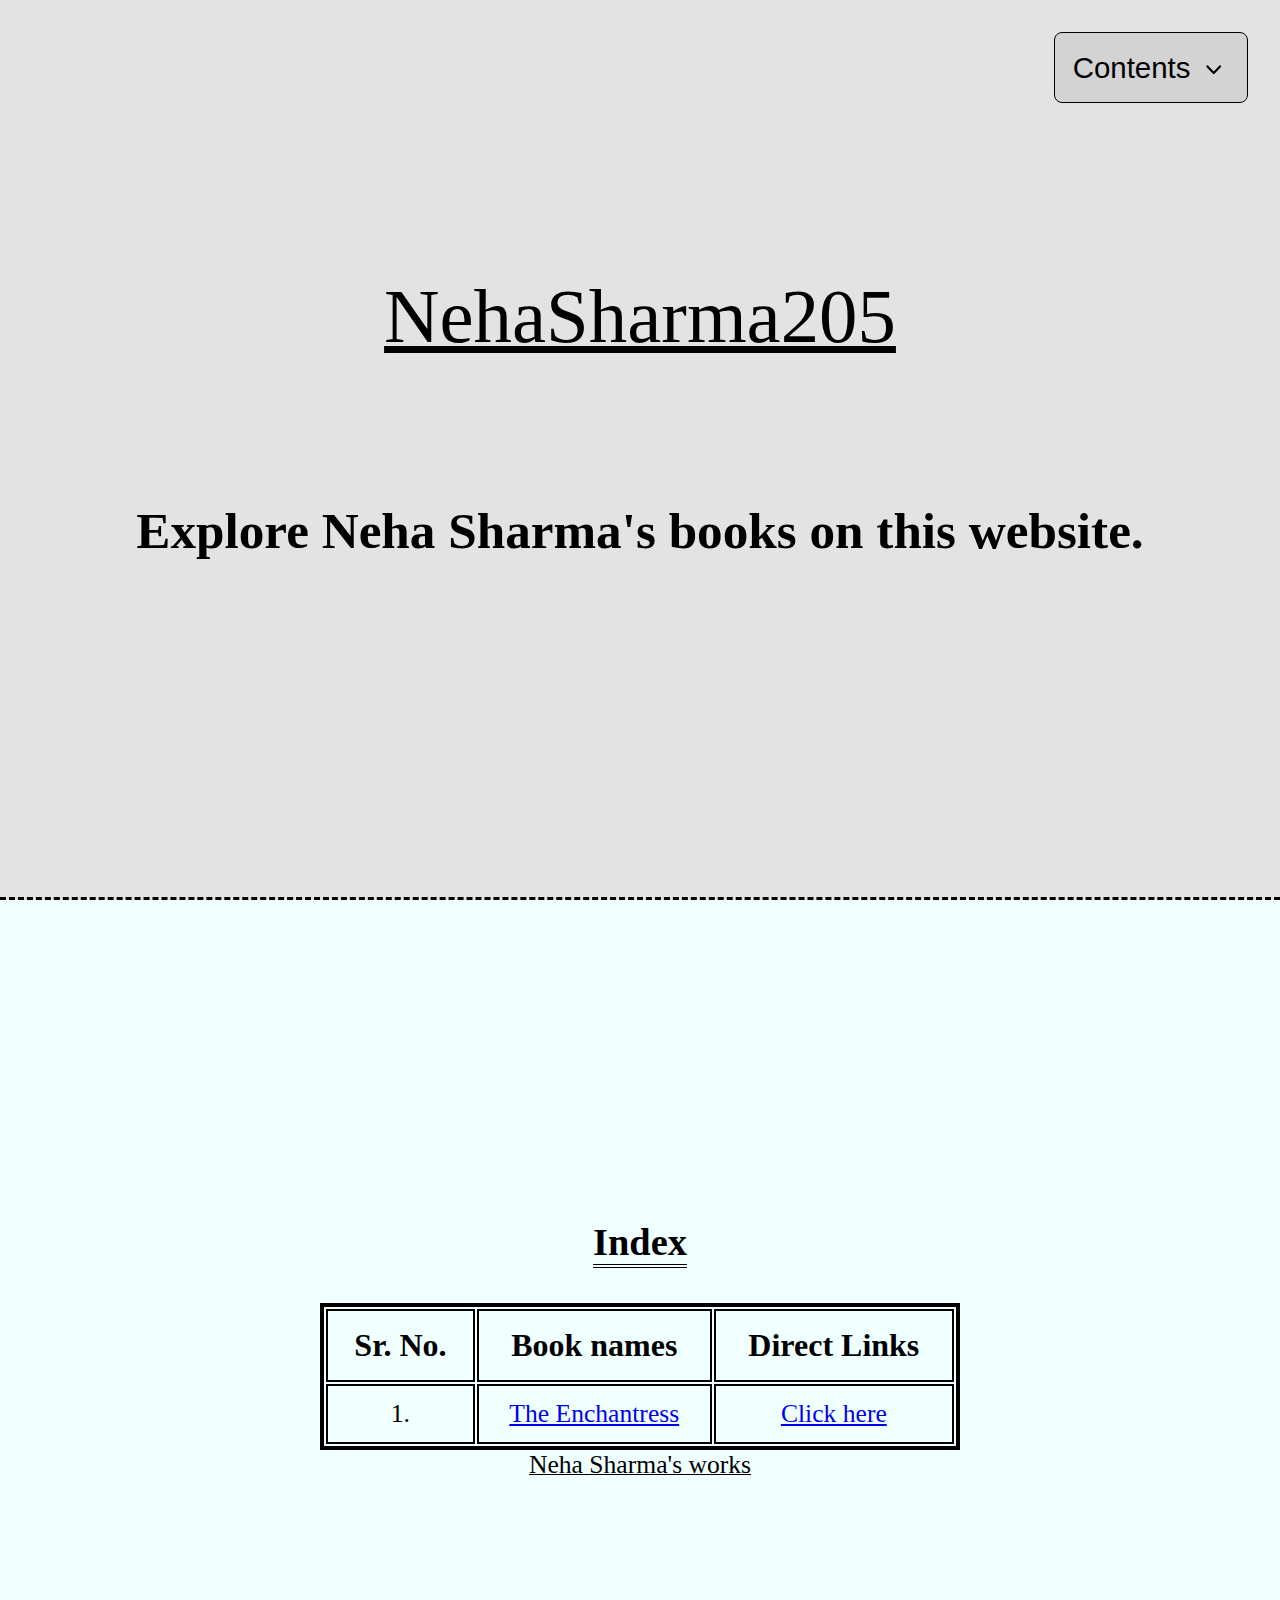
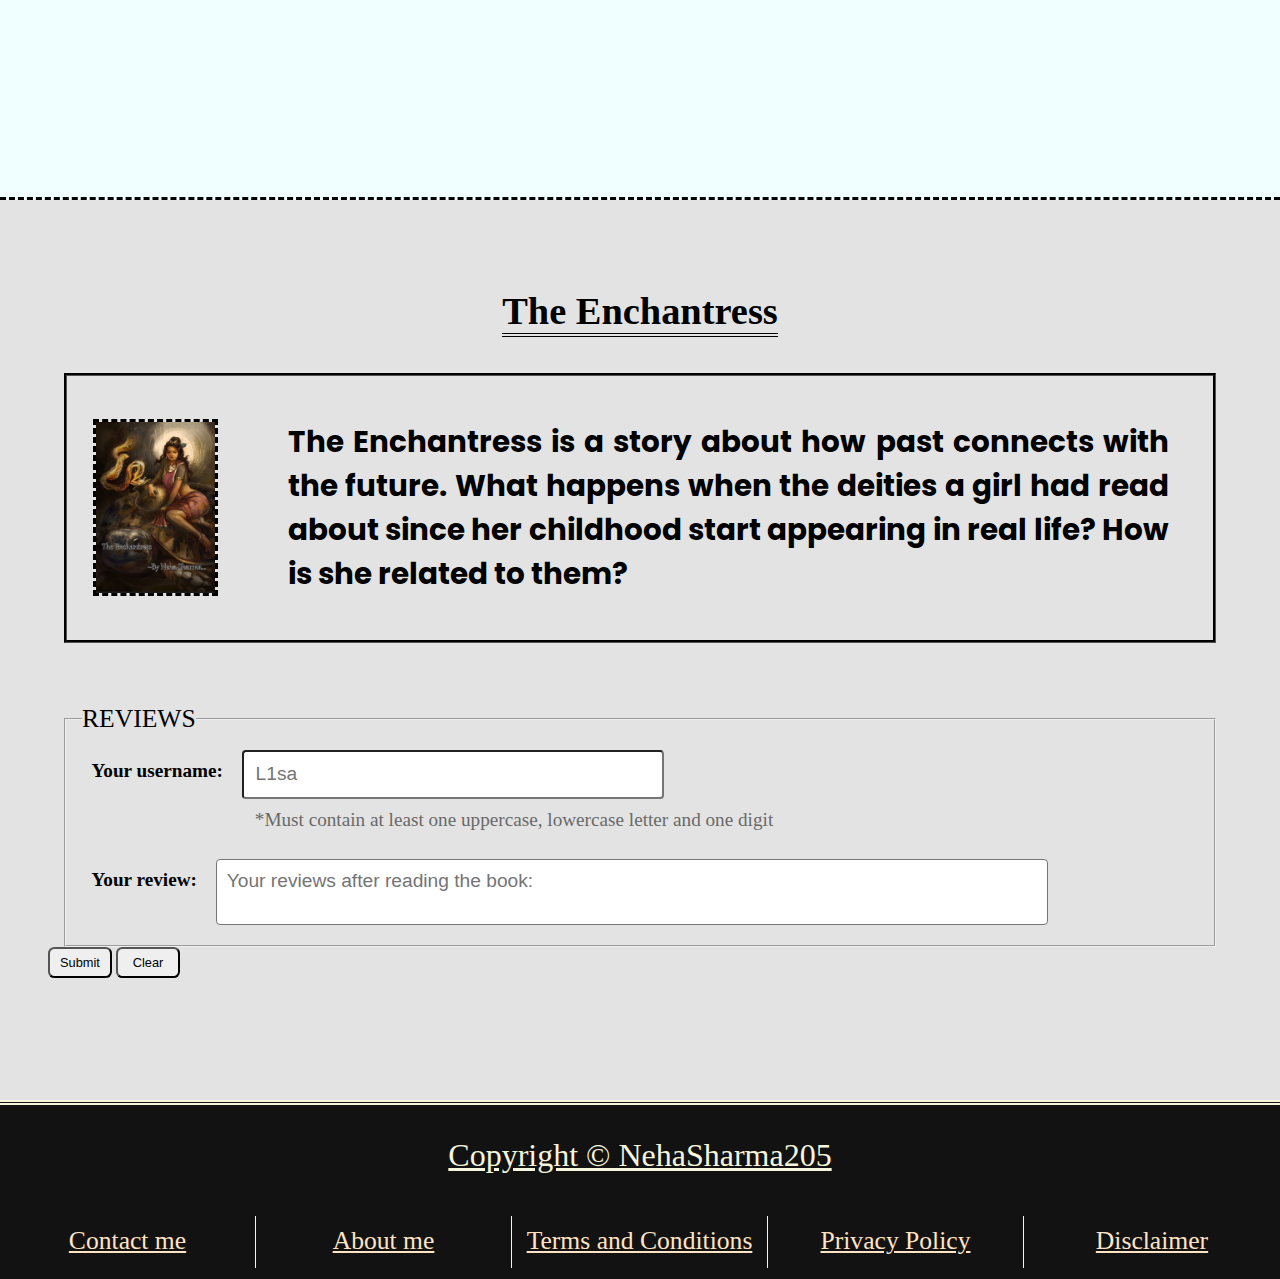
<file: index.html>
<!DOCTYPE html>
<html lang="en">
    <head>
        <meta charset="utf-8">
        <meta http-equiv="X-UA-Compatible" content="IE=edge">
        <meta name="viewport" content="width=device-width, initial-scale=1.0">
        <meta name="author" content="Lisa Terence">
        <meta name="description" content="This is a website about Author Neha Sharma putting forward her books so that anyone who visits this site can go ahead and get directed to her books.">
        <link rel="icon" href="logo.png" type="image/x-icon">
        <link rel="stylesheet" href="nehasharma1.css">
        <title>NehaSharma205</title>
    </head>
    <body>
        <!-- Nav bar starts -->
        <div class="navbar">
            <nav aria-labelledby="contents" class="label">
                <button class="label" id="contents">
                    Contents
                    <svg
                        xmlns="http://www.w3.org/2000/svg"
                        viewBox="0 0 20 20"
                        fill="currentColor"
                        class="w-5 h-5"
                    >
                        <path fill-rule="evenodd" d="M5.23 7.21a.75.75 0 011.06.02L10 11.168l3.71-3.938a.75.75 0 111.08 1.04l-4.25 4.5a.75.75 0 01-1.08 0l-4.25-4.5a.75.75 0 01.02-1.06z" clip-rule="evenodd"></path>
                    </svg>
                </button>
                <div class="nav">
                    <ul>
                        <li>
                            <a href="#top" title="Click here to go to the top of the page">
                                Top
                            </a>
                        </li>
                        <li>
                            <a href="#index" title="Click here to go to the index section">
                                Index
                            </a>
                        </li>
                        <li>
                            <a href="#enchantress" title="Click here to read about the Enchantress book">
                                The Enchantress
                            </a>
                        </li>
                        <li>
                            <a href="#footer" title="Click here to go to the footer">
                                Footer
                            </a>
                        </li>
                    </ul>
                </div>
            </nav>
        </div>
        <!-- Nav bar completes -->
        <main>
            <!-- Home page starts -->
            <section id="top" class="top" title="Neha Sharma">
                <header>
                    <h1>NehaSharma205</h1>
                    <h2>Explore Neha Sharma's books on this website.</h2>
                </header>
            </section>
            <!-- Home page completes -->
            <!-- Index starts -->
            <section class="index" id="index" title="Index">
                <h3>Index</h3>
                <table>
                    <caption>
                        Neha Sharma's works
                    </caption>
                    <thead>
                        <tr>
                            <th scope="col">Sr. No.</th>
                            <th scope="col">Book names</th>
                            <th scope="col">Direct Links</th>
                        </tr>
                    </thead>
                    <tbody>
                        <tr>
                            <td>1.</td>
                            <td>
                                <a href="#enchantress" class="booknames" title="click here to get redirected to the book's description">
                                    The Enchantress
                                </a>
                            </td>
                            <td>
                                <a
                                    href="https://www.wattpad.com/story/314234050?utm_source=android&utm_medium=link&utm_content=story_info&zwp_page=story_details_button&wp_uname=NehaSharma205&wp_originator=nxYbzxaLtIpomH%2FT4b8Rkvk0DzjcicF5cqLC78twfCYgjOrze0jsCqmlMeJJSuYOsKVBXeRekv7motPK%2FWD3jCfA6xdgAXjfHGHOZ2azT8sEhJkka5Mo6BtigkF2DxM0"
                                    target="_blank"
                                    class="booknames"
                                    title="Click here to get redirected to this book on wattpad directly"
                                >
                                    Click here
                                </a>
                            </td>
                        </tr>
                    </tbody>
                </table>
            </section>
            <!-- Index completes -->
            <!-- Enchantress starts -->
            <section title="The Enchantress" id="enchantress" class="book">
                <h3>
                    <a href="https://www.wattpad.com/story/314234050-the-enchantress" target="_blank" title="Click here to get redirected to the book">
                        The Enchantress
                    </a>
                </h3>
                <div class="content">
                    <a href="https://www.wattpad.com/story/314234050-the-enchantress" target="_blank">
                        <img
                            src="mohini.jpg"
                            height="179"
                            width="125"
                            alt="image of Goddess Mohini"
                            title="Click here to get to the book directly."
                            loading="lazy"
                        >
                    </a>
                    <p title="Click here to get redirected to the book">
                        <a href="https://www.wattpad.com/story/314234050-the-enchantress" target="_blank">
                            The Enchantress is a story about how past connects with the future. What 
                            happens when the deities a girl had read about since her childhood start 
                            appearing in real life? How is she related to them?
                        </a>
                    </p>
                </div>
                <!-- Enchantress completes -->
                <!-- Enchantress form starts -->
                <form method="post">
                    <fieldset>
                        <legend>REVIEWS</legend>
                        <label for="username">Your username:</label>
                        <input
                            name="username"
                            id="username"
                            placeholder="L1sa"
                            pattern="[A-Za-z][0-9]+"
                        >
                        <p>
                            *Must contain at least one uppercase, lowercase letter 
                            and one digit
                        </p>
                        <label for="theenchantress">Your review:</label>
                        <textarea name="theenchantress" id="theenchantress" placeholder="Your reviews after reading the book:"></textarea>
                    </fieldset>
                    <button type="submit">
                        Submit
                    </button>
                    <button type="reset">Clear</button>
                </form>
            </section>
            <!-- Enchantress form completes -->
        </main>
        <!-- Main completes -->
        <!-- Footer starts -->
        <footer id="footer">
            <p>Copyright &copy; NehaSharma205</p>
            <ol>
                <li>
                    <a href="contact.html">
                        Contact me
                    </a>
                </li>
                <li>
                    <a href="about.html">
                        About me
                    </a>
                </li>
                <li>
                    <a href="tos.html">
                        Terms and Conditions
                    </a>
                </li>
                <li>
                    <a href="privacy.html">
                        Privacy Policy
                    </a>
                </li>
                <li>
                    <a href="disclaimer.html">
                        Disclaimer
                    </a>
                </li>
            </ol>
        </footer>
        <!-- Footer completes -->
    </body>
</html>
</file>
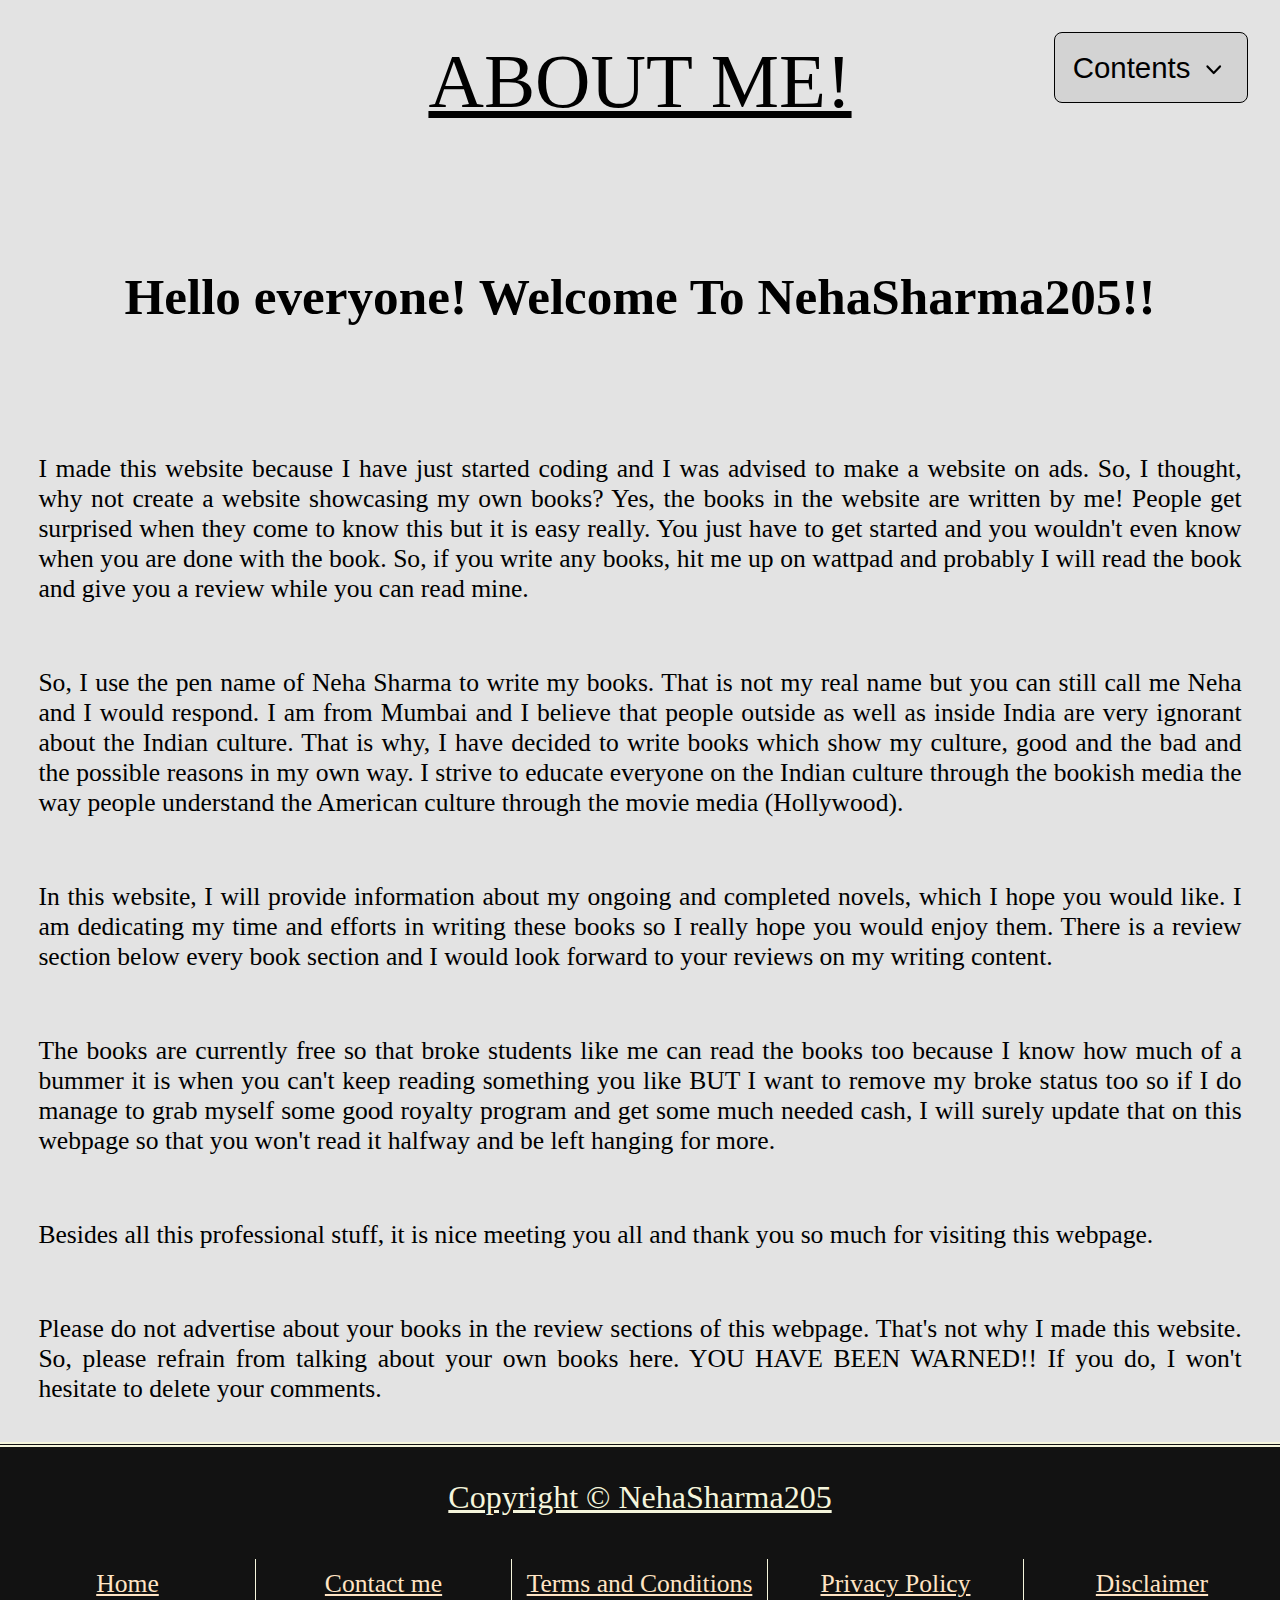
<file: about.html>
<!DOCTYPE html>
<html lang="en">
    <head>
        <meta charset="utf-8">
        <meta http-equiv="X-UA-Compatible" content="IE=edge">
        <meta name="viewport" content="width=device-width, initial-scale=1.0">
        <meta name="author" content="Lisa Terence">
        <meta name="description" content="This is the about us page of NehaSharma205 webpage.">
        <link rel="icon" href="logo.png" type="image/x-icon">
        <link rel="stylesheet" href="nehasharma1.css">
        <title>About us</title>
    </head>
    <body>
        <!-- Nav bar starts -->
        <div class="navbar">
            <nav aria-labelledby="contents" class="label">
                <button class="label" id="contents">
                    Contents
                    <svg
                        xmlns="http://www.w3.org/2000/svg"
                        viewBox="0 0 20 20"
                        fill="currentColor"
                        class="w-5 h-5"
                    >
                        <path fill-rule="evenodd" d="M5.23 7.21a.75.75 0 011.06.02L10 11.168l3.71-3.938a.75.75 0 111.08 1.04l-4.25 4.5a.75.75 0 01-1.08 0l-4.25-4.5a.75.75 0 01.02-1.06z" clip-rule="evenodd"></path>
                    </svg>
                </button>
                <div class="nav">
                    <ul>
                        <li class="list">
                            <a href="#top" title="Click here to go to the top of the page">
                                Top
                            </a>
                        </li>
                        <li>
                            <a href="index.html" title="Click here to go to the main page of the webpage">
                                Main
                            </a>
                        </li>
                        <li>
                            <a href="#footer" title="Click here to go to the footer">
                                Footer
                            </a>
                        </li>
                    </ul>
                </div>
            </nav>
        </div>
        <!-- Nav bar ends -->
        <!-- Main element starts -->
        <main class="about">
            <h1 id="top">ABOUT ME!</h1>
            <h2>Hello everyone! Welcome To NehaSharma205!!</h2>
            <p>
                I made this website because I have just started coding and I was advised to make a
                website on ads. So, I thought, why not create a website showcasing my own books?
                Yes, the books in the website are written by me! People get surprised when they
                come to know this but it is easy really. You just have to get started and you 
                wouldn't even know when you are done with the book. So, if you write any books, 
                hit me up on wattpad and probably I will read the book and give you a review while
                you can read mine.
            </p>
            <p>
                So, I use the pen name of Neha Sharma to write my books. That is not my real name 
                but you can still call me Neha and I would respond. I am from Mumbai and I
                believe that people outside as well as inside India are very ignorant about the 
                Indian culture. That is why, I have decided to write books which show my culture, 
                good and the bad and the possible reasons in my own way. I strive to educate 
                everyone on the Indian culture through the bookish media the way people understand 
                the American culture through the movie media (Hollywood).
            </p>
            <p>
                In this website, I will provide information about my ongoing and completed novels, 
                which I hope you would like. I am dedicating my time and efforts in writing these 
                books so I really hope you would enjoy them. There is a review section below every 
                book section and I would look forward to your reviews on my writing content.
            </p>
            <p>
                The books are currently free so that broke students like me can read the books too 
                because I know how much of a bummer it is when you can't keep reading something you 
                like BUT I want to remove my broke status too so if I do manage to grab myself 
                some good royalty program and get some much needed cash, I will surely update
                that on this webpage so that you won't read it halfway and be left hanging for 
                more.
            </p>
            <p>
                Besides all this professional stuff, it is nice meeting you all and thank you so 
                much for visiting this webpage.
            </p>
            <p>
                Please do not advertise about your books in the review sections of this webpage. 
                That's not why I made this website. So, please refrain from talking about your own 
                books here. YOU HAVE BEEN WARNED!! If you do, I won't hesitate to delete your 
                comments.
            </p>
        </main>
        <!-- Main element ends -->
        <!-- Footer starts -->
        <footer id="footer">
            <p>Copyright &copy; NehaSharma205</p>
            <ol>
                <li>
                    <a href="index.html">Home</a>
                </li>
                <li>
                    <a href="contact.html">Contact me</a>
                </li>
                <li>
                    <a href="tos.html">Terms and Conditions</a>
                </li>
                <li>
                    <a href="privacy.html">Privacy Policy</a>
                </li>
                <li>
                    <a href="disclaimer.html">Disclaimer</a>
                </li>
            </ol>
        </footer>
        <!-- Footer ends -->
    </body>
</html>
</file>
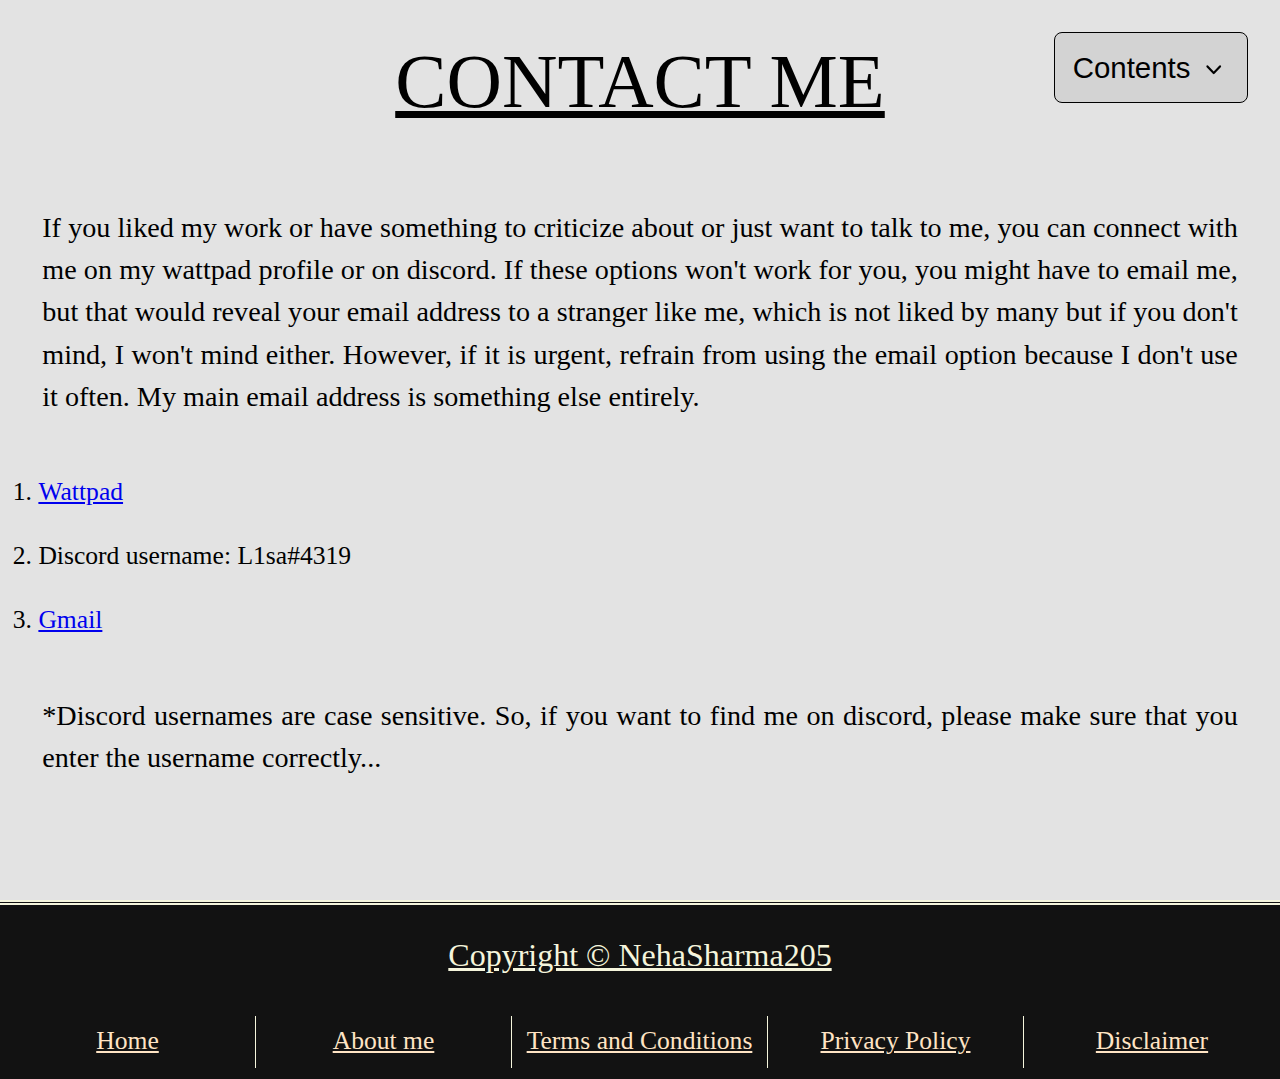
<file: contact.html>
<!DOCTYPE html>
<html lang="en">
    <head>
        <meta charset="utf-8">
        <meta http-equiv="X-UA-Compatible" content="IE=edge">
        <meta name="viewport" content="width=device-width, initial-scale=1.0">
        <meta name="author" content="Lisa Terence">
        <meta name="description" content="This is the contact page of NehaSharma205 webpage.">
        <link rel="icon" href="logo.png" type="image/x-icon">
        <link rel="stylesheet" href="nehasharma1.css">
        <title>Contact Us</title>
    </head>
    <body>
        <!-- Nav bar starts -->
        <div class="navbar">
            <nav aria-labelledby="contents" class="label">
                <button class="label" id="contents">
                    Contents
                    <svg
                        xmlns="http://www.w3.org/2000/svg"
                        viewBox="0 0 20 20"
                        fill="currentColor"
                        class="w-5 h-5"
                    >
                        <path fill-rule="evenodd" d="M5.23 7.21a.75.75 0 011.06.02L10 11.168l3.71-3.938a.75.75 0 111.08 1.04l-4.25 4.5a.75.75 0 01-1.08 0l-4.25-4.5a.75.75 0 01.02-1.06z" clip-rule="evenodd"></path>
                    </svg>
                </button>
                <div class="nav">
                    <ul>
                        <li class="list">
                            <a href="#top" title="Click here to go to the top of the page">
                                Top
                            </a>
                        </li>
                        <li>
                            <a href="index.html" title="Click here to go to the main page of the webpage">
                                Main
                            </a>
                        </li>
                        <li>
                            <a href="#footer" title="Click here to go to the footer">
                                Footer
                            </a>
                        </li>
                    </ul>
                </div>
            </nav>
        </div>
        <!-- Nav bar ends -->
        <!-- Main element starts -->
        <main class="contact">
            <h1 id="top">CONTACT ME</h1>
            <p>
                If you liked my work or have something to criticize about or just want to talk to me, 
            you can connect with me on my wattpad profile or on discord. If these options won't work
            for you, you might have to email me, but that would reveal your email address to a 
            stranger like me, which is not liked by many but if you don't mind, I won't mind 
            either. However, if it is urgent, refrain from using the email option because I don't 
            use it often. My main email address is something else entirely.
            </p>
            <ol>
                <li>
                    <a href="https://www.wattpad.com/user/NehaSharma205" target="_blank" title="Click here to directly get redirected to her wattpad account">
                        Wattpad
                    </a>
                </li>
                <li>Discord username: L1sa#4319</li>
                <li>
                    <a href="mailto:lisaterencr@gmail.com">Gmail</a>
                </li>
            </ol>
            <p>
                *Discord usernames are case sensitive. So, if you want to find me on discord, please make sure that you enter the username correctly...
            </p>
        </main>
        <!-- Main element completed -->
        <!-- Footer starts -->
        <footer id="footer">
            <p>Copyright &copy; NehaSharma205</p>
            <ol>
                <li>
                    <a href="index.html">Home</a>
                </li>
                <li>
                    <a href="about.html">About me</a>
                </li>
                <li>
                    <a href="tos.html">Terms and Conditions</a>
                </li>
                <li>
                    <a href="privacy.html">Privacy Policy</a>
                </li>
                <li>
                    <a href="disclaimer.html">Disclaimer</a>
                </li>
            </ol>
        </footer>
        <!-- Footer completed -->
    </body>
</html>
</file>
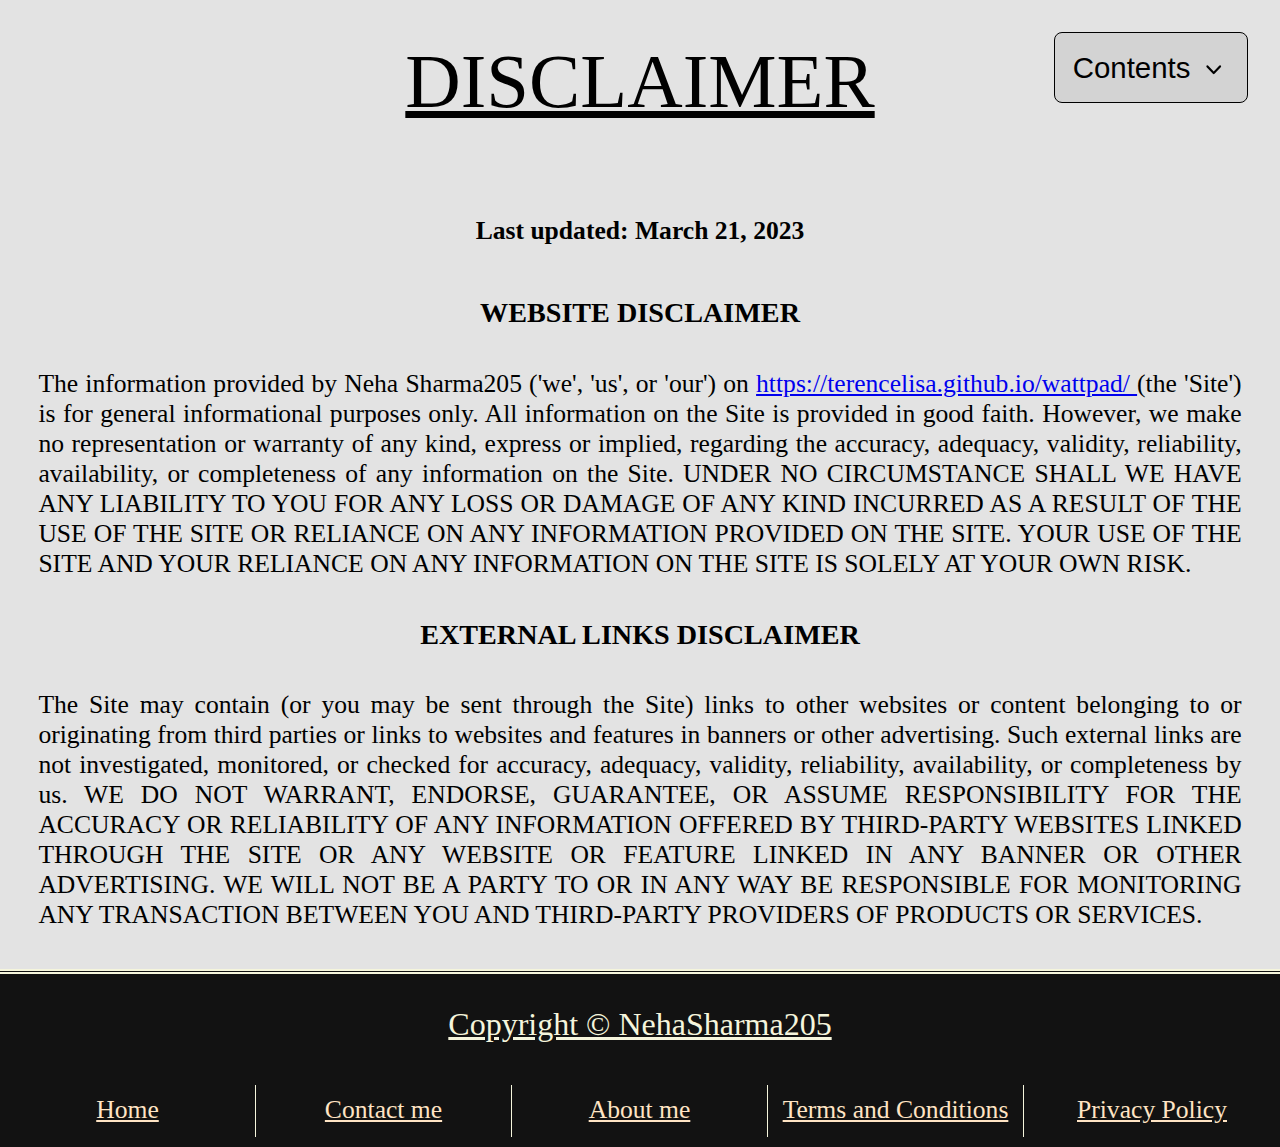
<file: disclaimer.html>
<!DOCTYPE html>
<html lang="en">
    <head>
        <meta charset="utf-8">
        <meta http-equiv="X-UA-Compatible" content="IE=edge">
        <meta name="viewport" content="width=device-width, initial-scale=1.0">
        <meta name="author" content="Lisa Terence">
        <meta name="description" content="This is the disclaimer page of NehaSharma205 webpage.">
        <link rel="icon" href="logo.png" type="image/x-icon">
        <link rel="stylesheet" href="nehasharma1.css">
        <title>Privacy Policy</title>
    </head>
    <body>
        <!-- Nav bar starts -->
        <div class="navbar">
            <nav aria-labelledby="contents" class="label">
                <button class="label" id="contents">
                    Contents
                    <svg
                        xmlns="http://www.w3.org/2000/svg"
                        viewBox="0 0 20 20"
                        fill="currentColor"
                        class="w-5 h-5"
                    >
                        <path fill-rule="evenodd" d="M5.23 7.21a.75.75 0 011.06.02L10 11.168l3.71-3.938a.75.75 0 111.08 1.04l-4.25 4.5a.75.75 0 01-1.08 0l-4.25-4.5a.75.75 0 01.02-1.06z" clip-rule="evenodd"></path>
                    </svg>
                </button>
                <div class="nav">
                    <ul>
                        <li class="list">
                            <a href="#top" title="Click here to go to the top of the page">
                                Top
                            </a>
                        </li>
                        <li>
                            <a href="index.html" title="Click here to go to the main page of the webpage">
                                Main
                            </a>
                        </li>
                        <li>
                            <a href="#footer" title="Click here to go to the footer">
                                Footer
                            </a>
                        </li>
                    </ul>
                </div>
            </nav>
        </div>
        <!-- Nav bar ends -->
        <!-- Main element starts -->
        <main class="new">
            <h1 id="top">DISCLAIMER</h1>
            <h2>Last updated: March 21, 2023</h2>
            <h3>WEBSITE DISCLAIMER</h3>
            <p>
                The information provided by Neha Sharma205 ('we', 'us', or 'our') on
                <a href="https://terencelisa.github.io/wattpad/">
                    https://terencelisa.github.io/wattpad/
                </a>
                (the 'Site') is for general informational 
                purposes only. All information on the Site is provided in good faith. However, we 
                make no representation or warranty of any kind, express or implied, regarding the
                accuracy, adequacy, validity, reliability, availability, or completeness of any 
                information on the Site. UNDER NO CIRCUMSTANCE SHALL WE HAVE ANY LIABILITY TO YOU 
                FOR ANY LOSS OR DAMAGE OF ANY KIND INCURRED AS A RESULT OF THE USE OF THE SITE OR 
                RELIANCE ON ANY INFORMATION PROVIDED ON THE SITE. YOUR USE OF THE SITE AND YOUR 
                RELIANCE ON ANY INFORMATION ON THE SITE IS SOLELY AT YOUR OWN RISK.
            </p>
            <h3>EXTERNAL LINKS DISCLAIMER</h3>
            <p>
                The Site may contain (or you may be sent through the Site) links to other 
                websites or content belonging to or originating from third parties or links to 
                websites and features in banners or other advertising. Such external links are 
                not investigated, monitored, or checked for accuracy, adequacy, validity, 
                reliability, availability, or completeness by us. WE DO NOT WARRANT, ENDORSE, 
                GUARANTEE, OR ASSUME RESPONSIBILITY FOR THE ACCURACY OR RELIABILITY OF ANY 
                INFORMATION OFFERED BY THIRD-PARTY WEBSITES LINKED THROUGH THE SITE OR ANY 
                WEBSITE OR FEATURE LINKED IN ANY BANNER OR OTHER ADVERTISING. WE WILL NOT BE A 
                PARTY TO OR IN ANY WAY BE RESPONSIBLE FOR MONITORING ANY TRANSACTION BETWEEN YOU 
                AND THIRD-PARTY PROVIDERS OF PRODUCTS OR SERVICES.
            </p>
        </main>
        <!-- Main element completed -->
        <!-- Footer starts -->
        <footer id="footer">
            <p>Copyright &copy; NehaSharma205</p>
            <ol>
                <li>
                    <a href="index.html">Home</a>
                </li>
                <li>
                    <a href="contact.html">Contact me</a>
                </li>
                <li>
                    <a href="about.html">About me</a>
                </li>
                <li>
                    <a href="tos.html">Terms and Conditions</a>
                </li>
                <li>
                    <a href="privacy.html">Privacy Policy</a>
                </li>
            </ol>
        </footer>
        <!-- Footer completed -->
    </body>
</html>
</file>
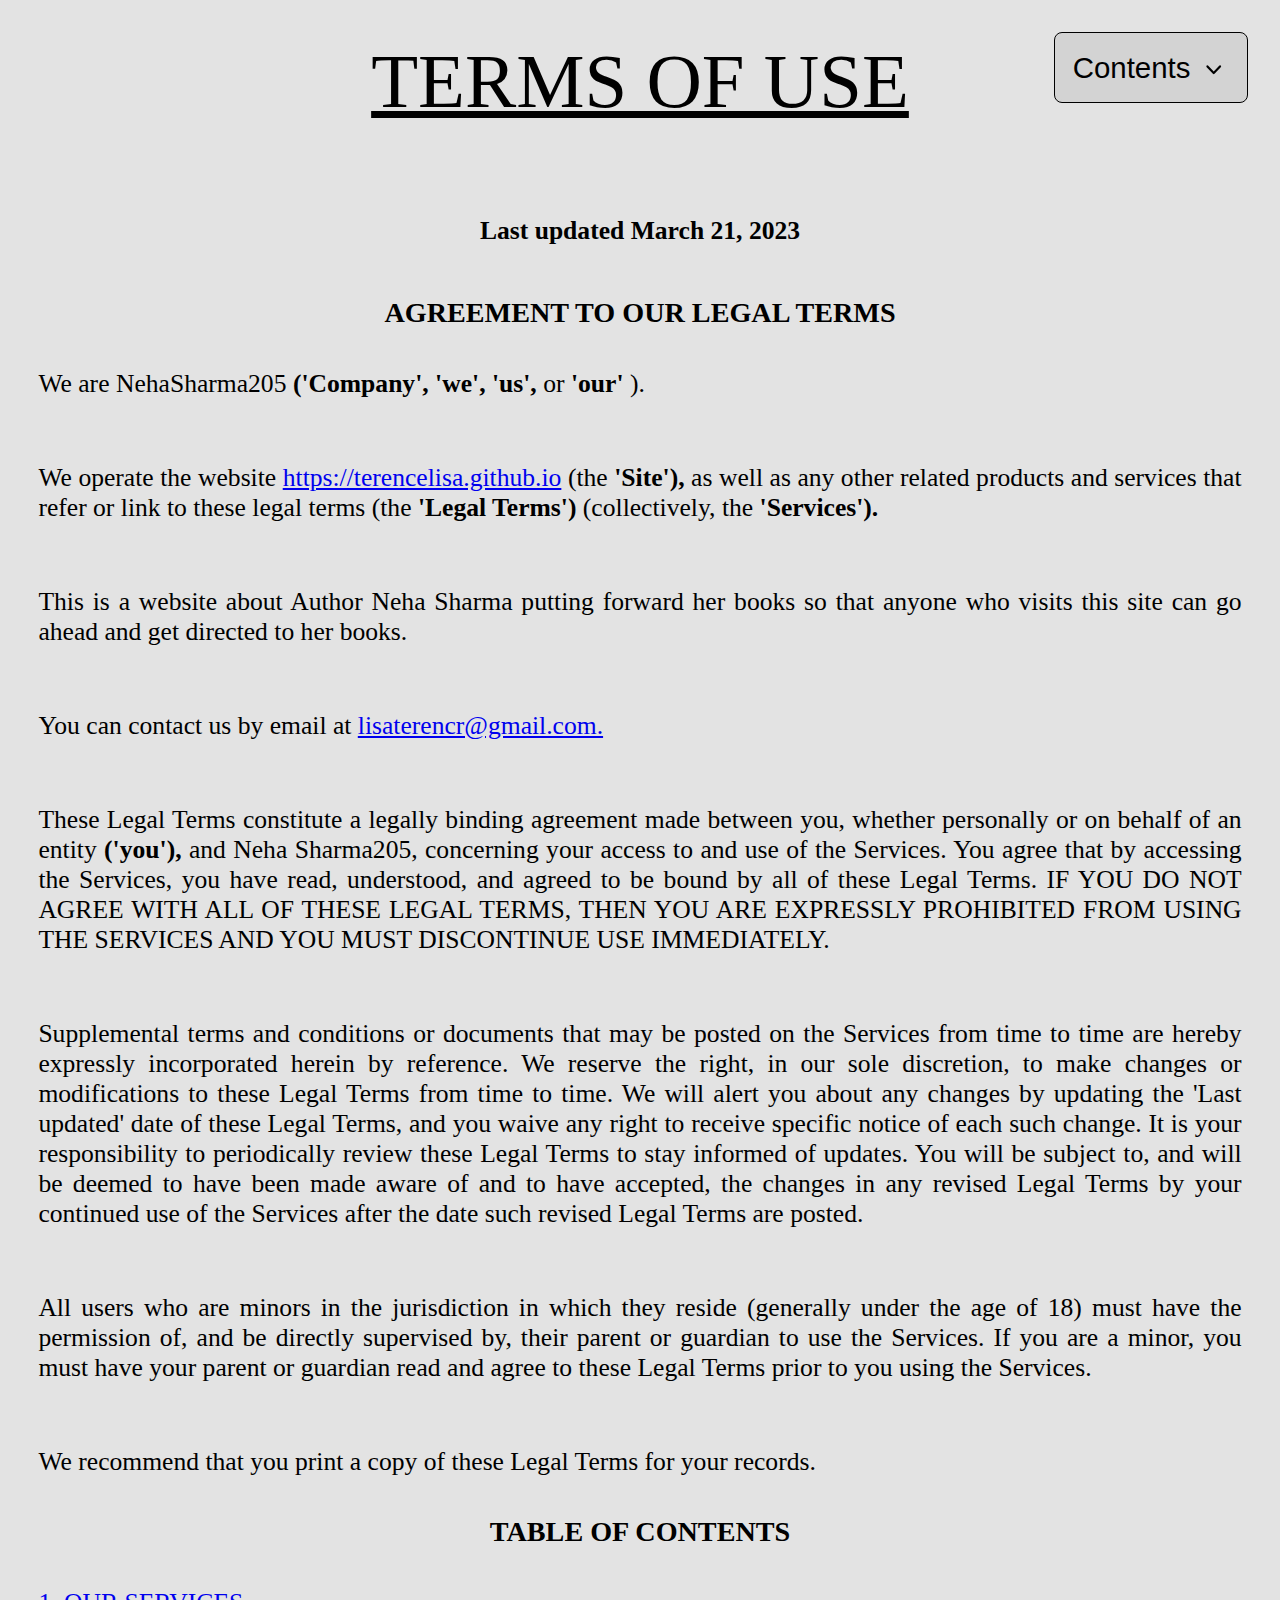
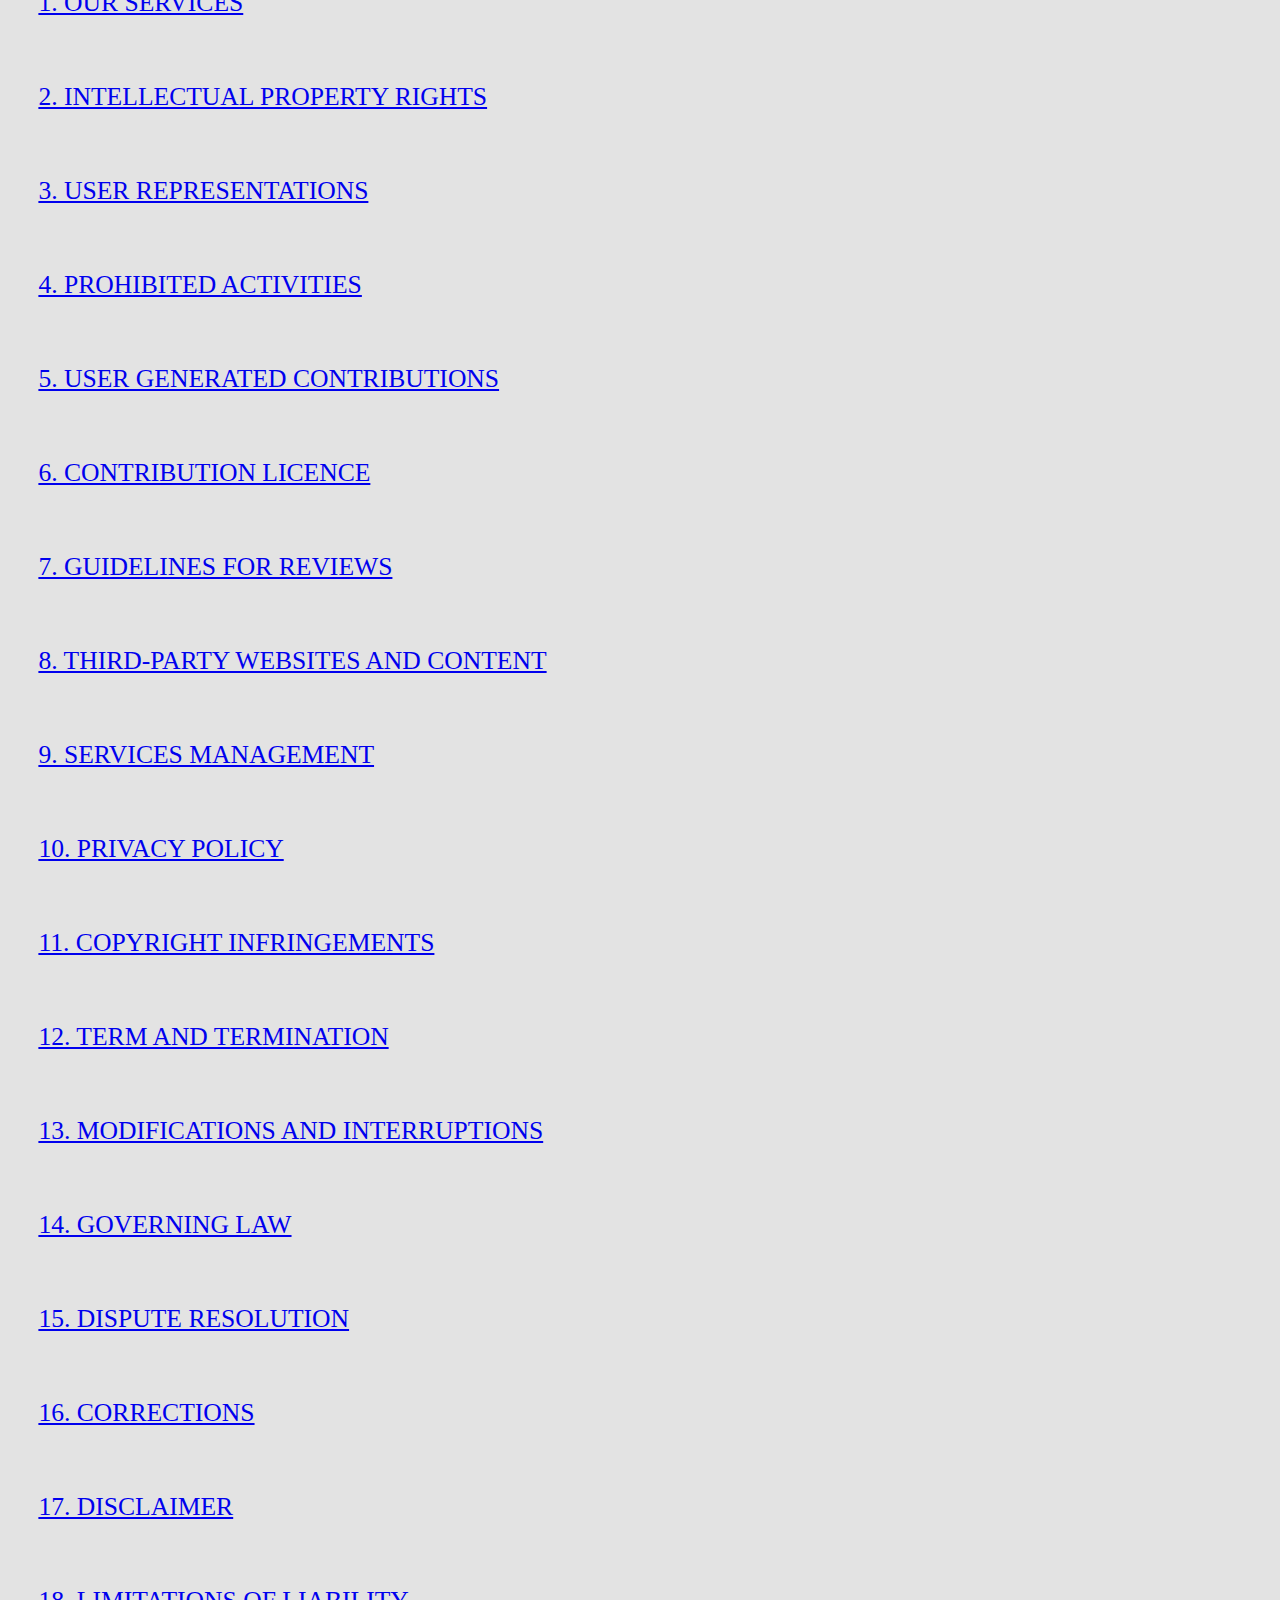
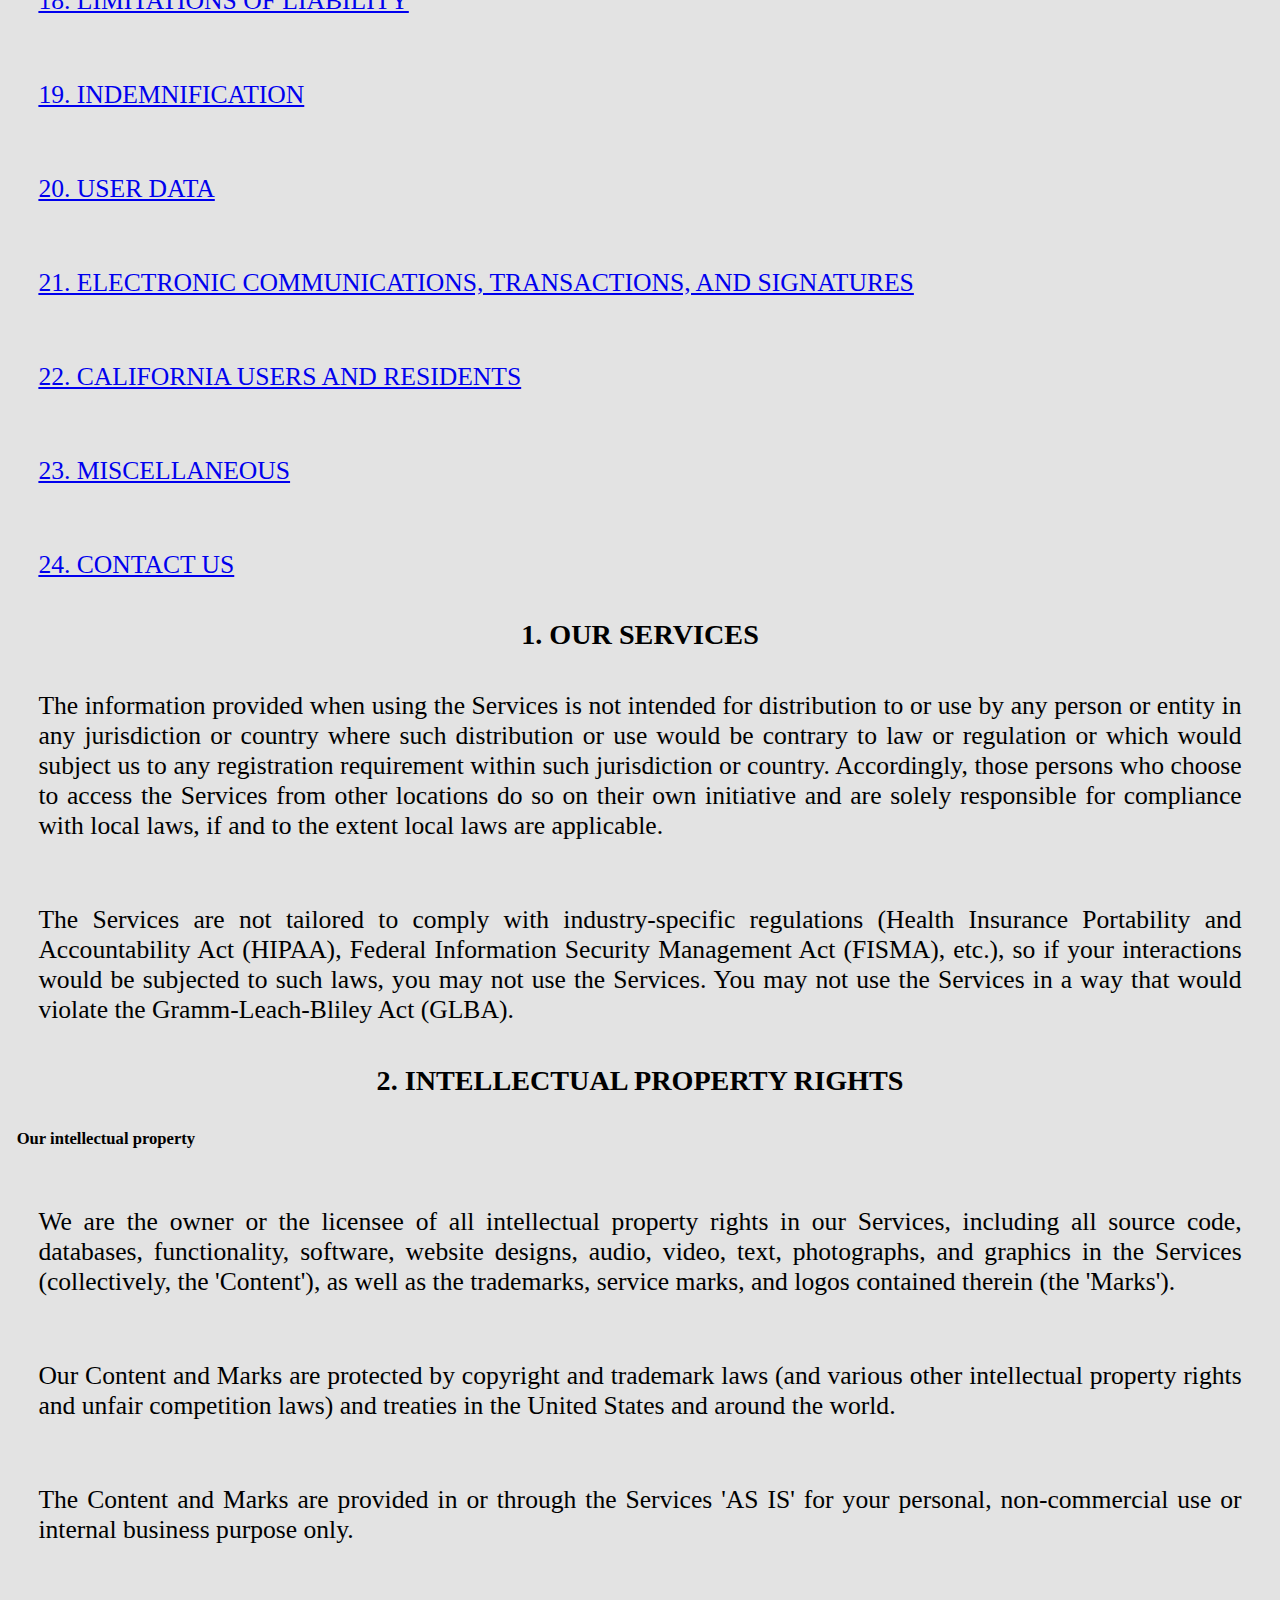
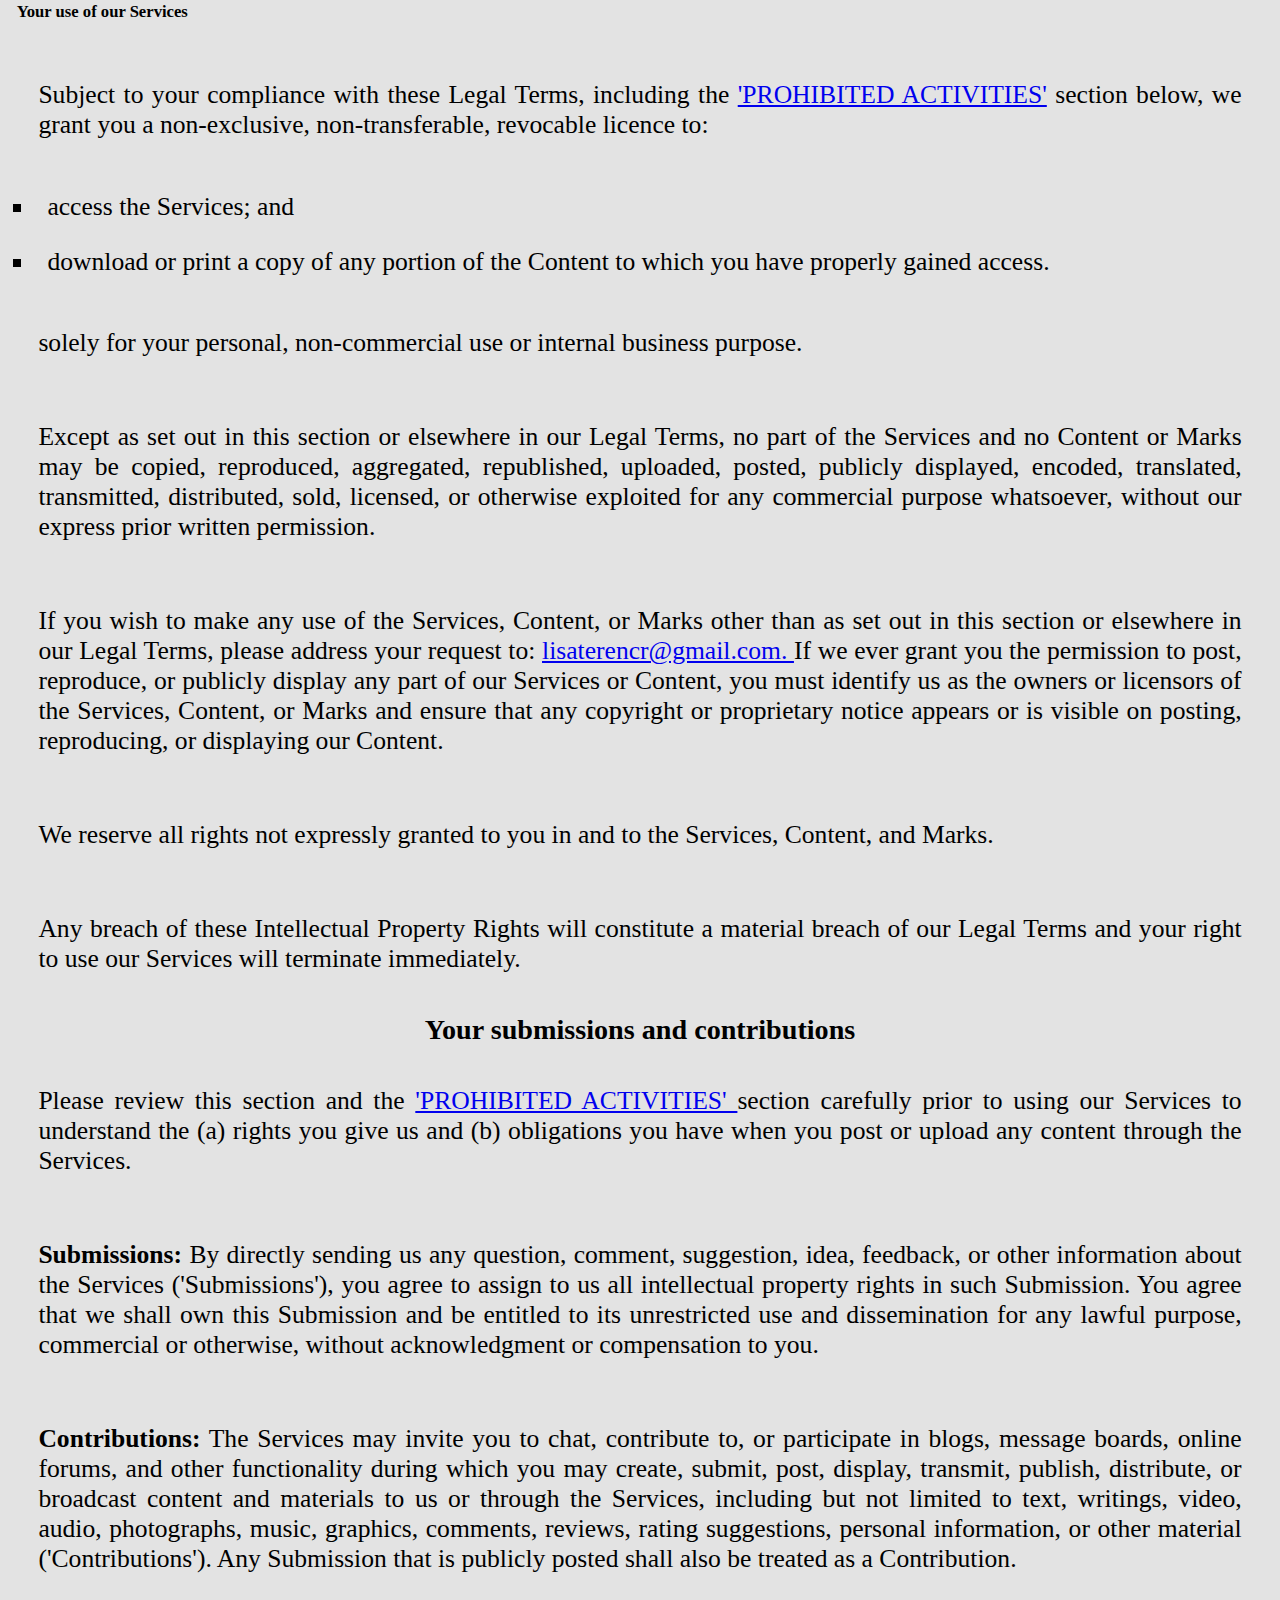
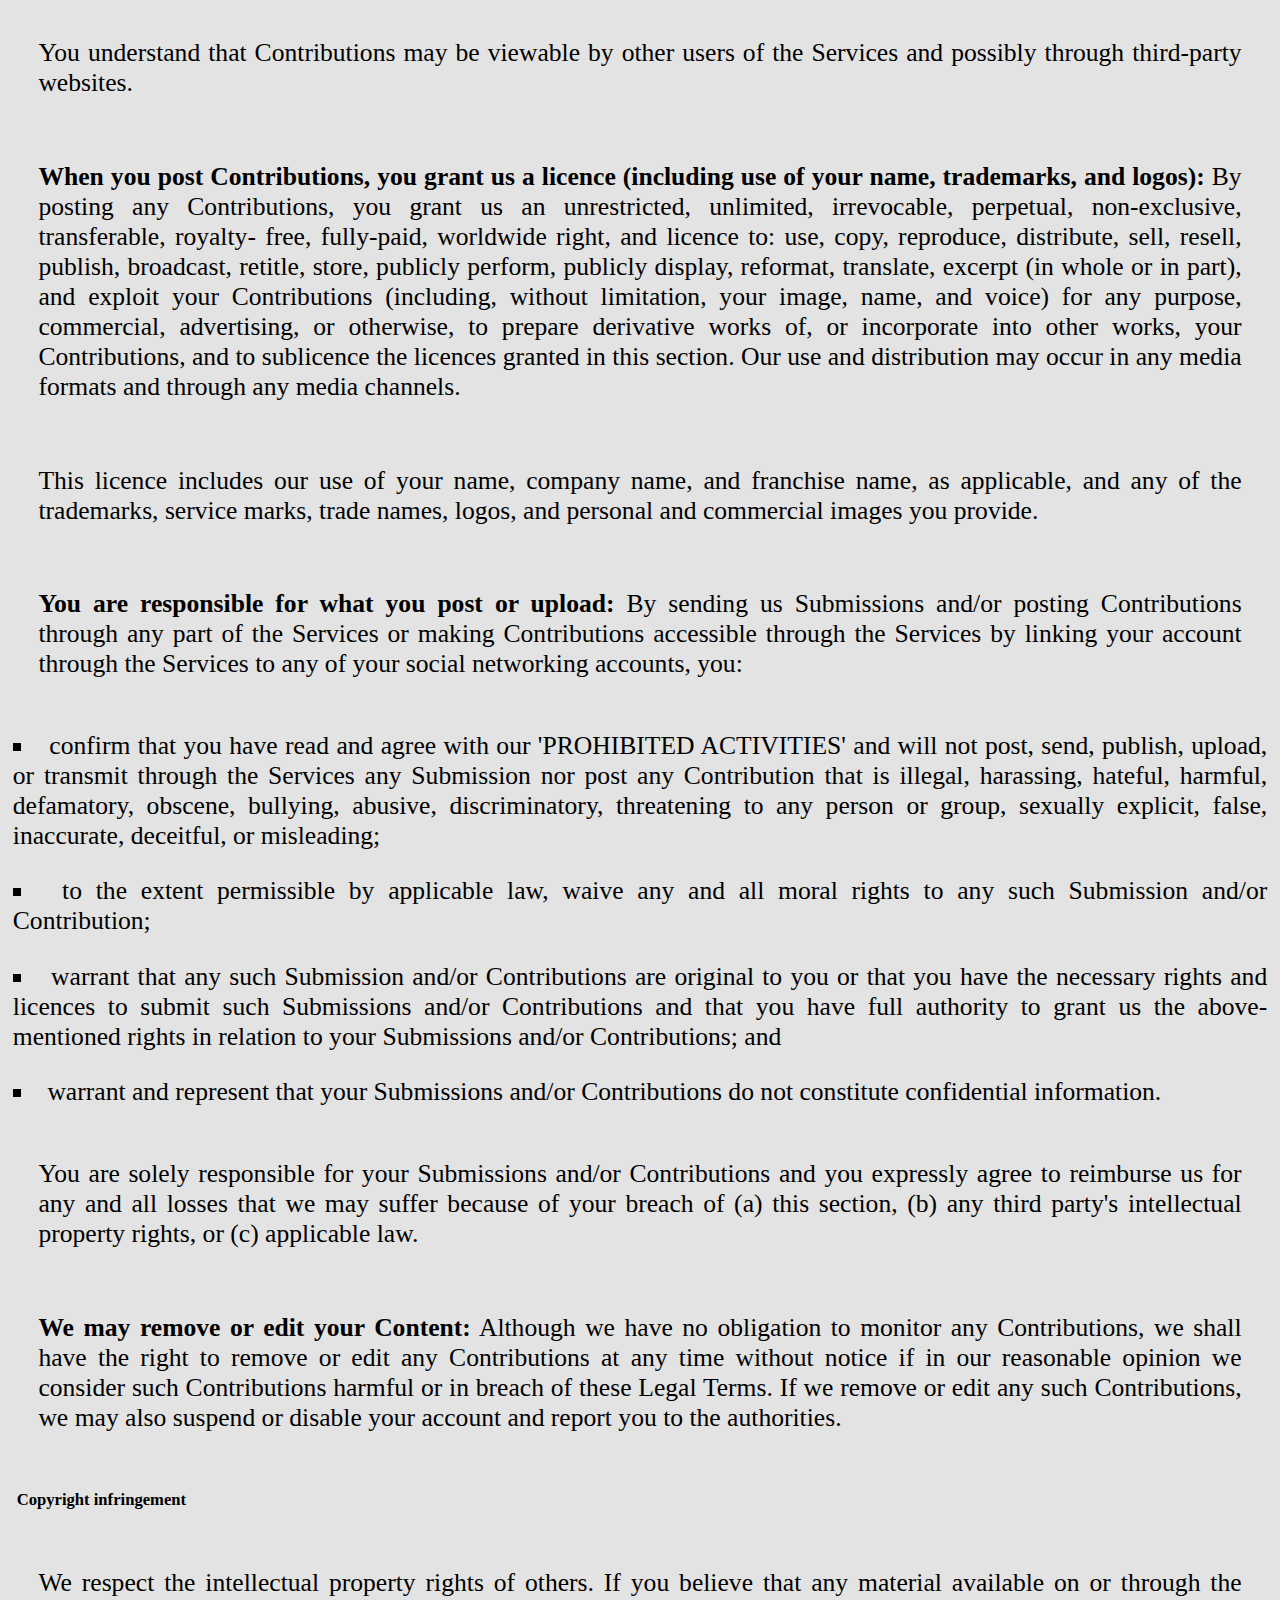
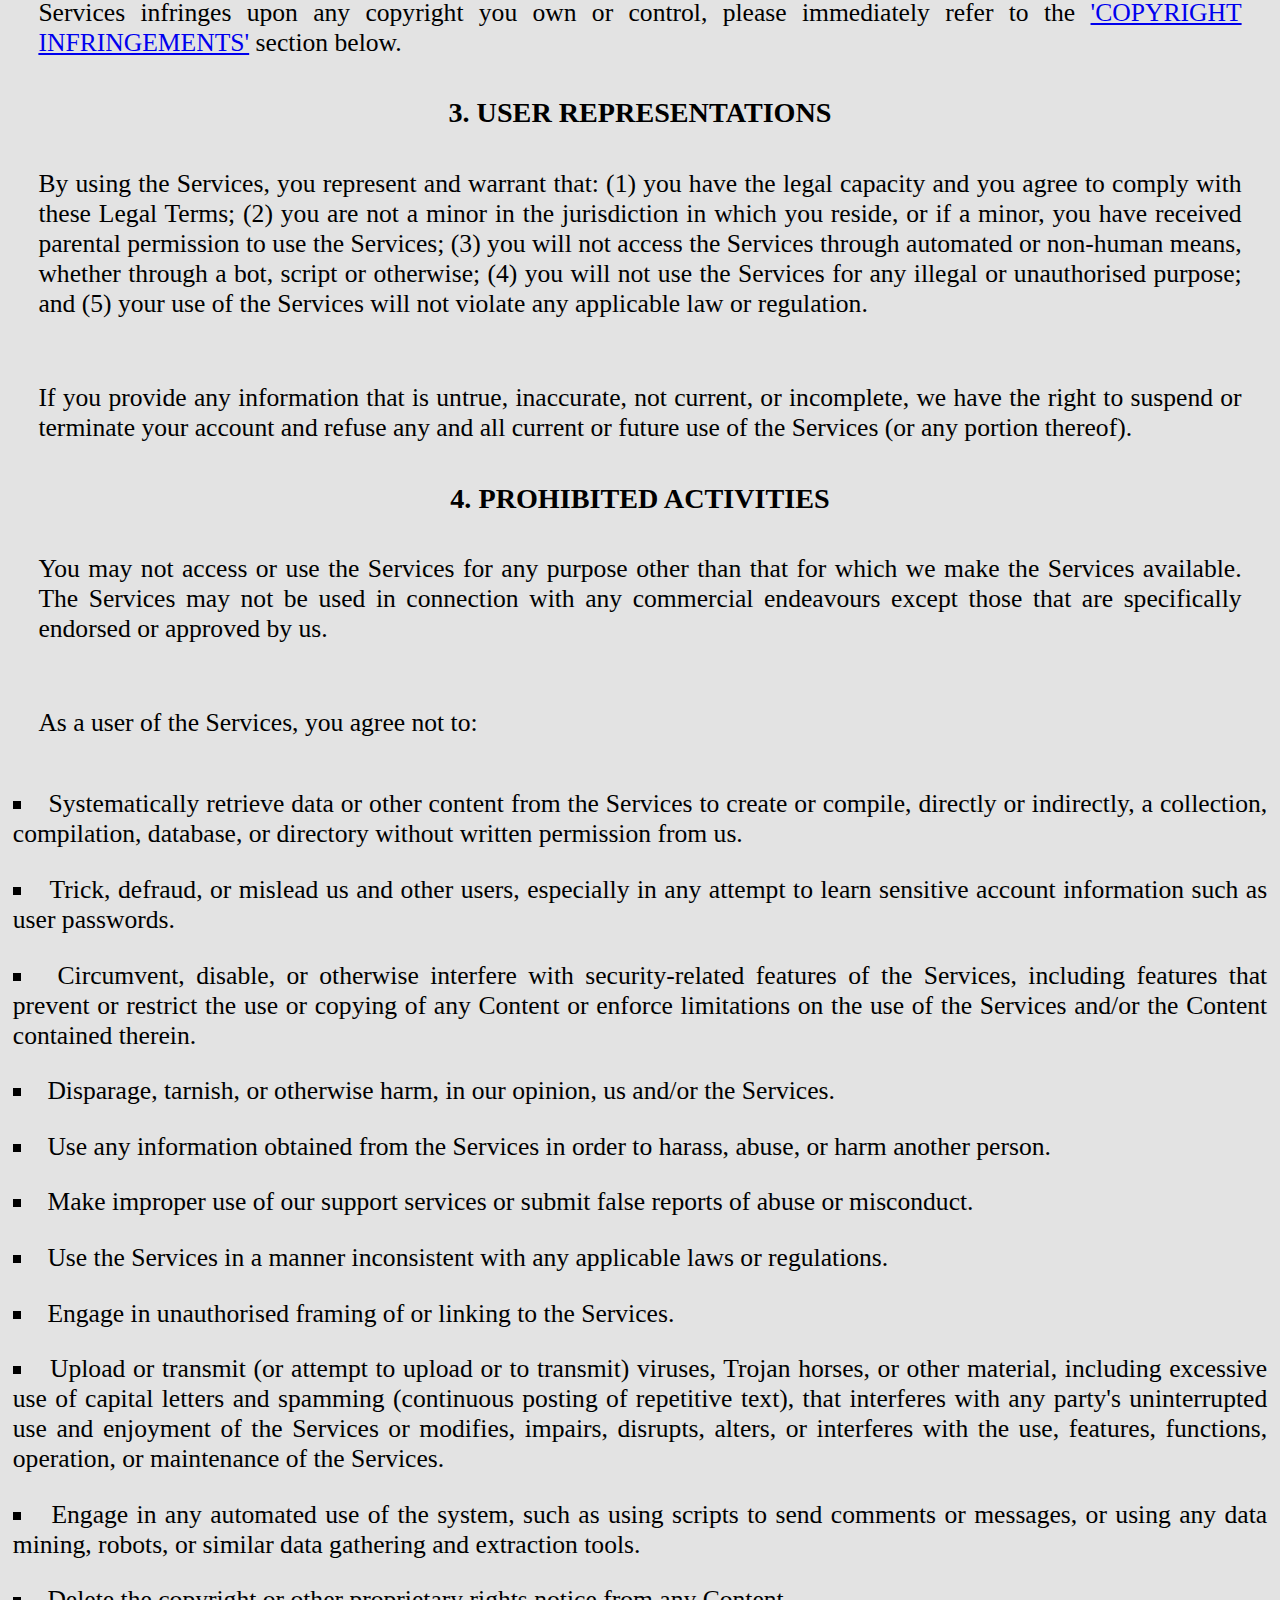
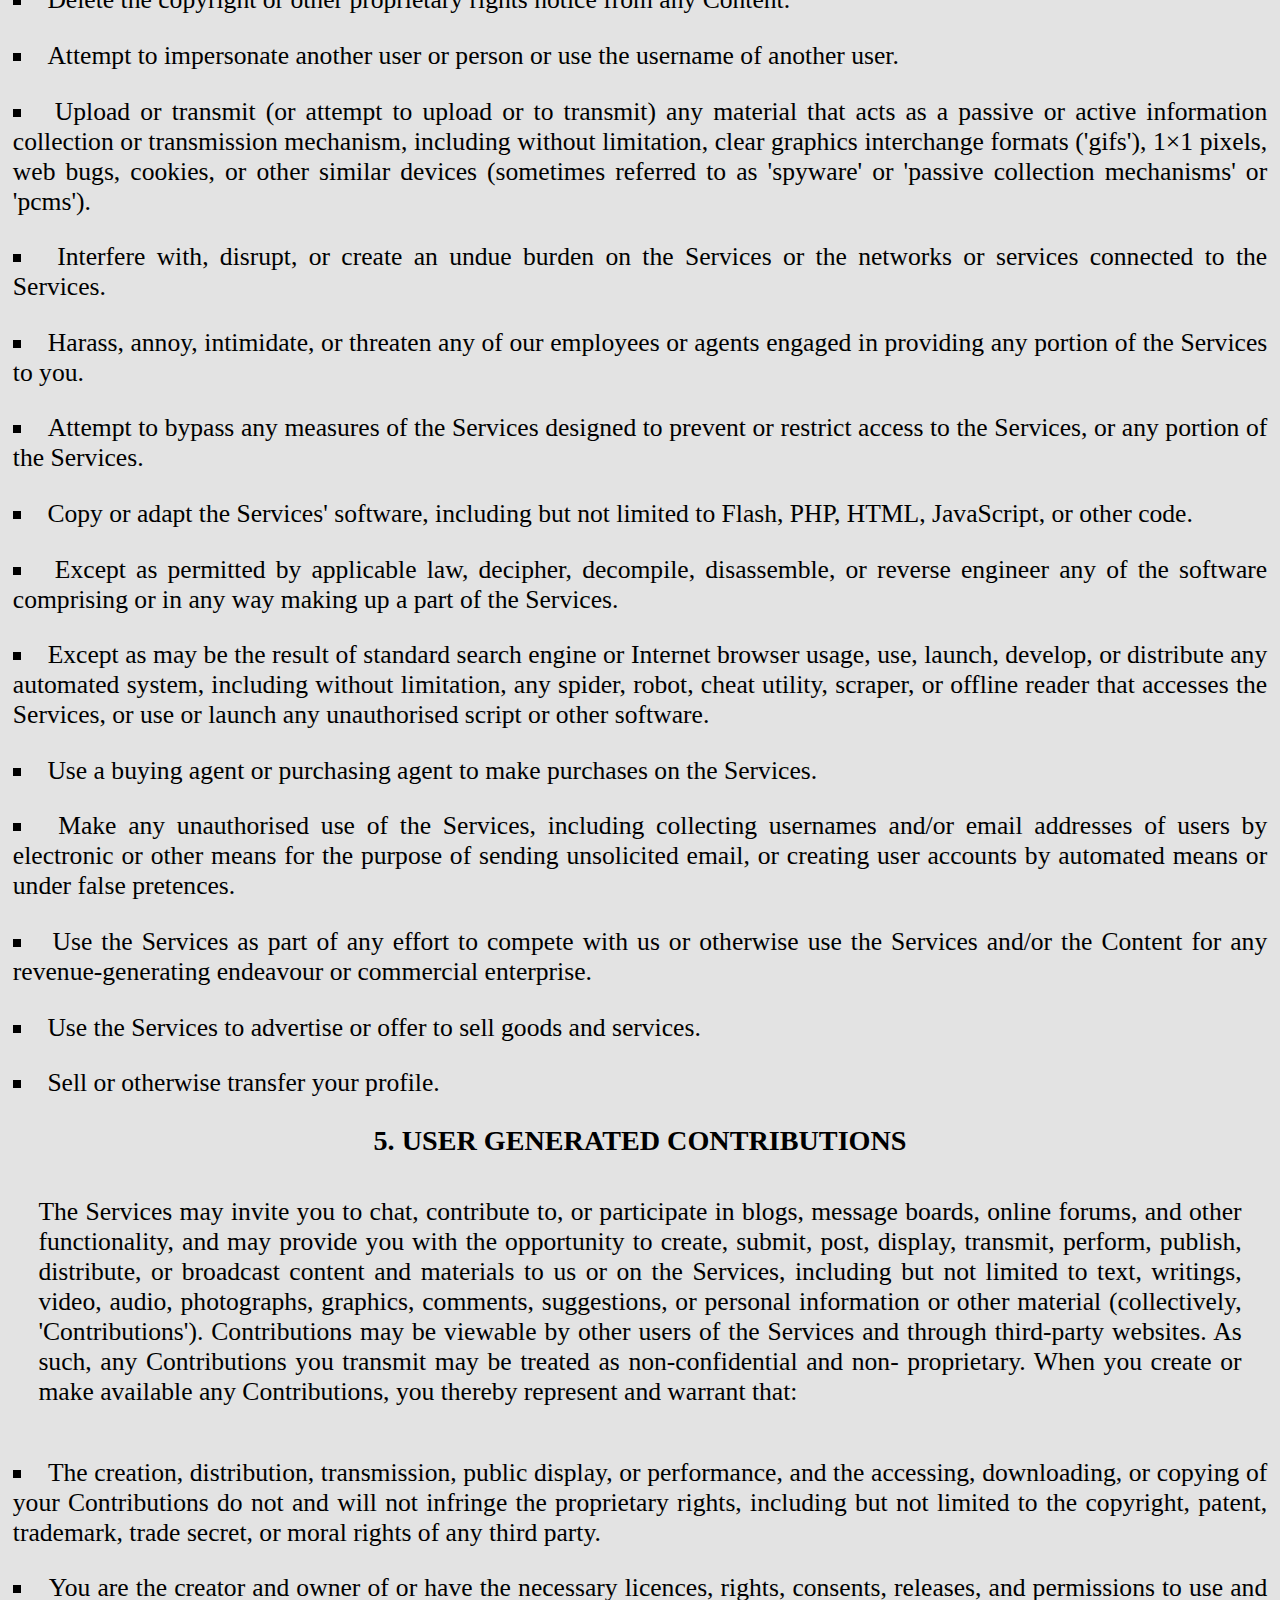
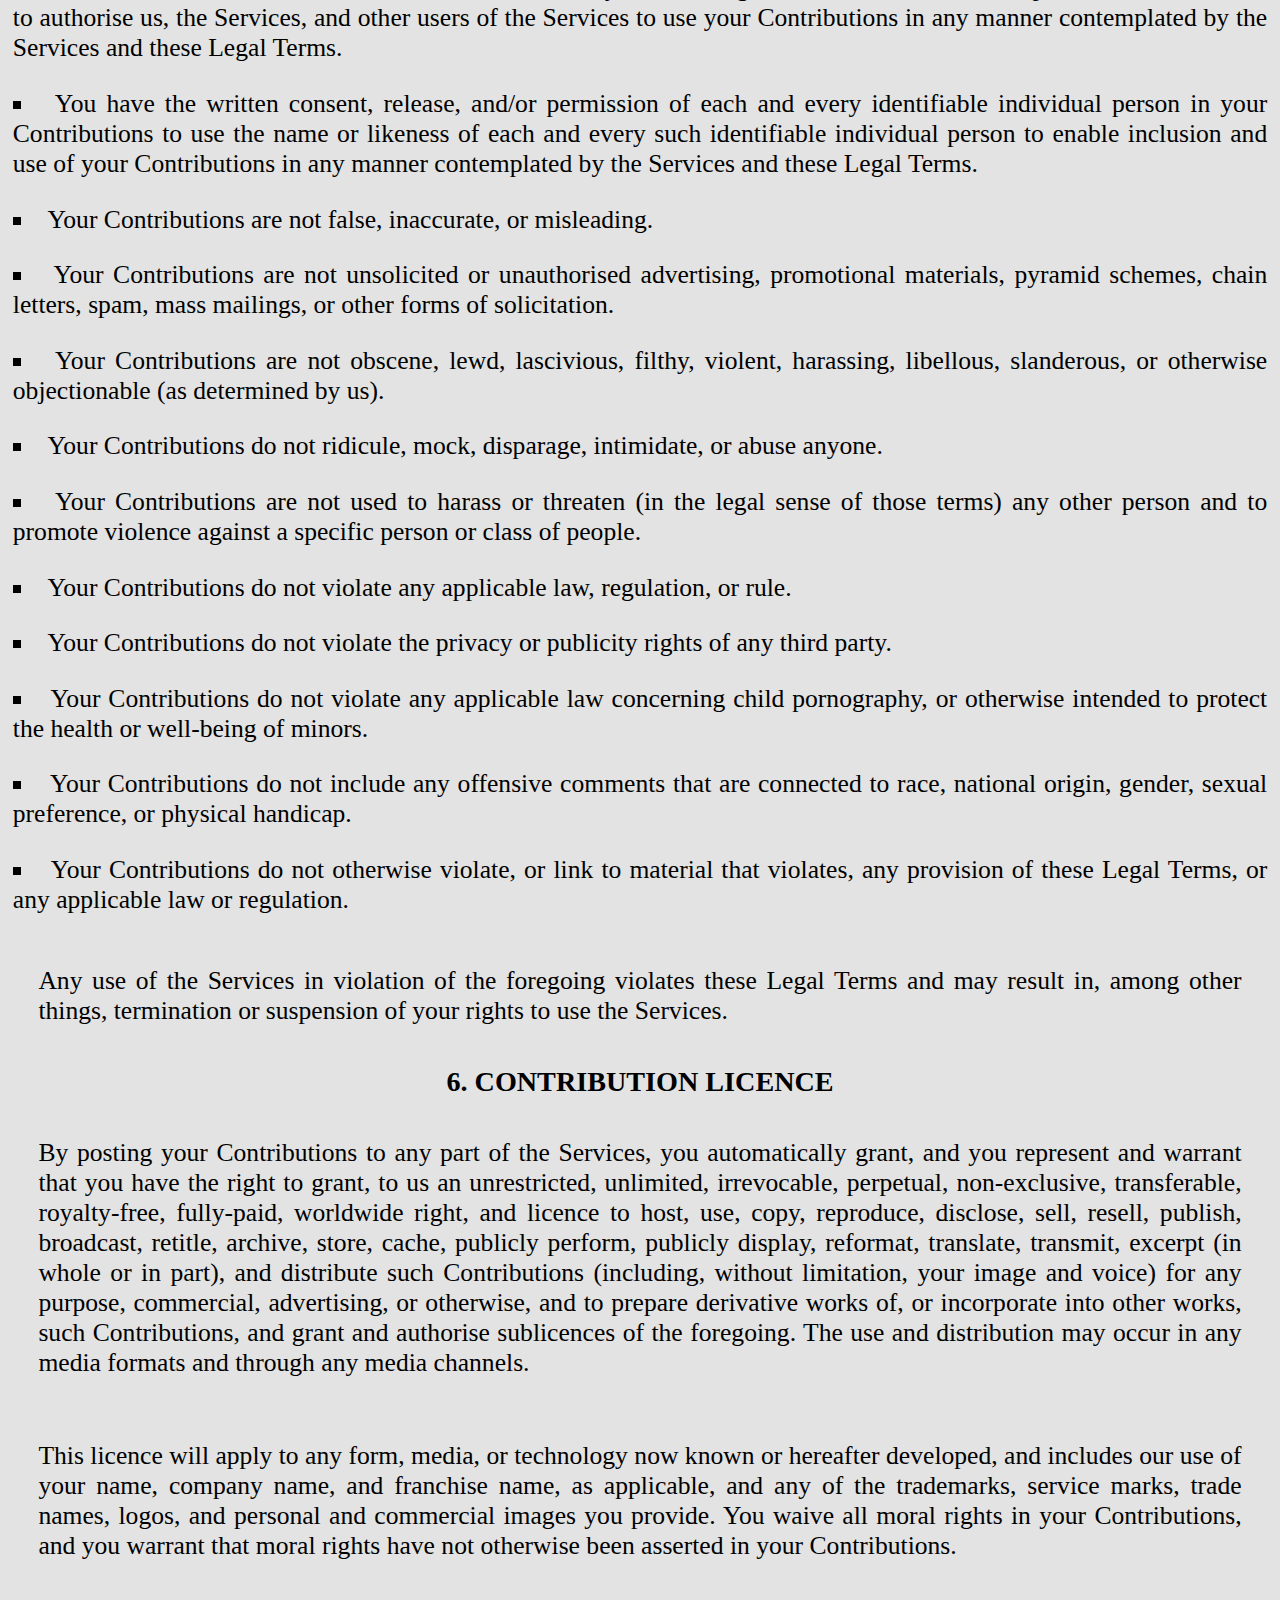
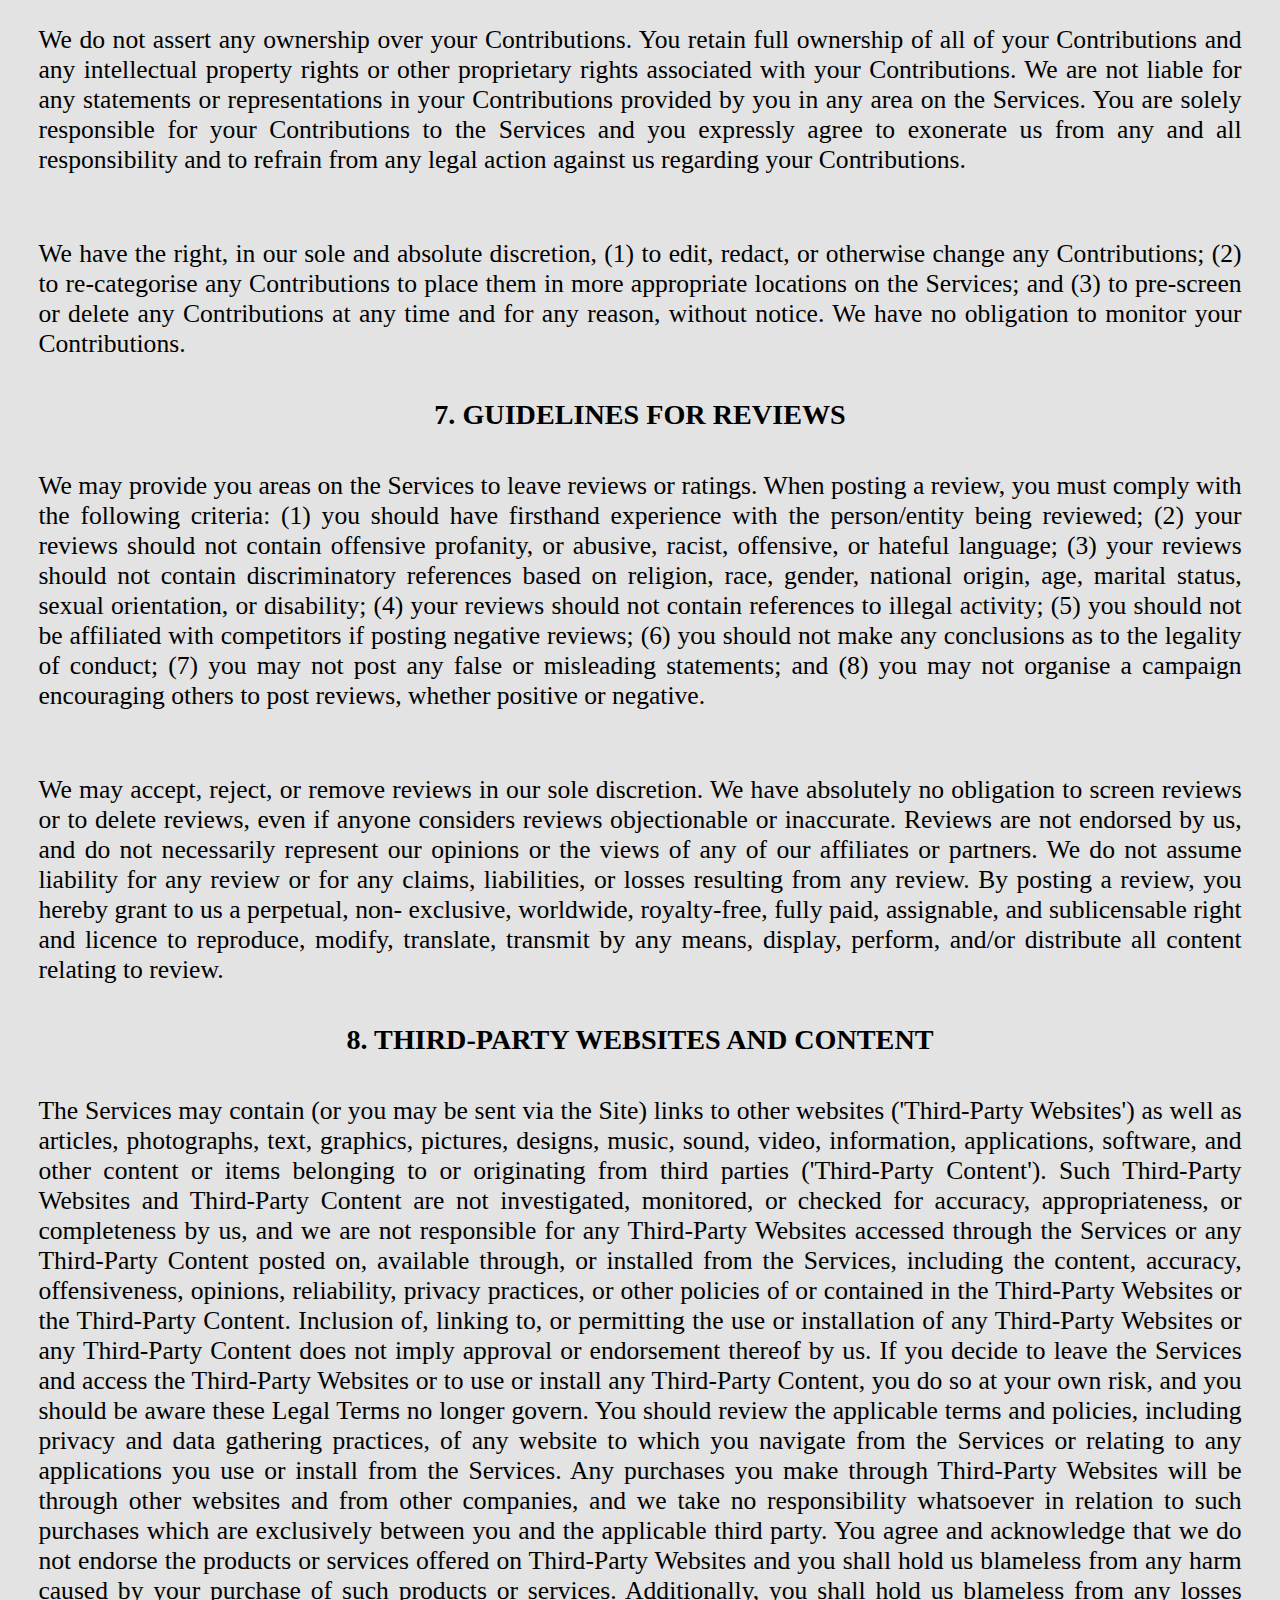
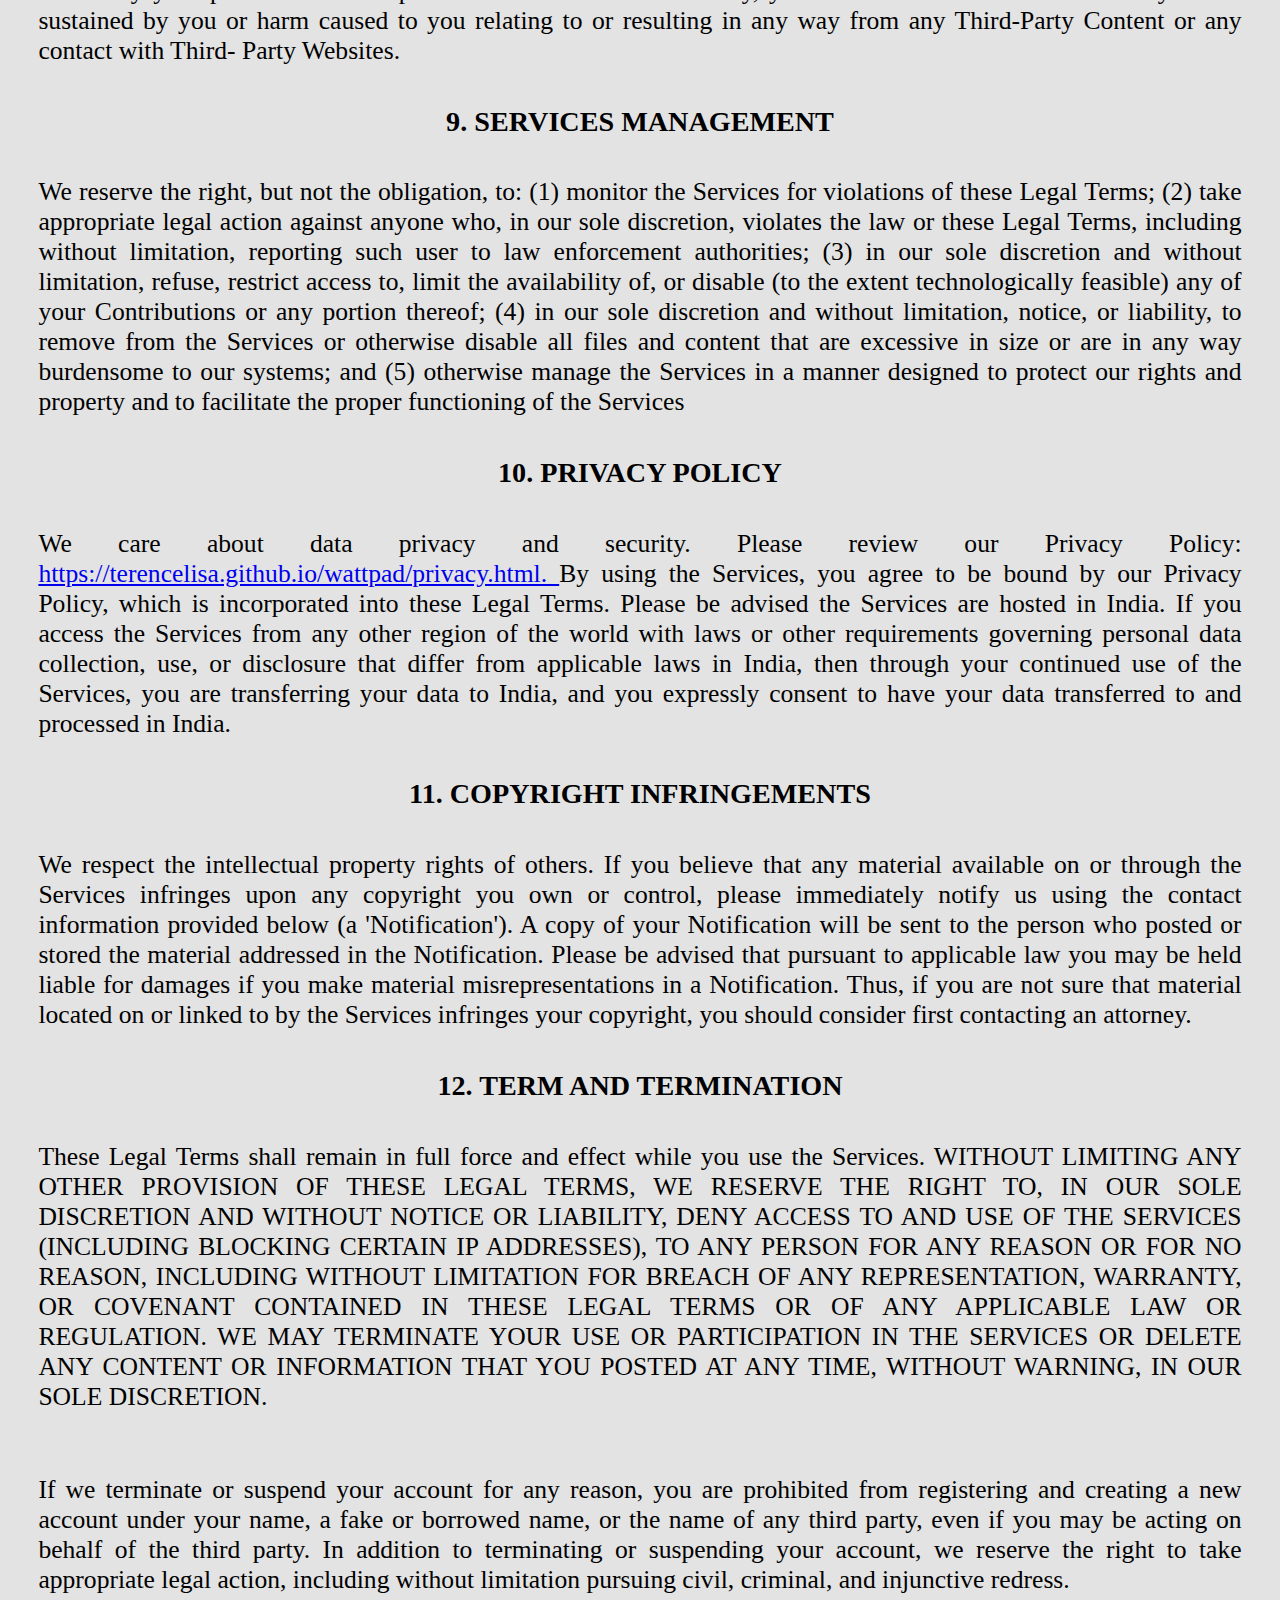
<file: privacy.html>
<!DOCTYPE html>
<html lang="en">
    <head>
        <meta charset="utf-8">
        <meta http-equiv="X-UA-Compatible" content="IE=edge">
        <meta name="viewport" content="width=device-width, initial-scale=1.0">
        <meta name="author" content="Lisa Terence">
        <meta name="description" content="This is the terms and conditions page of NehaSharma205 webpage.">
        <link rel="icon" href="logo.png" type="image/x-icon">
        <link rel="stylesheet" href="nehasharma1.css">
        <title>Terms and Conditions</title>
    </head>
    <body>
        <!-- Nav bar starts -->
        <div class="navbar">
            <nav aria-labelledby="contents" class="label">
                <button class="label" id="contents">
                    Contents
                    <svg
                        xmlns="http://www.w3.org/2000/svg"
                        viewBox="0 0 20 20"
                        fill="currentColor"
                        class="w-5 h-5"
                    >
                        <path fill-rule="evenodd" d="M5.23 7.21a.75.75 0 011.06.02L10 11.168l3.71-3.938a.75.75 0 111.08 1.04l-4.25 4.5a.75.75 0 01-1.08 0l-4.25-4.5a.75.75 0 01.02-1.06z" clip-rule="evenodd"></path>
                    </svg>
                </button>
                <div class="nav">
                    <ul>
                        <li class="list">
                            <a href="#top" title="Click here to go to the top of the page">
                                Top
                            </a>
                        </li>
                        <li>
                            <a href="index.html" title="Click here to go to the main page of the webpage">
                                Main
                            </a>
                        </li>
                        <li>
                            <a href="#footer" title="Click here to go to the footer">
                                Footer
                            </a>
                        </li>
                    </ul>
                </div>
            </nav>
        </div>
        <!-- Nav bar ends -->
        <!-- Main element starts -->
        <main class="new">
            <!-- Introduction starts -->
            <h1 id="top">TERMS OF USE</h1>
            <h2>Last updated March 21, 2023</h2>
            <h3>AGREEMENT TO OUR LEGAL TERMS</h3>
            <p>
                We are NehaSharma205
                <strong>('Company', 'we', 'us',</strong>
                or
                <strong>'our'</strong>
                ).
            </p>
            <p>
                We operate the website
                <a href="https://terencelisa.github.io">https://terencelisa.github.io</a>
                (the
                <strong>'Site'),</strong>
                as well as any other related products and services that refer or link to these 
                legal terms (the
                <strong>'Legal Terms')</strong>
                (collectively, the
                <strong>'Services').</strong>
            </p>
            <p>
                This is a website about Author Neha Sharma putting forward her books so that anyone 
                who visits this site can go ahead and get directed to her books.
            </p>
            <p>
                You can contact us by email at
                <a href="mailto:lisaterencr@gmail.com">lisaterencr@gmail.com.</a>
            </p>
            <p>
                These Legal Terms constitute a legally binding agreement made between you, whether 
                personally or on behalf of an entity
                <strong>('you'),</strong>
                and Neha Sharma205, concerning your access to and use of the Services. You agree 
                that by accessing the Services, you have read, understood, and agreed to be bound 
                by all of these Legal Terms. IF YOU DO NOT AGREE WITH ALL OF THESE LEGAL TERMS, 
                THEN YOU ARE EXPRESSLY PROHIBITED FROM USING THE SERVICES AND YOU MUST DISCONTINUE 
                USE IMMEDIATELY.
            </p>
            <p>
                Supplemental terms and conditions or documents that may be posted on the Services 
                from time to time are hereby expressly incorporated herein by reference. We reserve 
                the right, in our sole discretion, to make changes or modifications to these Legal 
                Terms from time to time. We will alert you about any changes by updating the 'Last 
                updated' date of these Legal Terms, and you waive any right to receive specific 
                notice of each such change. It is your responsibility to periodically review these 
                Legal Terms to stay informed of updates. You will be subject to, and will be deemed 
                to have been made aware of and to have accepted, the changes in any revised Legal 
                Terms by your continued use of the Services after the date such revised Legal Terms 
                are posted.
            </p>
            <p>
                All users who are minors in the jurisdiction in which they reside (generally under 
                the age of 18) must have the permission of, and be directly supervised by, their 
                parent or guardian to use the Services. If you are a minor, you must have your 
                parent or guardian read and agree to these Legal Terms prior to you using the 
                Services.
            </p>
            <p>We recommend that you print a copy of these Legal Terms for your records.</p>
            <!-- Introduction ends -->
            <!-- Table of contents starts -->
            <h3>TABLE OF CONTENTS</h3>
            <p>
                <a href="#services">
                    1. OUR SERVICES
                </a>
            </p>
            <p>
                <a href="#intellect">
                    2. INTELLECTUAL PROPERTY RIGHTS
                </a>
            </p>
            <p>
                <a href="#represent">
                    3. USER REPRESENTATIONS
                </a>
            </p>
            <p>
                <a href="#prohibit">
                    4. PROHIBITED ACTIVITIES
                </a>
            </p>
            <p>
                <a href="#generate">
                    5. USER GENERATED CONTRIBUTIONS
                </a>
            </p>
            <p>
                <a href="#licence">
                    6. CONTRIBUTION LICENCE
                </a>
            </p>
            <p>
                <a href="#review">
                    7. GUIDELINES FOR REVIEWS
                </a>
            </p>
            <p>
                <a href="#third">
                    8. THIRD-PARTY WEBSITES AND CONTENT
                </a>
            </p>
            <p>
                <a href="manage">
                    9. SERVICES MANAGEMENT
                </a>
            </p>
            <p>
                <a href="#privacy">
                    10. PRIVACY POLICY
                </a>
            </p>
            <p>
                <a href="#copy">
                    11. COPYRIGHT INFRINGEMENTS
                </a>
            </p>
            <p>
                <a href="terminate">
                    12. TERM AND TERMINATION
                </a>
            </p>
            <p>
                <a href="#modify">
                    13. MODIFICATIONS AND INTERRUPTIONS
                </a>
            </p>
            <p>
                <a href="#govern">
                    14. GOVERNING LAW
                </a>
            </p>
            <p>
                <a href="#resolve">
                    15. DISPUTE RESOLUTION
                </a>
            </p>
            <p>
                <a href="#correct">
                    16. CORRECTIONS
                </a>
            </p>
            <p>
                <a href="#disclaimer">
                    17. DISCLAIMER
                </a>
            </p>
            <p>
                <a href="#limit">
                    18. LIMITATIONS OF LIABILITY
                </a>
            </p>
            <p>
                <a href="#indemn">
                    19. INDEMNIFICATION
                </a>
            </p>
            <p>
                <a href="#data">
                    20. USER DATA
                </a>
            </p>
            <p>
                <a href="#electronic">
                    21. ELECTRONIC COMMUNICATIONS, TRANSACTIONS, AND SIGNATURES
                </a>
            </p>
            <p>
                <a href="#cali">
                    22. CALIFORNIA USERS AND RESIDENTS
                </a>
            </p>
            <p>
                <a href="#miscel">
                    23. MISCELLANEOUS
                </a>
            </p>
            <p>
                <a href="#contact">
                    24. CONTACT US
                </a>
            </p>
            <!-- Table of contents ends -->
            <!-- Main content starts -->
            <h3 id="services">1. OUR SERVICES</h3>
            <p>
                The information provided when using the Services is not intended for distribution to 
                or use by any person or entity in any jurisdiction or country where such 
                distribution or use would be contrary to law or regulation or which would subject 
                us to any registration requirement within such jurisdiction or country. 
                Accordingly, those persons who choose to access the Services from other locations 
                do so on their own initiative and are solely responsible for compliance with local 
                laws, if and to the extent local laws are applicable.
            </p>
            <p>
                The Services are not tailored to comply with industry-specific regulations (Health 
                Insurance Portability and Accountability Act (HIPAA), Federal Information Security 
                Management Act (FISMA), etc.), so if your interactions would be subjected to such 
                laws, you may not use the Services. You may not use the Services in a way that 
                would violate the Gramm-Leach-Bliley Act (GLBA).
            </p>
            <h3 id="intellect">2. INTELLECTUAL PROPERTY RIGHTS</h3>
            <h4>
                <strong>Our intellectual property</strong>
            </h4>
            <p>
                We are the owner or the licensee of all intellectual property rights in our 
                Services, including all source code, databases, functionality, software, website 
                designs, audio, video, text, photographs, and graphics in the Services 
                (collectively, the 'Content'), as well as the trademarks, service marks, and logos 
                contained therein (the 'Marks').
            </p>
            <p>
                Our Content and Marks are protected by copyright and trademark laws (and various 
                other intellectual property rights and unfair competition laws) and treaties in the 
                United States and around the world.
            </p>
            <p>
                The Content and Marks are provided in or through the Services 'AS IS' for your 
                personal, non-commercial use or internal business purpose only.
            </p>
            <h4>
                <strong>Your use of our Services</strong>
            </h4>
            <p>
                Subject to your compliance with these Legal Terms, including the
                <a href="#prohibit">'PROHIBITED ACTIVITIES'</a>
                section below, we grant you a non-exclusive, non-transferable, revocable licence to:
            </p>
            <ol>
                <li>access the Services; and</li>
                <li>
                    download or print a copy of any portion of the Content to which you have 
                    properly gained access.
                </li>
            </ol>
            <p>solely for your personal, non-commercial use or internal business purpose.</p>
            <p>
                Except as set out in this section or elsewhere in our Legal Terms, no part of the 
               Services and no Content or Marks may be copied, reproduced, aggregated, republished, 
               uploaded, posted, publicly displayed, encoded, translated, transmitted, distributed, 
               sold, licensed, or otherwise exploited for any commercial purpose whatsoever, 
               without our express prior written permission.
            </p>
            <p>
                If you wish to make any use of the Services, Content, or Marks other than as set out 
                in this section or elsewhere in our Legal Terms, please address your request to:
                <a href="mailto:lisaterencr@gmail.com">
                    lisaterencr@gmail.com.
                </a>
                If we ever grant you the permission to post, reproduce, or publicly display any 
                part of our Services or Content, you must identify us as the owners or licensors of 
                the Services, Content, or Marks and ensure that any copyright or proprietary notice 
                appears or is visible on posting, reproducing, or displaying our Content.
            </p>
            <p>
                We reserve all rights not expressly granted to you in and to the Services, Content, 
                and Marks.
            </p>
            <p>
                Any breach of these Intellectual Property Rights will constitute a material breach 
                of our Legal Terms and your right to use our Services will terminate immediately.
            </p>
            <h3>
                <strong>Your submissions and contributions</strong>
            </h3>
            <p>
                Please review this section and the
                <a href="#prohibit">
                    'PROHIBITED ACTIVITIES'
                </a>
                section carefully prior to using our Services to understand the (a) rights you give 
                us and (b) obligations you have when you post or upload any content through the 
                Services.
            </p>
            <p>
                <strong>
                    Submissions:
                </strong>
                By directly sending us any question, comment, suggestion, idea, feedback, or other 
                information about the Services ('Submissions'), you agree to assign to us all 
                intellectual property rights in such Submission. You agree that we shall own this 
                Submission and be entitled to its unrestricted use and dissemination for any lawful 
                purpose, commercial or otherwise, without acknowledgment or compensation to you.
            </p>
            <p>
                <strong>Contributions:</strong>
                The Services may invite you to chat, contribute to, or participate in blogs, 
                message boards, online forums, and other functionality during which you may create, 
                submit, post, display, transmit, publish, distribute, or broadcast content and 
                materials to us or through the Services, including but not limited to text, 
                writings, video, audio, photographs, music, graphics, comments, reviews, rating 
                suggestions, personal information, or other material ('Contributions'). Any 
                Submission that is publicly posted shall also be treated as a Contribution.
            </p>
            <p>
                You understand that Contributions may be viewable by other users of the Services and 
                possibly through third-party websites.
            </p>
            <p>
                <strong>
                    When you post Contributions, you grant us a licence (including use of your 
                    name, trademarks, and logos):
                </strong>
                By posting any Contributions, you grant us an unrestricted, unlimited, irrevocable, 
                perpetual, non-exclusive, transferable, royalty- free, fully-paid, worldwide right, 
                and licence to: use, copy, reproduce, distribute, sell, resell, publish, broadcast, 
                retitle, store, publicly perform, publicly display, reformat, translate, excerpt 
                (in whole or in part), and exploit your Contributions (including, without 
                limitation, your image, name, and voice) for any purpose, commercial, advertising, 
                or otherwise, to prepare derivative works of, or incorporate into other works, your 
                Contributions, and to sublicence the licences granted in this section. Our use and 
                distribution may occur in any media formats and through any media channels.
            </p>
            <p>
                This licence includes our use of your name, company name, and franchise name, as 
                applicable, and any of the trademarks, service marks, trade names, logos, and
                personal and commercial images you provide.
            </p>
            <p>
                <strong>You are responsible for what you post or upload:</strong>
                By sending us Submissions and/or posting Contributions through any part of the 
                Services or making Contributions accessible through the Services by linking your 
                account through the Services to any of your social networking accounts, you:
            </p>
            <ol>
                <li>
                    confirm that you have read and agree with our 'PROHIBITED ACTIVITIES' and will 
                    not post, send, publish, upload, or transmit through the Services any 
                    Submission nor post any Contribution that is illegal, harassing, hateful, 
                    harmful, defamatory, obscene, bullying, abusive, discriminatory, threatening to 
                    any person or group, sexually explicit, false, inaccurate, deceitful, or 
                    misleading;
                </li>
                <li>
                    to the extent permissible by applicable law, waive any and all moral rights to 
                    any such Submission and/or Contribution;
                </li>
                <li>
                    warrant that any such Submission and/or Contributions are original to you or 
                    that you have the necessary rights and licences to submit such Submissions 
                    and/or Contributions and that you have full authority to grant us the above- 
                    mentioned rights in relation to your Submissions and/or Contributions; and
                </li>
                <li>
                    warrant and represent that your Submissions and/or Contributions do not 
                    constitute confidential information.
                </li>
            </ol>
            <p>
                You are solely responsible for your Submissions and/or Contributions and you 
                expressly agree to reimburse us for any and all losses that we may suffer because 
                of your breach of (a) this section, (b) any third party's intellectual property 
                rights, or (c) applicable law.
            </p>
            <p>
                <strong>We may remove or edit your Content:</strong>
                Although we have no obligation to monitor any Contributions, we shall have the 
                right to remove or edit any Contributions at any time without notice if in our 
                reasonable opinion we consider such Contributions harmful or in breach of these 
                Legal Terms. If we remove or edit any such Contributions, we may also suspend or 
                disable your account and report you to the authorities.
            </p>
            <h4>
                <strong>Copyright infringement</strong>
            </h4>
            <p>
                We respect the intellectual property rights of others. If you believe that any 
                material available on or through the Services infringes upon any copyright you own 
                or control, please immediately refer to the
                <a href="#copy">'COPYRIGHT INFRINGEMENTS'</a>
                section below.
            </p>
            <h3 id="represent">3. USER REPRESENTATIONS</h3>
            <p>
                By using the Services, you represent and warrant that: (1) you have the legal 
                capacity and you agree to comply with these Legal Terms; (2) you are not a minor in 
                the jurisdiction in which you reside, or if a minor, you have received parental 
                permission to use the Services; (3) you will not access the Services through 
                automated or non-human means, whether through a bot, script or otherwise; (4) you 
                will not use the Services for any illegal or unauthorised purpose; and (5) your use 
                of the Services will not violate any applicable law or regulation.
            </p>
            <p>
                If you provide any information that is untrue, inaccurate, not current, or 
                incomplete, we have the right to suspend or terminate your account and refuse any 
                and all current or future use of the Services (or any portion thereof).
            </p>
            <h3 id="prohibit">4. PROHIBITED ACTIVITIES</h3>
            <p>
                You may not access or use the Services for any purpose other than that for which we 
                make the Services available. The Services may not be used in connection with any 
                commercial endeavours except those that are specifically endorsed or approved by us.
            </p>
            <p>As a user of the Services, you agree not to:</p>
            <ol>
                <li>
                    Systematically retrieve data or other content from the Services to create or
                    compile, directly or indirectly, a collection, compilation, database, or 
                    directory without written permission from us.
                </li>
                <li>
                    Trick, defraud, or mislead us and other users, especially in any attempt to 
                    learn sensitive account information such as user passwords.
                </li>
                <li>
                    Circumvent, disable, or otherwise interfere with security-related features of 
                    the Services, including features that prevent or restrict the use or copying 
                    of any Content or enforce limitations on the use of the Services and/or the 
                    Content contained therein.
                </li>
                <li>Disparage, tarnish, or otherwise harm, in our opinion, us and/or the Services.</li>
                <li>
                    Use any information obtained from the Services in order to harass, abuse, or 
                    harm another person.
                </li>
                <li>
                    Make improper use of our support services or submit false reports of abuse or 
                    misconduct.
                </li>
                <li>
                    Use the Services in a manner inconsistent with any applicable laws or 
                    regulations.
                </li>
                <li>Engage in unauthorised framing of or linking to the Services.</li>
                <li>
                    Upload or transmit (or attempt to upload or to transmit) viruses, Trojan 
                    horses, or other material, including excessive use of capital letters and 
                    spamming (continuous posting of repetitive text), that interferes with any 
                    party's uninterrupted use and enjoyment of the Services or modifies, impairs, 
                    disrupts, alters, or interferes with the use, features, functions, operation, 
                    or maintenance of the Services.
                </li>
                <li>
                    Engage in any automated use of the system, such as using scripts to send 
                    comments or messages, or using any data mining, robots, or similar data 
                    gathering and extraction tools.
                </li>
                <li>Delete the copyright or other proprietary rights notice from any Content.</li>
                <li>
                    Attempt to impersonate another user or person or use the username of another
                    user.
                </li>
                <li>
                    Upload or transmit (or attempt to upload or to transmit) any material that 
                    acts as a passive or active information collection or transmission mechanism, 
                    including without limitation, clear graphics interchange formats ('gifs'), 1×1 
                    pixels, web bugs, cookies, or other similar devices (sometimes referred to as 
                    'spyware' or 'passive collection mechanisms' or 'pcms').
                </li>
                <li>
                    Interfere with, disrupt, or create an undue burden on the Services or the 
                    networks or services connected to the Services.
                </li>
                <li>
                    Harass, annoy, intimidate, or threaten any of our employees or agents engaged 
                    in providing any portion of the Services to you.
                </li>
                <li>
                    Attempt to bypass any measures of the Services designed to prevent or restrict 
                    access to the Services, or any portion of the Services.
                </li>
                <li>
                    Copy or adapt the Services' software, including but not limited to Flash, PHP, 
                    HTML, JavaScript, or other code.
                </li>
                <li>
                    Except as permitted by applicable law, decipher, decompile, disassemble, or 
                    reverse engineer any of the software comprising or in any way making up a part 
                    of the Services.
                </li>
                <li>
                    Except as may be the result of standard search engine or Internet browser 
                    usage, use, launch, develop, or distribute any automated system, including 
                    without limitation, any spider, robot, cheat utility, scraper, or offline 
                    reader that accesses the Services, or use or launch any unauthorised script or 
                    other software.
                </li>
                <li>Use a buying agent or purchasing agent to make purchases on the Services.</li>
                <li>
                    Make any unauthorised use of the Services, including collecting usernames 
                    and/or email addresses of users by electronic or other means for the purpose 
                    of sending unsolicited email, or creating user accounts by automated means or 
                    under false pretences.
                </li>
                <li>
                    Use the Services as part of any effort to compete with us or otherwise use the 
                    Services and/or the Content for any revenue-generating endeavour or commercial 
                    enterprise.
                </li>
                <li> Use the Services to advertise or offer to sell goods and services.</li>
                <li>Sell or otherwise transfer your profile.</li>
            </ol>
            <h3 id="generate">5. USER GENERATED CONTRIBUTIONS</h3>
            <p>
                The Services may invite you to chat, contribute to, or participate in blogs, message 
                boards, online forums, and other functionality, and may provide you with the 
                opportunity to create, submit, post, display, transmit, perform, publish, 
                distribute, or broadcast content and materials to us or on the Services, including 
                but not limited to text, writings, video, audio, photographs, graphics, comments, 
                suggestions, or personal information or other material (collectively, 
                'Contributions'). Contributions may be viewable by other users of the Services and 
                through third-party websites. As such, any Contributions you transmit may be 
                treated as non-confidential and non- proprietary. When you create or make available 
                any Contributions, you thereby represent and warrant that:
            </p>
            <ol>
                <li>
                    The creation, distribution, transmission, public display, or performance, and 
                    the accessing, downloading, or copying of your Contributions do not and will 
                    not infringe the proprietary rights, including but not limited to the 
                    copyright, patent, trademark, trade secret, or moral rights of any third party.
                </li>
                <li>
                    You are the creator and owner of or have the necessary licences, rights, 
                    consents, releases, and permissions to use and to authorise us, the Services, 
                    and other users of the Services to use your Contributions in any manner 
                    contemplated by the Services and these Legal Terms.
                </li>
                <li>
                    You have the written consent, release, and/or permission of each and every 
                    identifiable individual person in your Contributions to use the name or 
                    likeness of each and every such identifiable individual person to enable 
                    inclusion and use of your Contributions in any manner contemplated by the 
                    Services and these Legal Terms.
                </li>
                <li>Your Contributions are not false, inaccurate, or misleading.</li>
                <li>
                    Your Contributions are not unsolicited or unauthorised advertising, 
                    promotional materials, pyramid schemes, chain letters, spam, mass mailings, or 
                    other forms of solicitation.
                </li>
                <li>
                    Your Contributions are not obscene, lewd, lascivious, filthy, violent, 
                    harassing, libellous, slanderous, or otherwise objectionable (as determined by 
                    us).
                </li>
                <li>
                    Your Contributions do not ridicule, mock, disparage, intimidate, or abuse 
                    anyone.
                </li>
                <li>
                    Your Contributions are not used to harass or threaten (in the legal sense of 
                    those terms) any other person and to promote violence against a specific person 
                    or class of people.
                </li>
                <li>Your Contributions do not violate any applicable law, regulation, or rule.</li>
                <li>
                    Your Contributions do not violate the privacy or publicity rights of any third 
                    party.
                </li>
                <li>
                    Your Contributions do not violate any applicable law concerning child 
                    pornography, or otherwise intended to protect the health or well-being of 
                    minors.
                </li>
                <li>
                    Your Contributions do not include any offensive comments that are connected to 
                    race, national origin, gender, sexual preference, or physical handicap.
                </li>
                <li>
                    Your Contributions do not otherwise violate, or link to material that violates, 
                    any provision of these Legal Terms, or any applicable law or regulation.
                </li>
            </ol>
            <p>
                Any use of the Services in violation of the foregoing violates these Legal Terms and 
                may result in, among other things, termination or suspension of your rights to use 
                the Services.
            </p>
            <h3 id="licence">6. CONTRIBUTION LICENCE</h3>
            <p>
                By posting your Contributions to any part of the Services, you automatically grant, 
                and you represent and warrant that you have the right to grant, to us an 
                unrestricted, unlimited, irrevocable, perpetual, non-exclusive, transferable, 
                royalty-free, fully-paid, worldwide right, and licence to host, use, copy, 
                reproduce, disclose, sell, resell, publish, broadcast, retitle, archive, store, 
                cache, publicly perform, publicly display, reformat, translate, transmit, excerpt 
                (in whole or in part), and distribute such Contributions (including, without 
                limitation, your image and voice) for any purpose, commercial, advertising, or 
                otherwise, and to prepare derivative works of, or incorporate into other works, 
                such Contributions, and grant and authorise sublicences of the foregoing. The use 
                and distribution may occur in any media formats and through any media channels.
            </p>
            <p>
                This licence will apply to any form, media, or technology now known or hereafter 
                developed, and includes our use of your name, company name, and franchise name, as 
                applicable, and any of the trademarks, service marks, trade names, logos, and 
                personal and commercial images you provide. You waive all moral rights in your 
                Contributions, and you warrant that moral rights have not otherwise been asserted 
                in your Contributions.
            </p>
            <p>
                We do not assert any ownership over your Contributions. You retain full ownership 
                of all of your Contributions and any intellectual property rights or other 
                proprietary rights associated with your Contributions. We are not liable for any 
                statements or representations in your Contributions provided by you in any area on 
                the Services. You are solely responsible for your Contributions to the Services 
                and you expressly agree to exonerate us from any and all responsibility and to 
                refrain from any legal action against us regarding your Contributions.
            </p>
            <p>
                We have the right, in our sole and absolute discretion, (1) to edit, redact, or 
                otherwise change any Contributions; (2) to re-categorise any Contributions to 
                place them in more appropriate locations on the Services; and (3) to pre-screen or 
                delete any Contributions at any time and for any reason, without notice. We have 
                no obligation to monitor your Contributions.
            </p>
            <h3 id="review">7. GUIDELINES FOR REVIEWS</h3>
            <p>
                We may provide you areas on the Services to leave reviews or ratings. When posting 
                a review, you must comply with the following criteria: (1) you should have 
                firsthand experience with the person/entity being reviewed; (2) your reviews 
                should not contain offensive profanity, or abusive, racist, offensive, or hateful 
                language; (3) your reviews should not contain discriminatory references based on 
                religion, race, gender, national origin, age, marital status, sexual orientation, 
                or disability; (4) your reviews should not contain references to illegal activity; 
                (5) you should not be affiliated with competitors if posting negative reviews; (6) 
                you should not make any conclusions as to the legality of conduct; (7) you may not 
                post any false or misleading statements; and (8) you may not organise a campaign 
                encouraging others to post reviews, whether positive or negative.
            </p>
            <p>
                We may accept, reject, or remove reviews in our sole discretion. We have absolutely 
                no obligation to screen reviews or to delete reviews, even if anyone considers 
                reviews objectionable or inaccurate. Reviews are not endorsed by us, and do not 
                necessarily represent our opinions or the views of any of our affiliates or 
                partners. We do not assume liability for any review or for any claims, liabilities, 
                or losses resulting from any review. By posting a review, you hereby grant to us a 
                perpetual, non- exclusive, worldwide, royalty-free, fully paid, assignable, and 
                sublicensable right and licence to reproduce, modify, translate, transmit by any 
                means, display, perform, and/or distribute all content relating to review.
            </p>
            <h3 id="third">8. THIRD-PARTY WEBSITES AND CONTENT</h3>
            <p>
                The Services may contain (or you may be sent via the Site) links to other websites 
                ('Third-Party Websites') as well as articles, photographs, text, graphics, 
                pictures, designs, music, sound, video, information, applications, software, and 
                other content or items belonging to or originating from third parties ('Third-Party 
                Content'). Such Third-Party Websites and Third-Party Content are not investigated, 
                monitored, or checked for accuracy, appropriateness, or completeness by us, and we 
                are not responsible for any Third-Party Websites accessed through the Services or 
                any Third-Party Content posted on, available through, or installed from the 
                Services, including the content, accuracy, offensiveness, opinions, reliability, 
                privacy practices, or other policies of or contained in the Third-Party Websites or 
                the Third-Party Content. Inclusion of, linking to, or permitting the use or 
                installation of any Third-Party Websites or any Third-Party Content does not imply 
                approval or endorsement thereof by us. If you decide to leave the Services and 
                access the Third-Party Websites or to use or install any Third-Party Content, you 
                do so at your own risk, and you should be aware these Legal Terms no longer 
                govern. You should review the applicable terms and policies, including privacy and 
                data gathering practices, of any website to which you navigate from the Services 
                or relating to any applications you use or install from the Services. Any purchases 
                you make through Third-Party Websites will be through other websites and from other 
                companies, and we take no responsibility whatsoever in relation to such purchases 
                which are exclusively between you and the applicable third party. You agree and 
                acknowledge that we do not endorse the products or services offered on Third-Party 
                Websites and you shall hold us blameless from any harm caused by your purchase of 
                such products or services. Additionally, you shall hold us blameless from any 
                losses sustained by you or harm caused to you relating to or resulting in any way 
                from any Third-Party Content or any contact with Third- Party Websites.
            </p>
            <h3 id="manage">9. SERVICES MANAGEMENT</h3>
            <p>
                We reserve the right, but not the obligation, to: (1) monitor the Services for 
                violations of these Legal Terms; (2) take appropriate legal action against anyone 
                who, in our sole discretion, violates the law or these Legal Terms, including 
                without limitation, reporting such user to law enforcement authorities; (3) in our 
                sole discretion and without limitation, refuse, restrict access to, limit the 
                availability of, or disable (to the extent technologically feasible) any of your 
                Contributions or any portion thereof; (4) in our sole discretion and without 
                limitation, notice, or liability, to remove from the Services or otherwise disable 
                all files and content that are excessive in size or are in any way burdensome to 
                our systems; and (5) otherwise manage the Services in a manner designed to protect 
                our rights and property and to facilitate the proper functioning of the Services
            </p>
            <h3 id="privacy">10. PRIVACY POLICY</h3>
            <p>
                We care about data privacy and security. Please review our Privacy
                Policy:
                <a href="https://terencelisa.github.io/wattpad/privacy.html">
                    https://terencelisa.github.io/wattpad/privacy.html.
                </a>
                By using the Services, you agree to be bound by our Privacy Policy, which is 
                incorporated into these Legal Terms. Please be advised the Services are hosted in 
                India. If you access the Services from any other region of the world with laws or 
                other requirements governing personal data collection, use, or disclosure that 
                differ from applicable laws in India, then through your continued use of the 
                Services, you are transferring your data to India, and you expressly consent to 
                have your data transferred to and processed in India.
            </p>
            <h3 id="copy">11. COPYRIGHT INFRINGEMENTS</h3>
            <p>
                We respect the intellectual property rights of others. If you believe that any 
                material available on or through the Services infringes upon any copyright you own 
                or control, please immediately notify us using the contact information provided 
                below (a 'Notification'). A copy of your Notification will be sent to the person 
                who posted or stored the material addressed in the Notification. Please be advised 
                that pursuant to applicable law you may be held liable for damages if you make 
                material misrepresentations in a Notification. Thus, if you are not sure that 
                material located on or linked to by the Services infringes your copyright, you 
                should consider first contacting an attorney.
            </p>
            <h3 id="terminate">12. TERM AND TERMINATION</h3>
            <p>
                These Legal Terms shall remain in full force and effect while you use the Services. 
                WITHOUT LIMITING ANY OTHER PROVISION OF THESE LEGAL TERMS, WE RESERVE THE RIGHT TO, 
                IN OUR SOLE DISCRETION AND WITHOUT NOTICE OR LIABILITY, DENY ACCESS TO AND USE OF 
                THE SERVICES (INCLUDING BLOCKING CERTAIN IP ADDRESSES), TO ANY PERSON FOR ANY 
                REASON OR FOR NO REASON, INCLUDING WITHOUT LIMITATION FOR BREACH OF ANY 
                REPRESENTATION, WARRANTY, OR COVENANT CONTAINED IN THESE LEGAL TERMS OR OF ANY 
                APPLICABLE LAW OR REGULATION. WE MAY TERMINATE YOUR USE OR PARTICIPATION IN THE 
                SERVICES OR DELETE ANY CONTENT OR INFORMATION THAT YOU POSTED AT ANY TIME, WITHOUT 
                WARNING, IN OUR SOLE DISCRETION.
            </p>
            <p>
                If we terminate or suspend your account for any reason, you are prohibited from 
                registering and creating a new account under your name, a fake or borrowed name, 
                or the name of any third party, even if you may be acting on behalf of the third 
                party. In addition to terminating or suspending your account, we reserve the right 
                to take appropriate legal action, including without limitation pursuing civil, 
                criminal, and injunctive redress.
            </p>
            <h3 id="modify">13. MODIFICATIONS AND INTERRUPTIONS</h3>
            <p>
                We reserve the right to change, modify, or remove the contents of the Services at 
                any time or for any reason at our sole discretion without notice. However, we have 
                no obligation to update any information on our Services. We will not be liable to 
                you or any third party for any modification, price change, suspension, or 
                discontinuance of the Services.
            </p>
            <p>
                We cannot guarantee the Services will be available at all times. We may experience 
                hardware, software, or other problems or need to perform maintenance related to 
                the Services, resulting in interruptions, delays, or errors. We reserve the right 
                to change, revise, update, suspend, discontinue, or otherwise modify the Services 
                at any time or for any reason without notice to you. You agree that we have no 
                liability whatsoever for any loss, damage, or inconvenience caused by your 
                inability to access or use the Services during any downtime or discontinuance of 
                the Services. Nothing in these Legal Terms will be construed to obligate us to 
                maintain and support the Services or to supply any corrections, updates, or 
                releases in connection therewith.
            </p>
            <h3 id="govern">14. GOVERNING LAW</h3>
            <p>
                These Legal Terms shall be governed by and defined following the laws of India. 
                NehaSharma205 and yourself irrevocably consent that the courts of India shall have 
                exclusive jurisdiction to resolve any dispute which may arise in connection with 
                these Legal Terms.
            </p>
            <h3 id="resolve">15. DISPUTE RESOLUTION</h3>
            <h4>
                <strong>Informal Negotiations</strong>
            </h4>
            <p>
                To expedite resolution and control the cost of any dispute, controversy, or claim 
                related to these Legal Terms (each a 'Dispute' and collectively, the 'Disputes') 
                brought by either you or us (individually, a 'Party' and collectively, the 
                'Parties'), the Parties agree to first attempt to negotiate any Dispute (except 
                those Disputes expressly provided below) informally for at least ninety (90) days 
                before initiating arbitration. Such informal negotiations commence upon written 
                notice from one Party to the other Party.
            </p>
            <h4>
                <strong>Binding Arbitration</strong>
            </h4>
            <p>
                Any dispute arising out of or in connection with these Legal Terms, including any 
                question regarding its existence, validity, or termination, shall be referred to 
                and finally resolved by the International Commercial Arbitration Court under the 
                European Arbitration Chamber (Belgium, Brussels, Avenue Louise, 146) according to 
                the Rules of this ICAC, which, as a result of referring to it, is considered as 
                the part of this clause. The number of arbitrators shall be three (3). The seat, 
                or legal place, or arbitration shall be Thane, India. The language of the 
                proceedings shall be Marathi. The governing law of these Legal Terms shall be 
                substantive law of India.
            </p>
            <h4>
                <strong>Restrictions</strong>
            </h4>
            <p>
                The Parties agree that any arbitration shall be limited to the Dispute between the 
                Parties individually. To the full extent permitted by law, (a) no arbitration 
                shall be joined with any other proceeding; (b) there is no right or authority for 
                any Dispute to be arbitrated on a class-action basis or to utilise class action 
                procedures; and (c) there is no right or authority for any Dispute to be brought 
                in a purported representative capacity on behalf of the general public or any other 
                persons.
            </p>
            <h4>
                <strong>Exceptions to Informal Negotiations and Arbitration</strong>
            </h4>
            <p>
                The Parties agree that the following Disputes are not subject to the above 
                provisions concerning informal negotiations binding arbitration: (a) any Disputes 
                seeking to enforce or protect, or concerning the validity of, any of the 
                intellectual property rights of a Party; (b) any Dispute related to, or arising 
                from, allegations of theft, piracy, invasion of privacy, or unauthorised use; and 
                (c) any claim for injunctive relief. If this provision is found to be illegal or 
                unenforceable, then neither Party will elect to arbitrate any Dispute falling 
                within that portion of this provision found to be illegal or unenforceable and 
                such Dispute shall be decided by a court of competent jurisdiction within the 
                courts listed for jurisdiction above, and the Parties agree to submit to the 
                personal jurisdiction of that court.
            </p>
            <h3 id="correct">16. CORRECTIONS</h3>
            <p>
                There may be information on the Services that contains typographical errors, 
                inaccuracies, or omissions, including descriptions, pricing, availability, and 
                various other information. We reserve the right to correct any errors, 
                inaccuracies, or omissions and to change or update the information on the Services 
                at any time, without prior notice.
            </p>
            <h3 id="disclaimer">17. DISCLAIMER</h3>
            <p>
                THE SERVICES ARE PROVIDED ON AN AS-IS AND AS-AVAILABLE BASIS. YOU AGREE THAT YOUR 
                USE OF THE SERVICES WILL BE AT YOUR SOLE RISK. TO THE FULLEST EXTENT PERMITTED BY 
                LAW, WE DISCLAIM ALL WARRANTIES, EXPRESS OR IMPLIED, IN CONNECTION WITH THE 
                SERVICES AND YOUR USE THEREOF, INCLUDING, WITHOUT LIMITATION, THE IMPLIED 
                WARRANTIES OF MERCHANTABILITY, FITNESS FOR A PARTICULAR PURPOSE, AND NON-
                INFRINGEMENT. WE MAKE NO WARRANTIES OR REPRESENTATIONS ABOUT THE ACCURACY OR 
                COMPLETENESS OF THE SERVICES' CONTENT OR THE CONTENT OF ANY WEBSITES OR MOBILE 
                APPLICATIONS LINKED TO THE SERVICES AND WE WILL ASSUME NO LIABILITY OR 
                RESPONSIBILITY FOR ANY (1) ERRORS, MISTAKES, OR INACCURACIES OF CONTENT AND 
                MATERIALS, (2) PERSONAL INJURY OR PROPERTY DAMAGE, OF ANY NATURE WHATSOEVER, 
                RESULTING FROM YOUR ACCESS TO AND USE OF THE SERVICES, (3) ANY UNAUTHORISED ACCESS 
                TO OR USE OF OUR SECURE SERVERS AND/OR ANY AND ALL PERSONAL INFORMATION AND/OR 
                FINANCIAL INFORMATION STORED THEREIN, (4) ANY INTERRUPTION OR CESSATION OF 
                TRANSMISSION TO OR FROM THE SERVICES, (5) ANY BUGS, VIRUSES, TROJAN HORSES, OR THE 
                LIKE WHICH MAY BE TRANSMITTED TO OR THROUGH THE SERVICES BY ANY THIRD PARTY, AND/OR 
                (6) ANY ERRORS OR OMISSIONS IN ANY CONTENT AND MATERIALS OR FOR ANY LOSS OR DAMAGE 
                OF ANY KIND INCURRED AS A RESULT OF THE USE OF ANY CONTENT POSTED, TRANSMITTED, OR 
                OTHERWISE MADE AVAILABLE VIA THE SERVICES. WE DO NOT WARRANT, ENDORSE, GUARANTEE, 
                OR ASSUME RESPONSIBILITY FOR ANY PRODUCT OR SERVICE ADVERTISED OR OFFERED BY A 
                THIRD PARTY THROUGH THE SERVICES, ANY HYPERLINKED WEBSITE, OR ANY WEBSITE OR 
                MOBILE APPLICATION FEATURED IN ANY BANNER OR OTHER ADVERTISING, AND WE WILL NOT BE 
                A PARTY TO OR IN ANY WAY BE RESPONSIBLE FOR MONITORING ANY TRANSACTION BETWEEN YOU 
                AND ANY THIRD-PARTY PROVIDERS OF PRODUCTS OR SERVICES. AS WITH THE PURCHASE OF A 
                PRODUCT OR SERVICE THROUGH ANY MEDIUM OR IN ANY ENVIRONMENT, YOU SHOULD USE YOUR 
                BEST JUDGEMENT AND EXERCISE CAUTION WHERE APPROPRIATE.
            </p>
            <h3 id="limit">18. LIMITATIONS OF LIABILITY</h3>
            <p>
                IN NO EVENT WILL WE OR OUR DIRECTORS, EMPLOYEES, OR AGENTS BE LIABLE TO YOU OR ANY 
                THIRD PARTY FOR ANY DIRECT, INDIRECT, CONSEQUENTIAL, EXEMPLARY, INCIDENTAL, 
                SPECIAL, OR PUNITIVE DAMAGES, INCLUDING LOST PROFIT, LOST REVENUE, LOSS OF DATA, OR 
                OTHER DAMAGES ARISING FROM YOUR USE OF THE SERVICES, EVEN IF WE HAVE BEEN ADVISED 
                OF THE POSSIBILITY OF SUCH DAMAGES. NOTWITHSTANDING ANYTHING TO THE CONTRARY 
                CONTAINED HEREIN, OUR LIABILITY TO YOU FOR ANY CAUSE WHATSOEVER AND REGARDLESS OF 
                THE FORM OF THE ACTION, WILL AT ALL TIMES BE LIMITED TO THE AMOUNT PAID, IF ANY, BY 
                YOU TO US DURING THE SIX (6) MONTH PERIOD PRIOR TO ANY CAUSE OF ACTION ARISING. 
                CERTAIN US STATE LAWS AND INTERNATIONAL LAWS DO NOT ALLOW LIMITATIONS ON IMPLIED 
                WARRANTIES OR THE EXCLUSION OR LIMITATION OF CERTAIN DAMAGES. IF THESE LAWS APPLY 
                TO YOU, SOME OR ALL OF THE ABOVE DISCLAIMERS OR LIMITATIONS MAY NOT APPLY TO YOU, 
                AND YOU MAY HAVE ADDITIONAL RIGHTS.
            </p>
            <h3 id="indemn">19. INDEMNIFICATION</h3>
            <p>
                You agree to defend, indemnify, and hold us harmless, including our subsidiaries, 
                affiliates, and all of our respective officers, agents, partners, and employees, 
                from and against any loss, damage, liability, claim, or demand, including 
                reasonable attorneys' fees and expenses, made by any third party due to or arising 
                out of: (1) your Contributions; (2) use of the Services; (3) breach of these Legal 
                Terms; (4) any breach of your representations and warranties set forth in these 
                Legal Terms; (5) your violation of the rights of a third party, including but not 
                limited to intellectual property rights; or (6) any overt harmful act toward any 
                other user of the Services with whom you connected via the Services. 
                Notwithstanding the foregoing, we reserve the right, at your expense, to assume the 
                exclusive defence and control of any matter for which you are required to indemnify 
                us, and you agree to cooperate, at your expense, with our defence of such claims. 
                We will use reasonable efforts to notify you of any such claim, action, or 
                proceeding which is subject to this indemnification upon becoming aware of it.
            </p>
            <h3 id="data">20. USER DATA</h3>
            <p>
                We will maintain certain data that you transmit to the Services for the purpose of 
                managing the performance of the Services, as well as data relating to your use of 
                the Services. Although we perform regular routine backups of data, you are solely 
                responsible for all data that you transmit or that relates to any activity you have 
                undertaken using the Services. You agree that we shall have no liability to you for 
                any loss or corruption of any such data, and you hereby waive any right of action 
                against us arising from any such loss or corruption of such data.
            </p>
            <h3 id="electronic">21. ELECTRONIC COMMUNICATIONS, TRANSACTIONS, AND SIGNATURES</h3>
            <p>
                Visiting the Services, sending us emails, and completing online forms constitute 
                electronic communications. You consent to receive electronic communications, and 
                you agree that all agreements, notices, disclosures, and other communications we 
                provide to you electronically, via email and on the Services, satisfy any legal 
                requirement that such communication be in writing. YOU HEREBY AGREE TO THE USE OF 
                ELECTRONIC SIGNATURES, CONTRACTS, ORDERS, AND OTHER RECORDS, AND TO ELECTRONIC 
                DELIVERY OF NOTICES, POLICIES, AND RECORDS OF TRANSACTIONS INITIATED OR COMPLETED 
                BY US OR VIA THE SERVICES. You hereby waive any rights or requirements under any 
                statutes, regulations, rules, ordinances, or other laws in any jurisdiction which 
                require an original signature or delivery or retention of non-electronic records, 
                or to payments or the granting of credits by any means other than electronic means.
            </p>
            <h3 id="cali">22. CALIFORNIA USERS AND RESIDENTS</h3>
            <p>
                If any complaint with us is not satisfactorily resolved, you can contact the 
                Complaint Assistance Unit of the Division of Consumer Services of the California 
                Department of Consumer Affairs in writing at 1625 North Market Blvd., Suite N 112, 
                Sacramento, California 95834 or by telephone at (800) 952-5210 or (916) 445-1254.
            </p>
            <h3 id="miscel">23. MISCELLANEOUS</h3>
            <p>
                These Legal Terms and any policies or operating rules posted by us on the Services 
                or in respect to the Services constitute the entire agreement and understanding 
                between you and us. Our failure to exercise or enforce any right or provision of 
                these Legal Terms shall not operate as a waiver of such right or provision. These 
                Legal Terms operate to the fullest extent permissible by law. We may assign any or 
                all of our rights and obligations to others at any time. We shall not be 
                responsible or liable for any loss, damage, delay, or failure to act caused by any 
                cause beyond our reasonable control. If any provision or part of a provision of 
                these Legal Terms is determined to be unlawful, void, or unenforceable, that 
                provision or part of the provision is deemed severable from these Legal Terms and 
                does not affect the validity and enforceability of any remaining provisions. There 
                is no joint venture, partnership, employment or agency relationship created 
                between you and us as a result of these Legal Terms or use of the Services. You 
                agree that these Legal Terms will not be construed against us by virtue of having 
                drafted them. You hereby waive any and all defences you may have based on the 
                electronic form of these Legal Terms and the lack of signing by the parties hereto 
                to execute these Legal Terms.
            </p>
            <h3 id="contact">24. CONTACT US</h3>
            <p>
                In order to resolve a complaint regarding the Services or to receive further 
                information regarding use of the Services, please contact us at:
                <a href="mailto:lisaterencr@gmail.com">lisaterencr@gmail.com</a>
            </p>
            <!-- Main content ends -->
        </main>
        <!-- Main element ends -->
        <!-- Footer starts -->
        <footer id="footer">
            <p>Copyright &copy; NehaSharma205</p>
            <ol>
                <li>
                    <a href="index.html">Home</a>
                </li>
                <li>
                    <a href="contact.html">Contact me</a>
                </li>
                <li>
                    <a href="about.html">About me</a>
                </li>
                <li>
                    <a href="privacy.html">Privacy and Policy</a>
                </li>
                <li>
                    <a href="disclaimer.html">Disclaimer</a>
                </li>
            </ol>
        </footer>
        <!-- Footer ends -->
    </body>
</html>
</file>
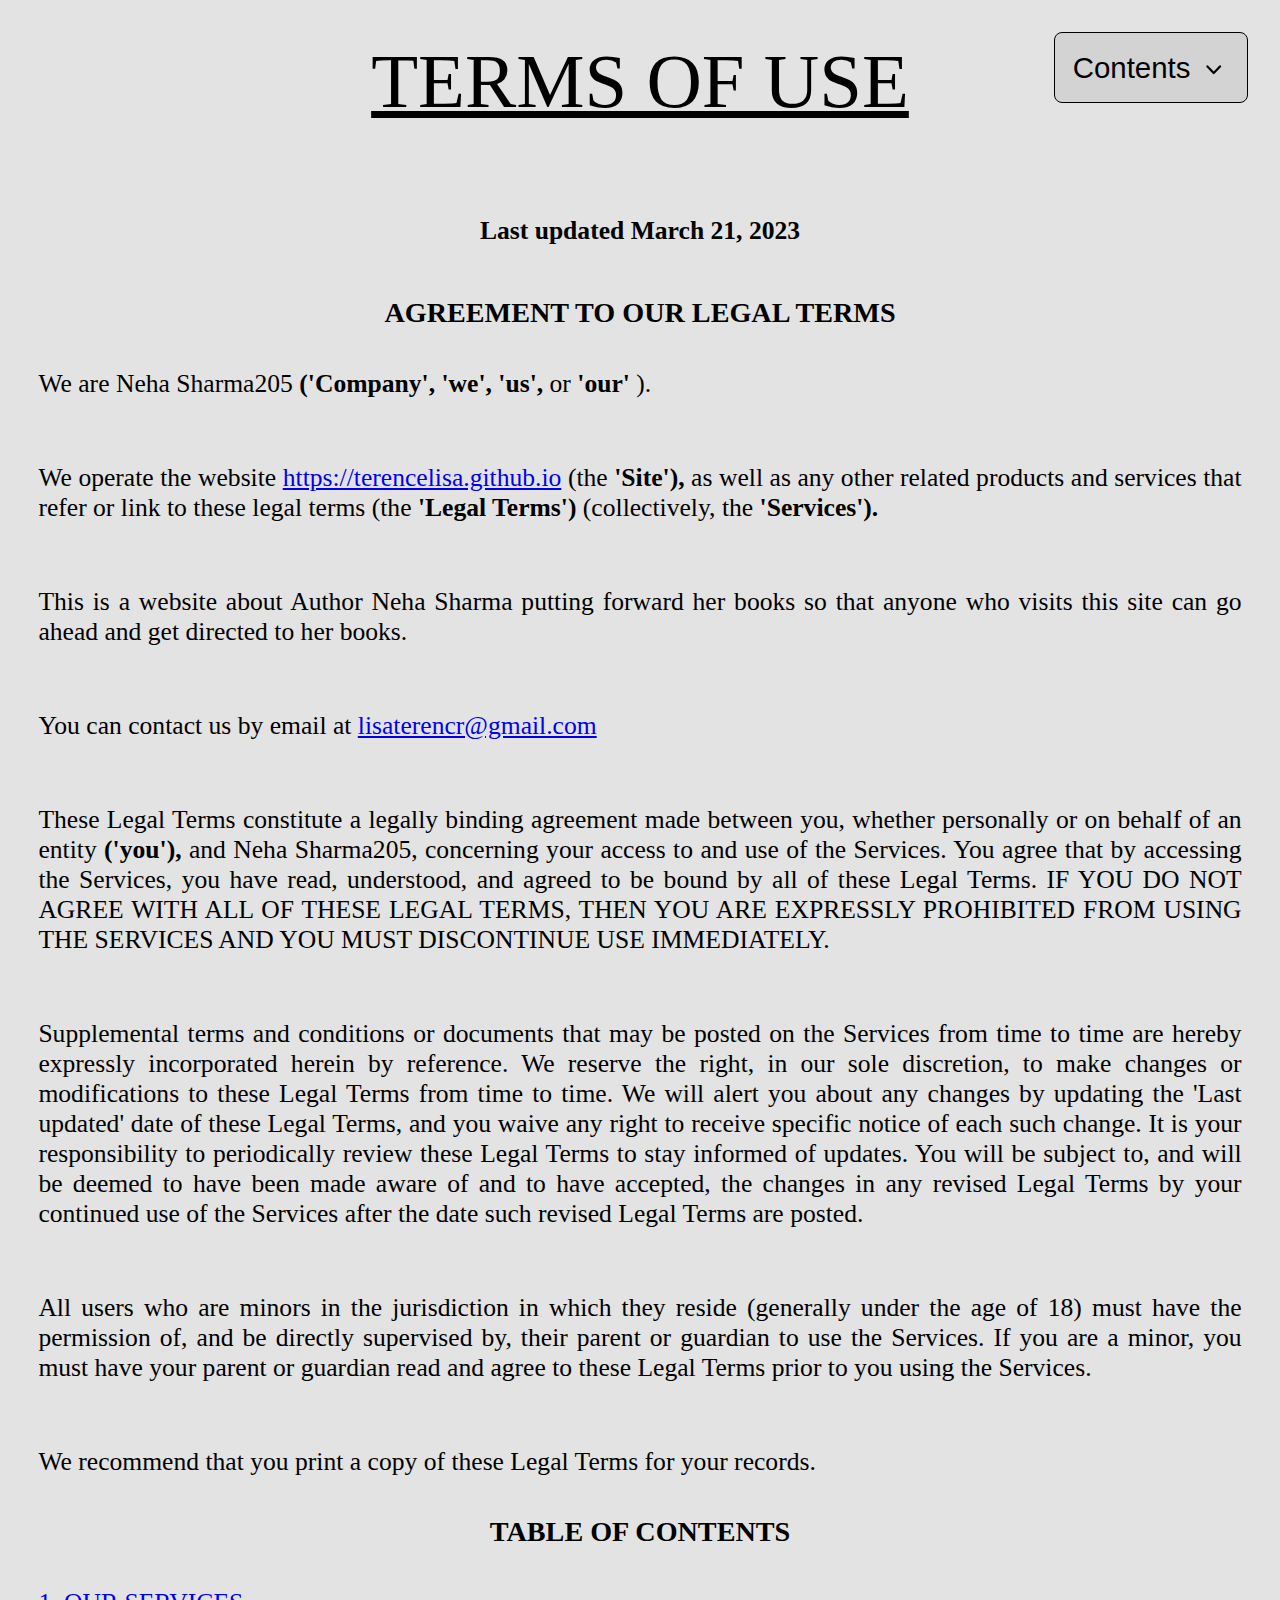
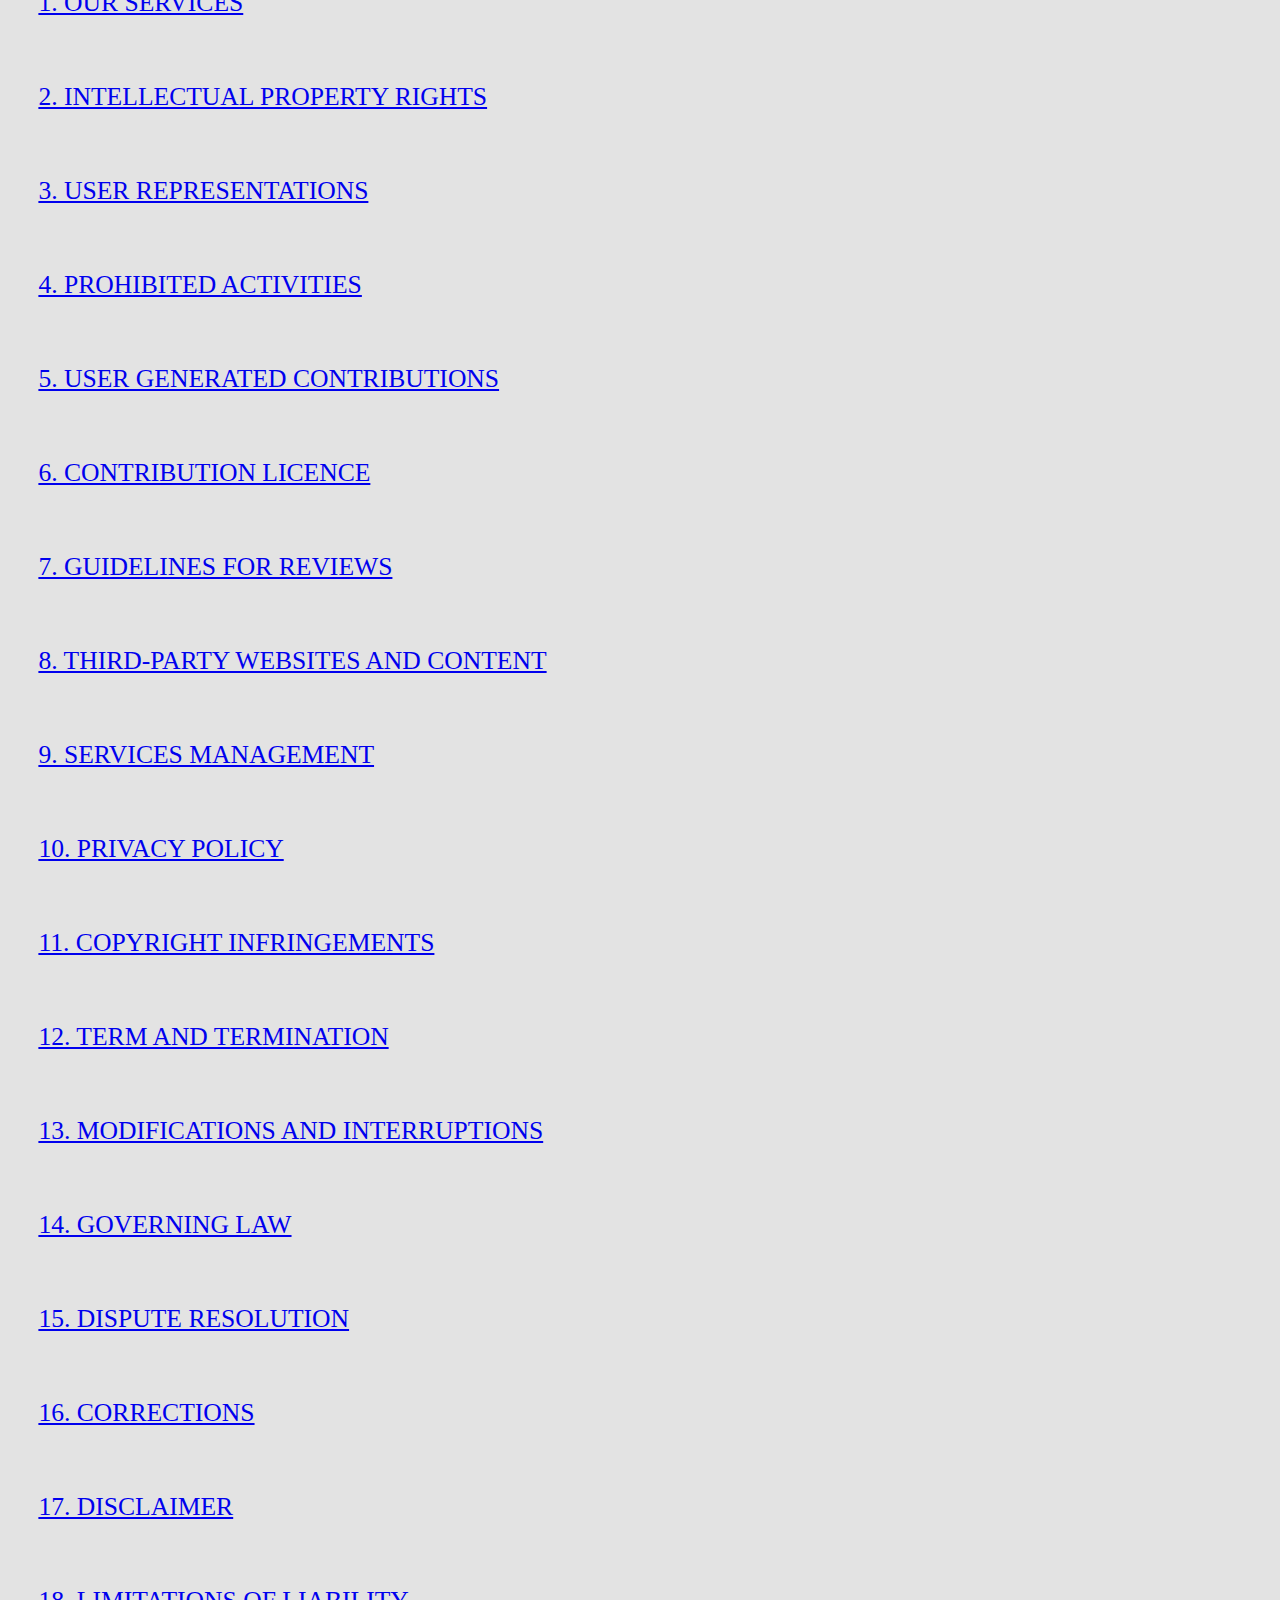
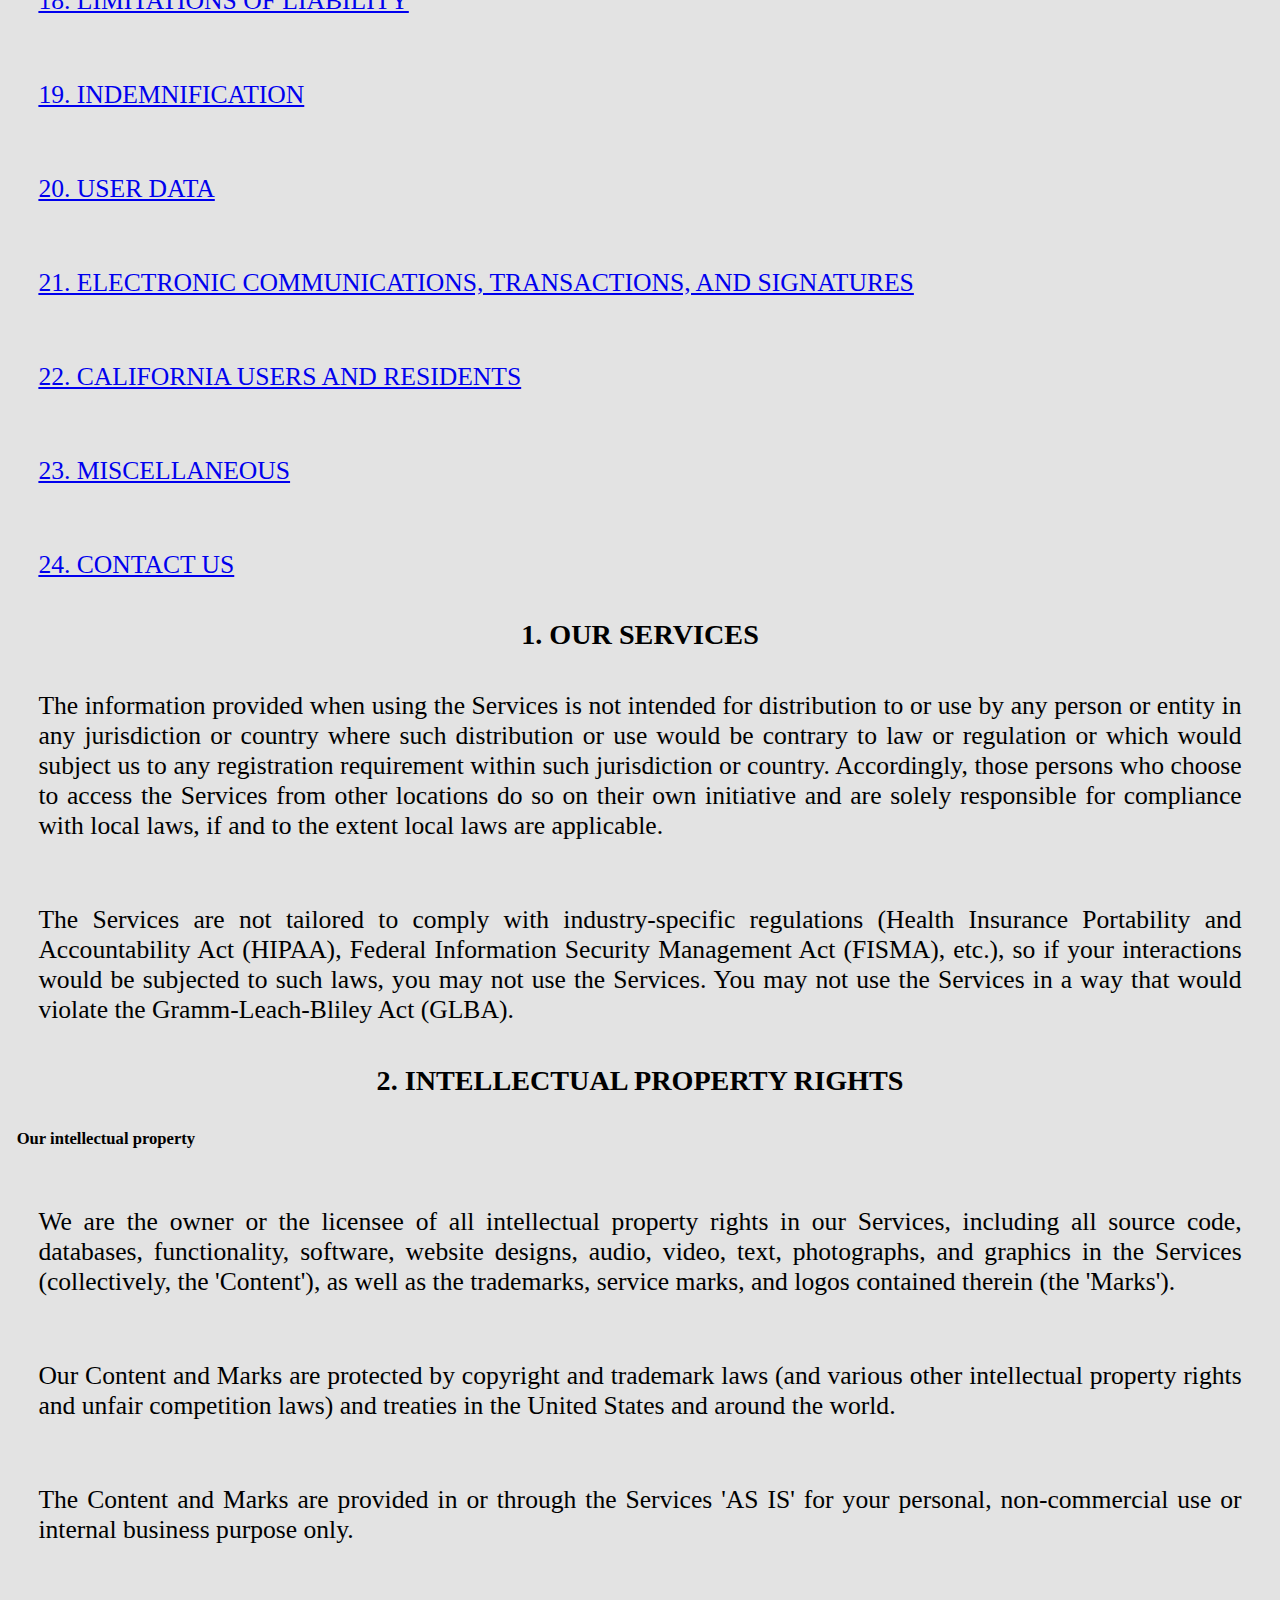
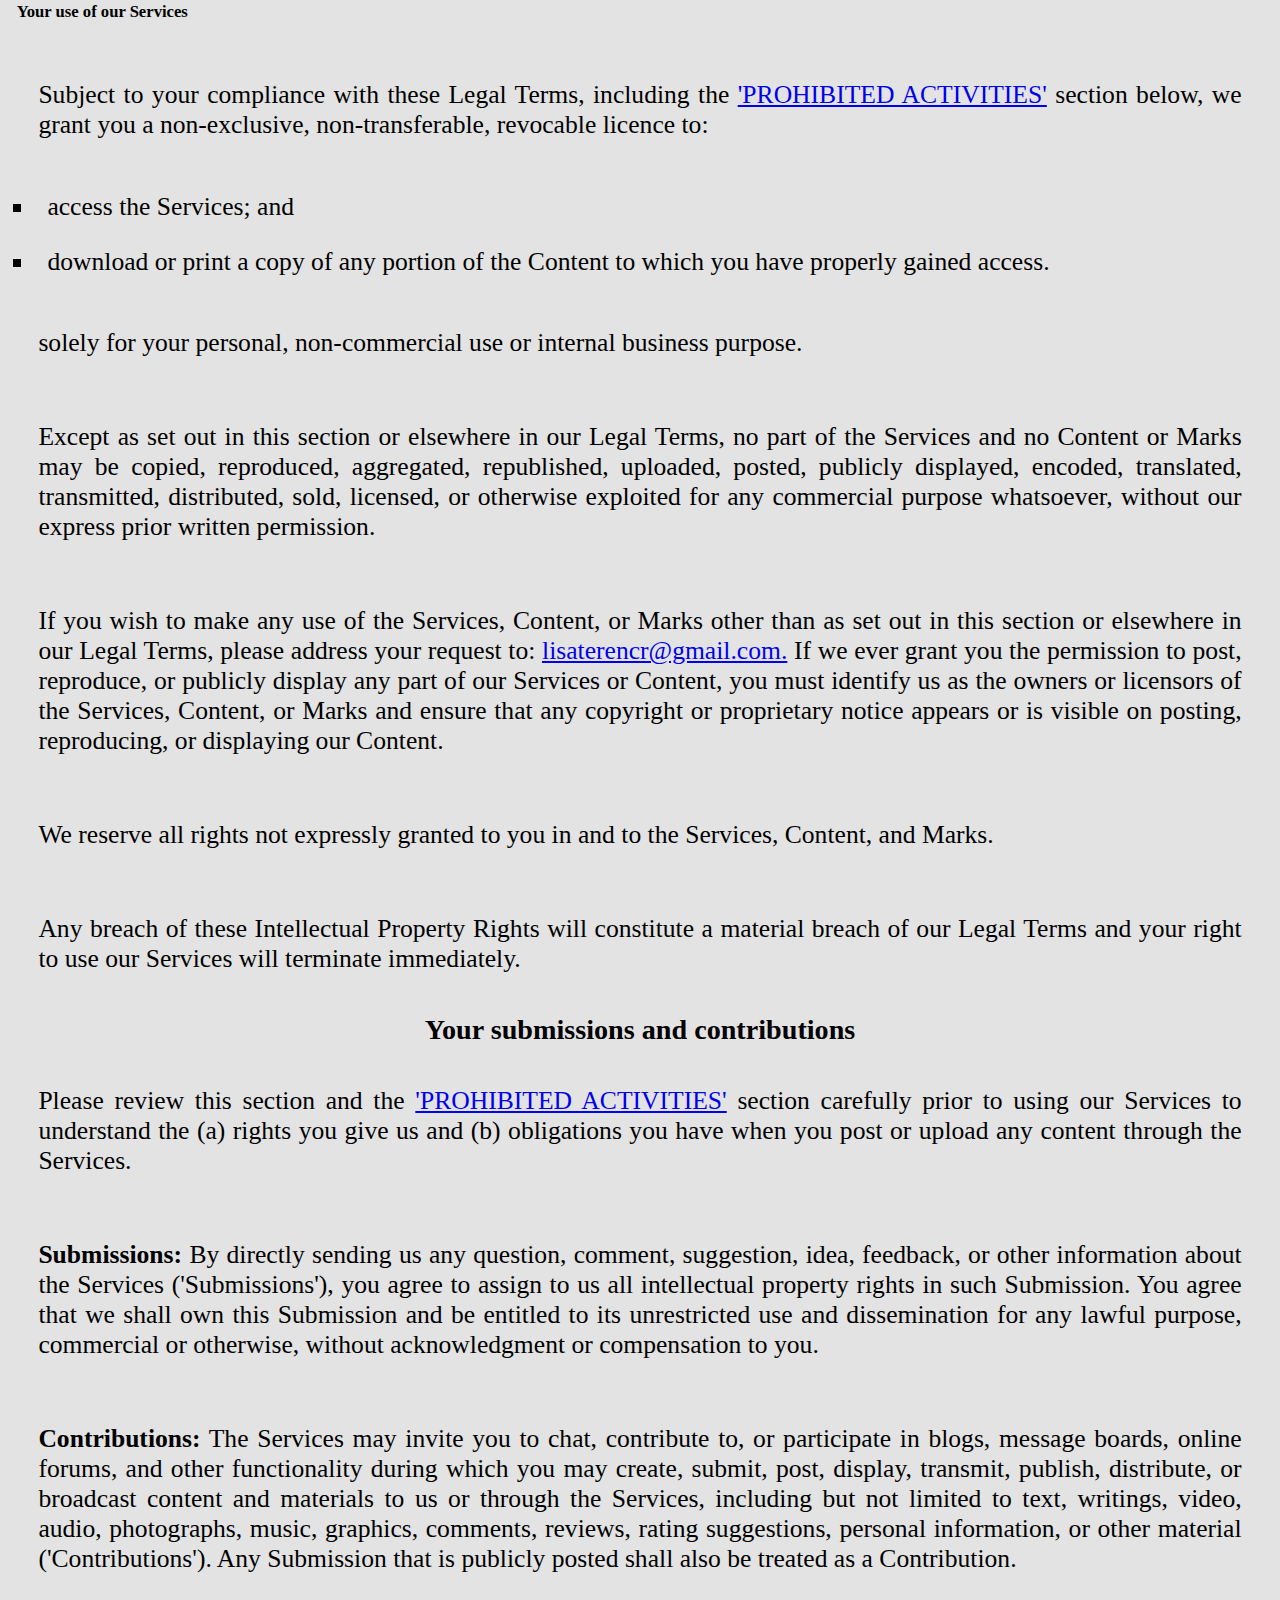
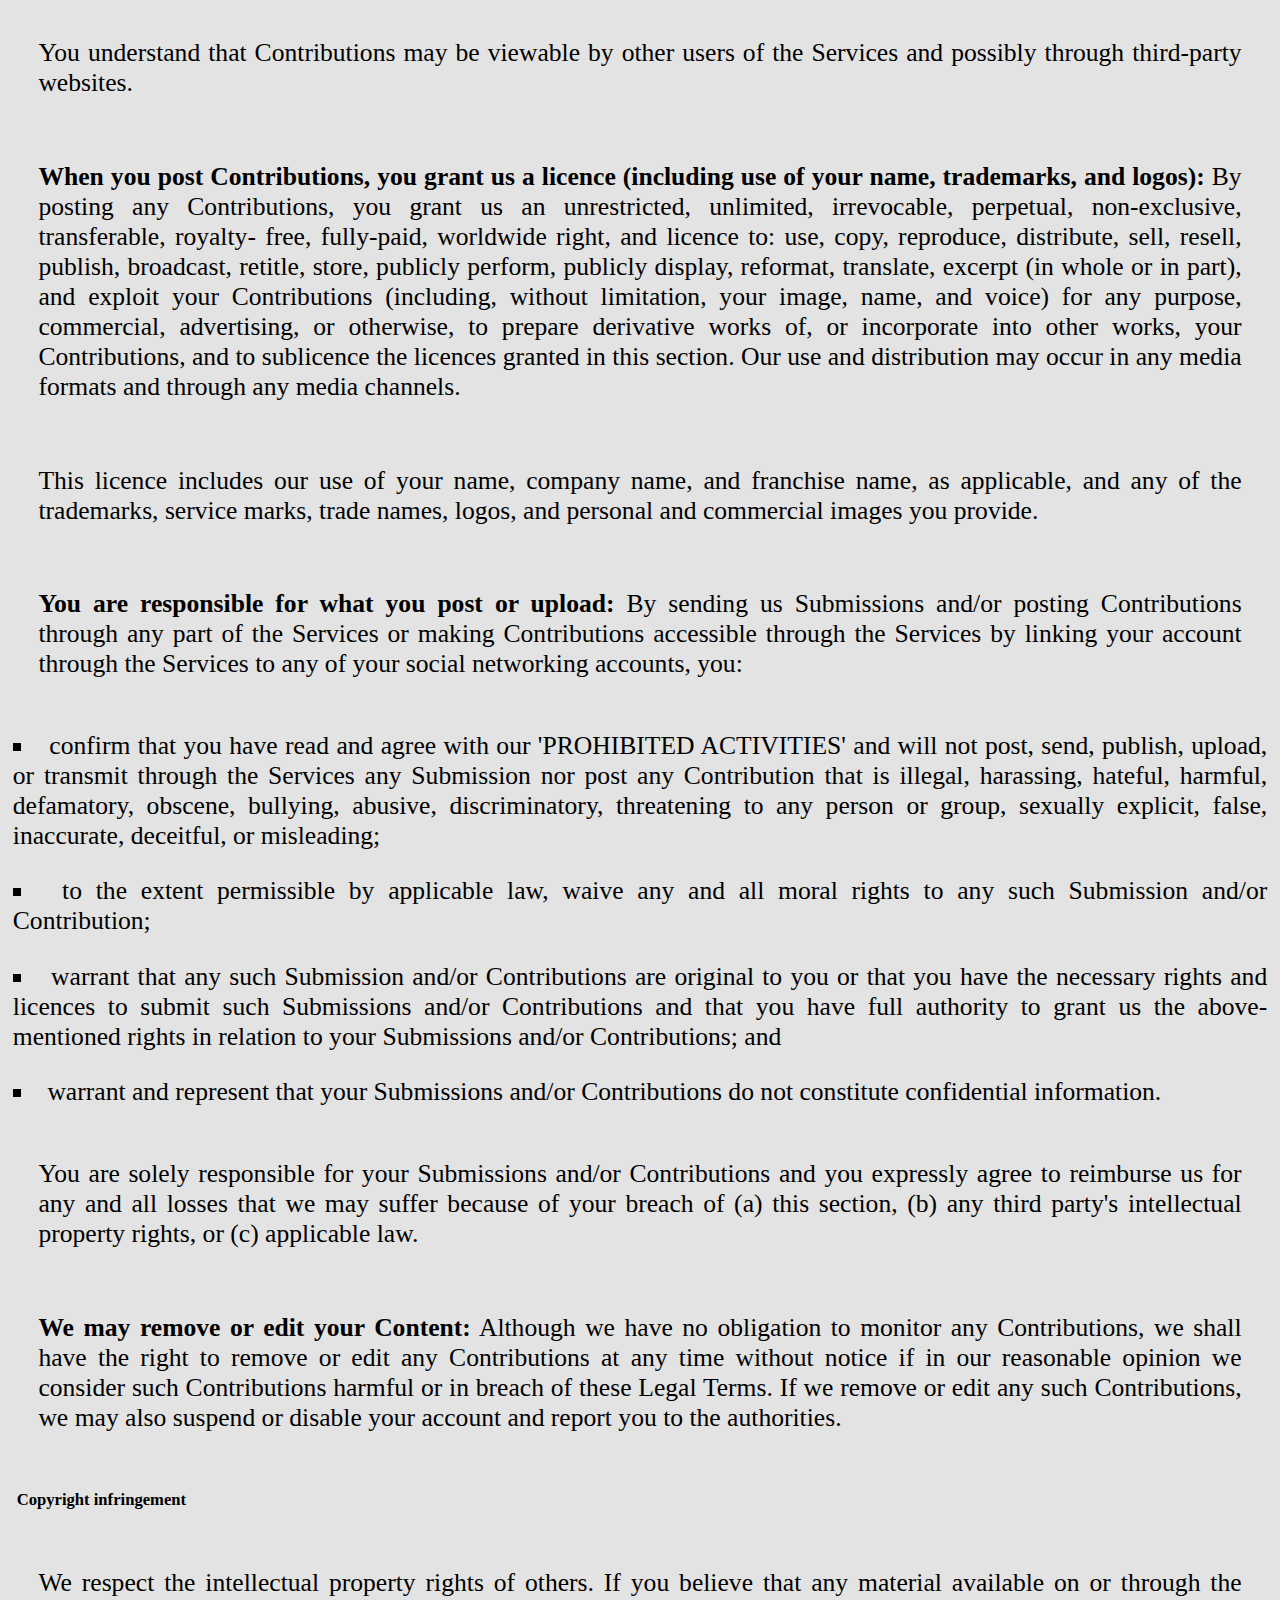
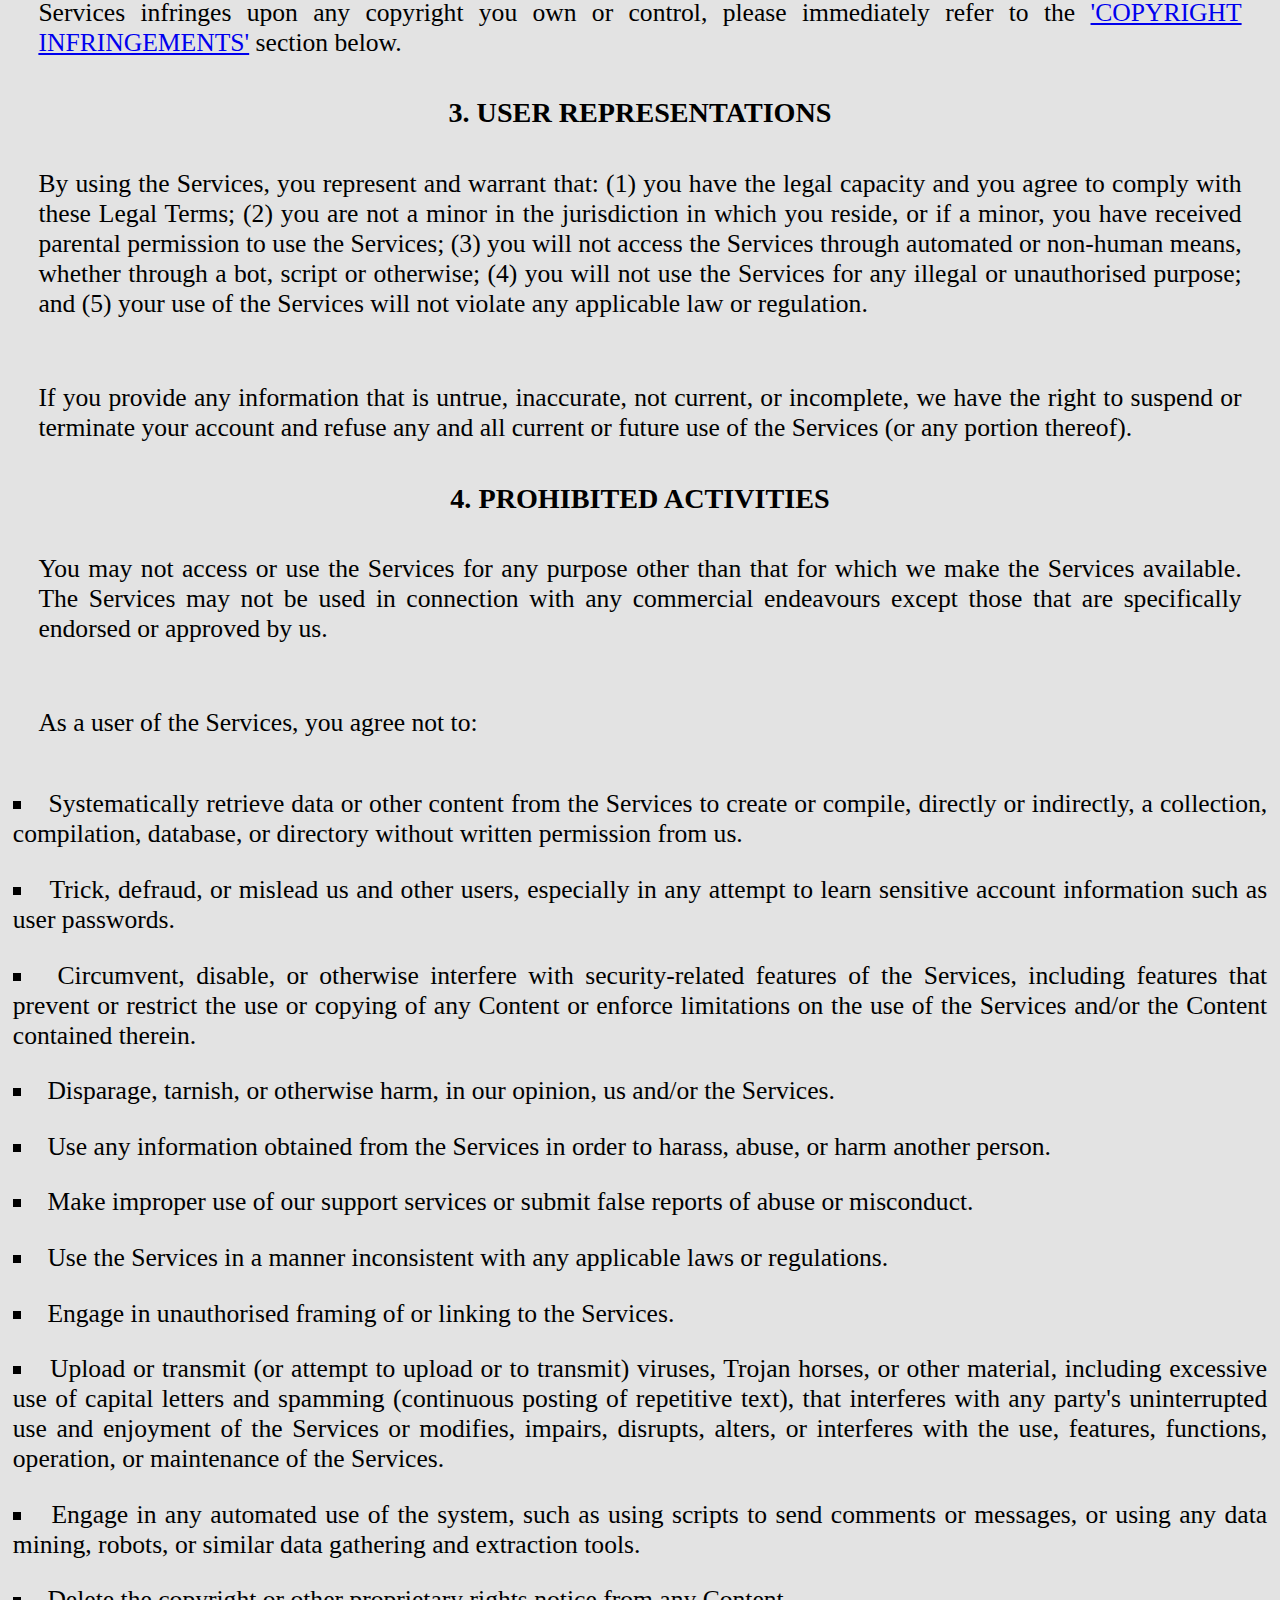
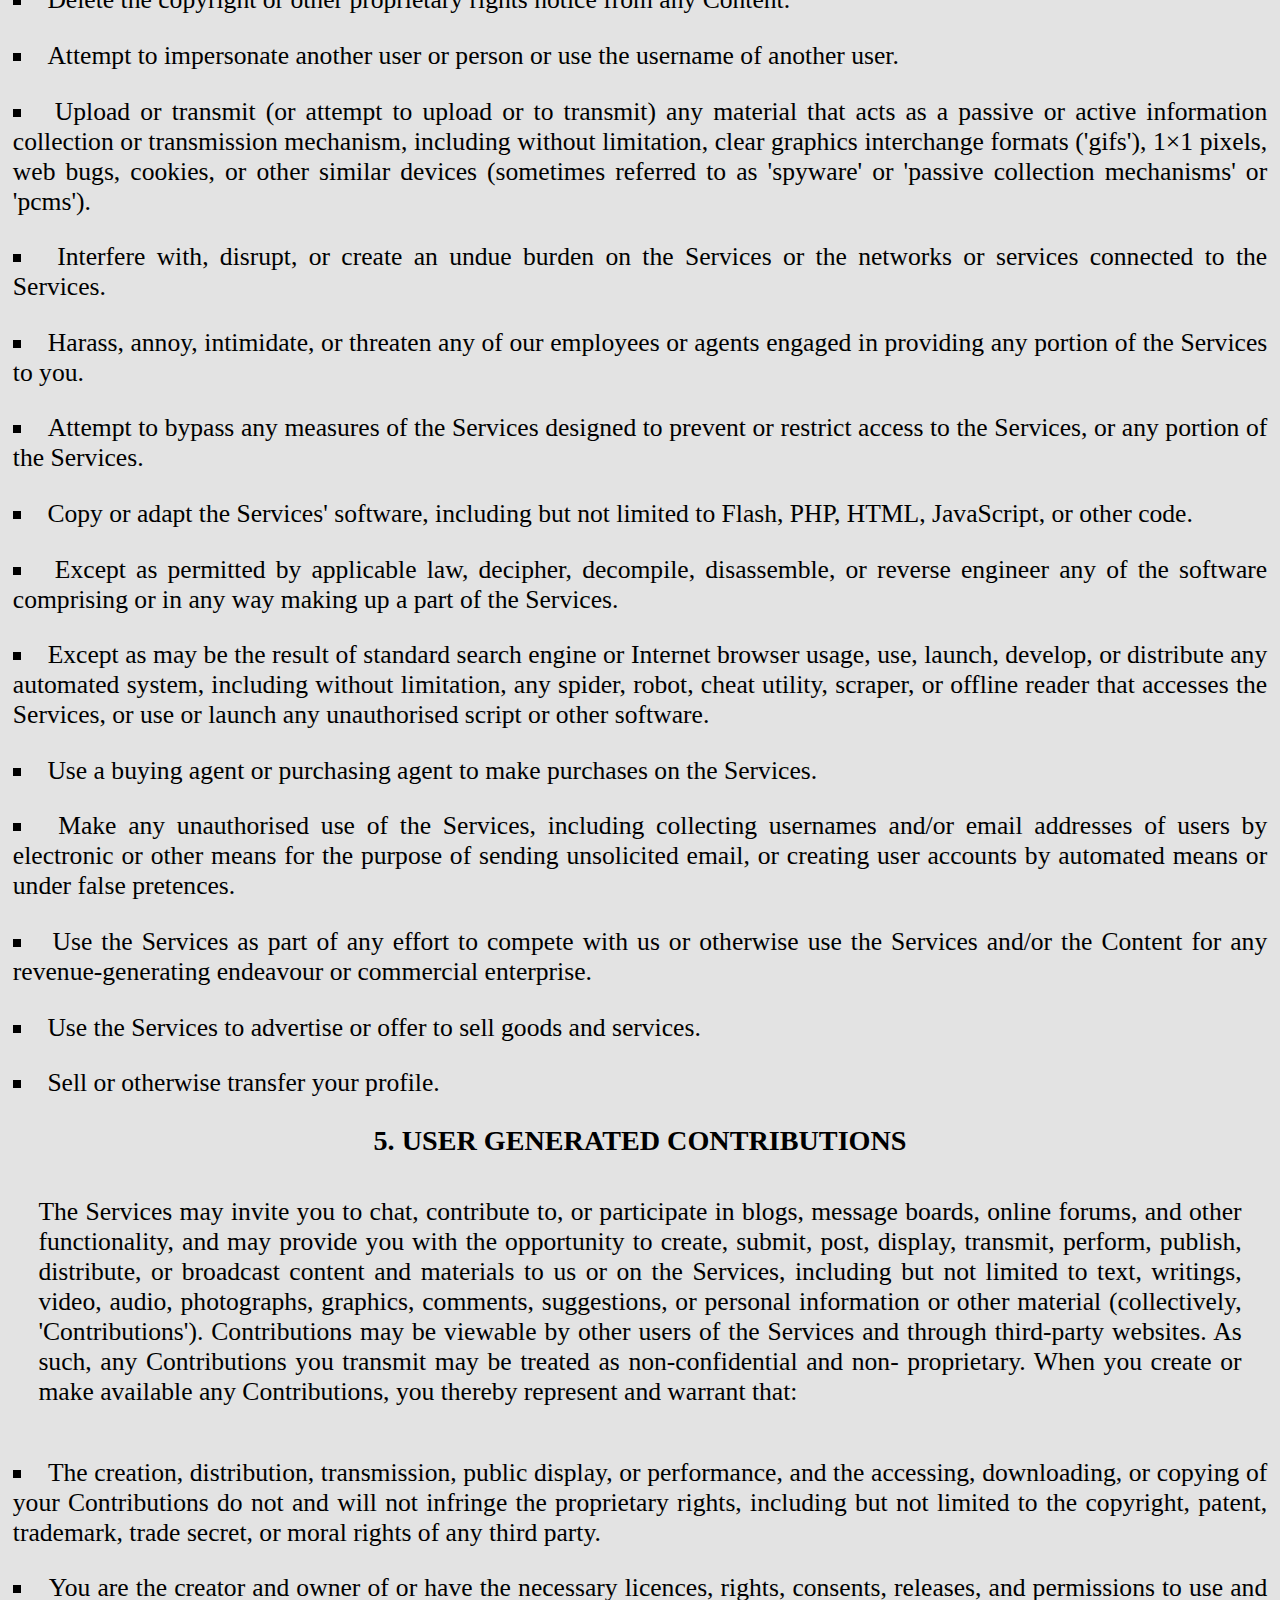
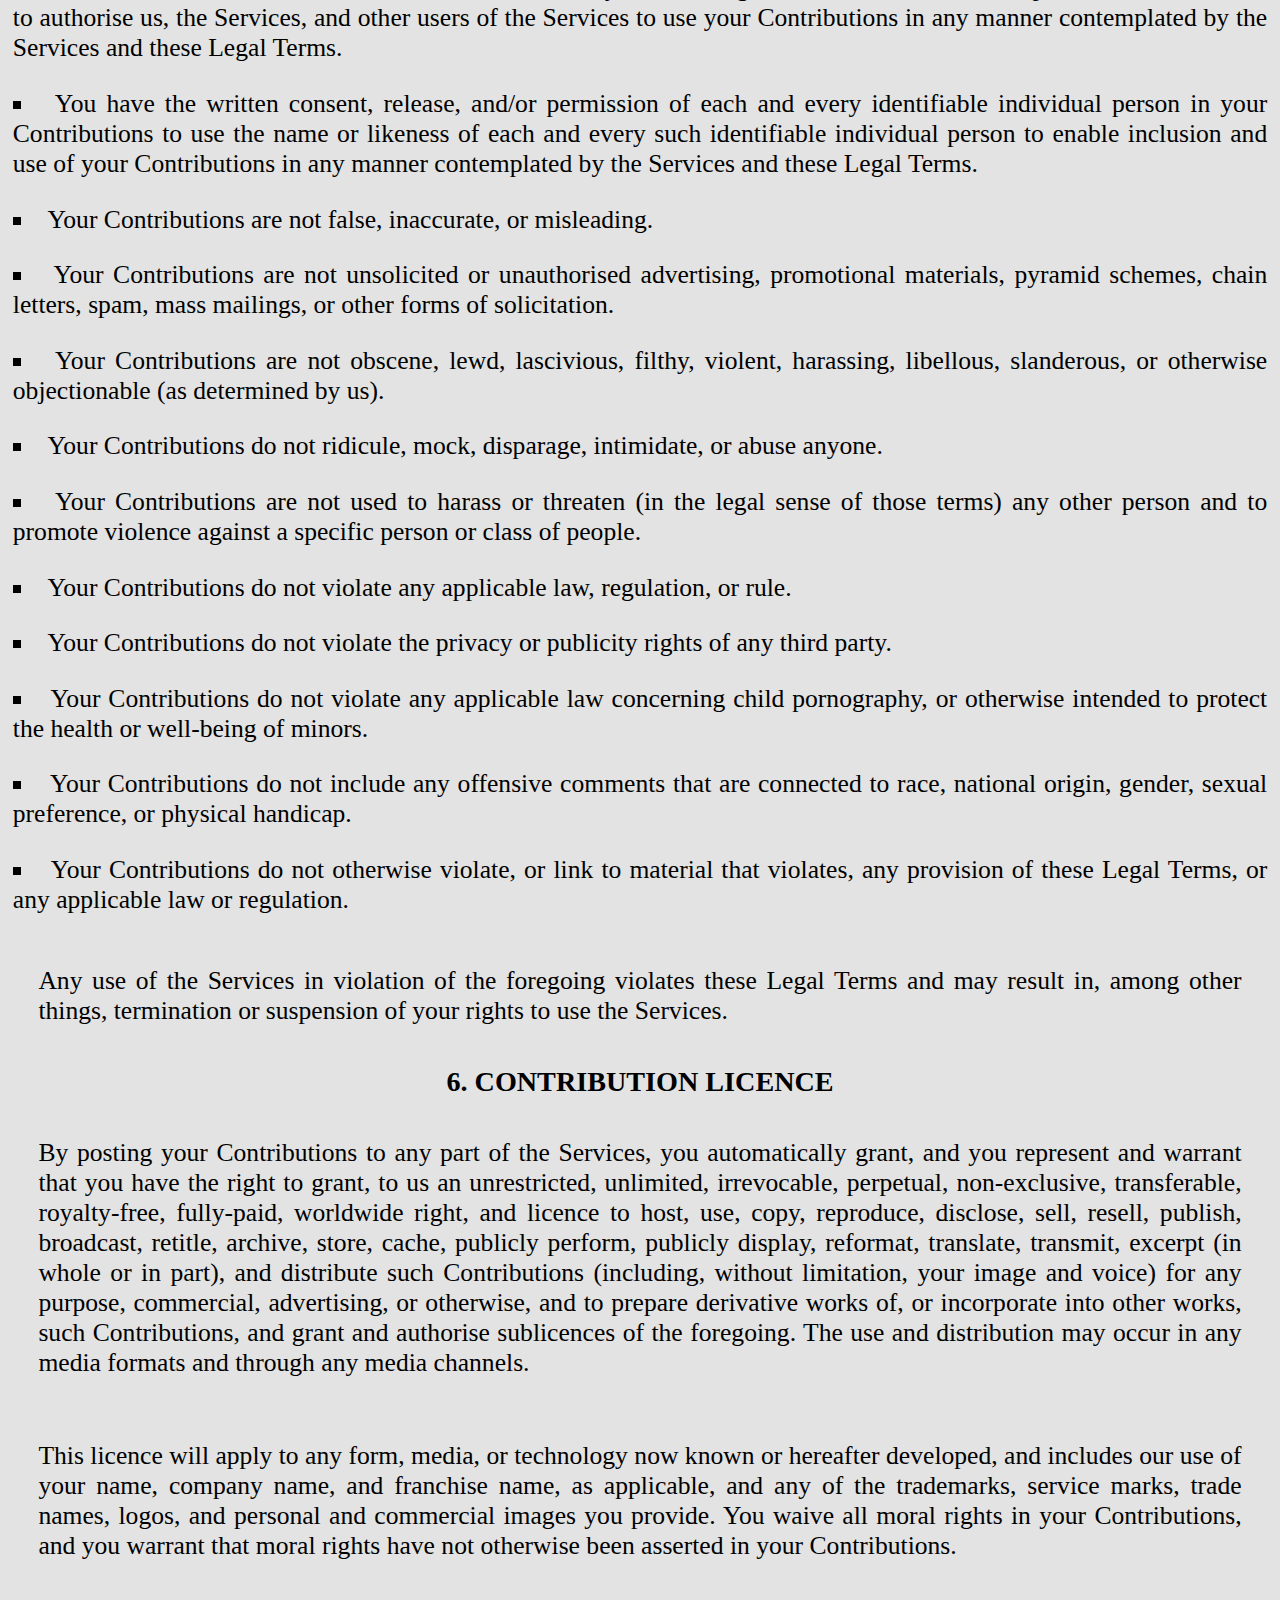
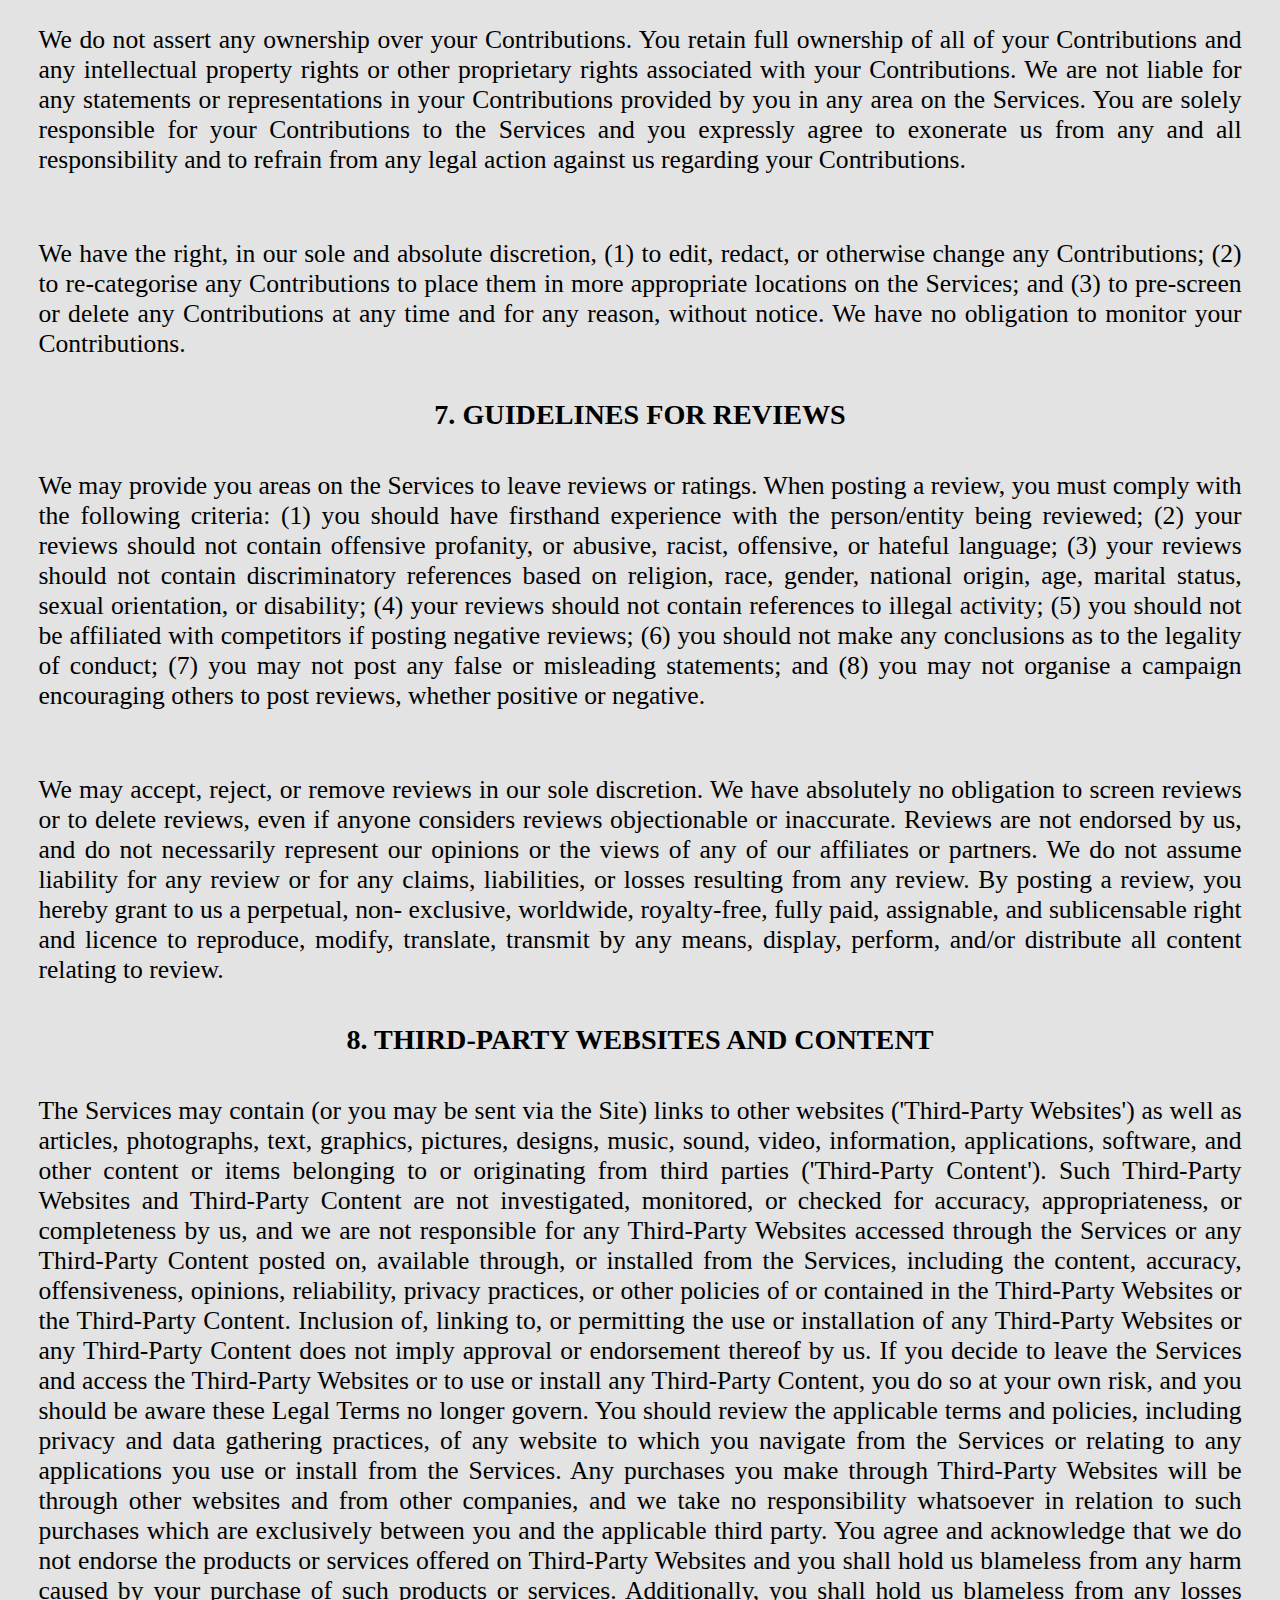
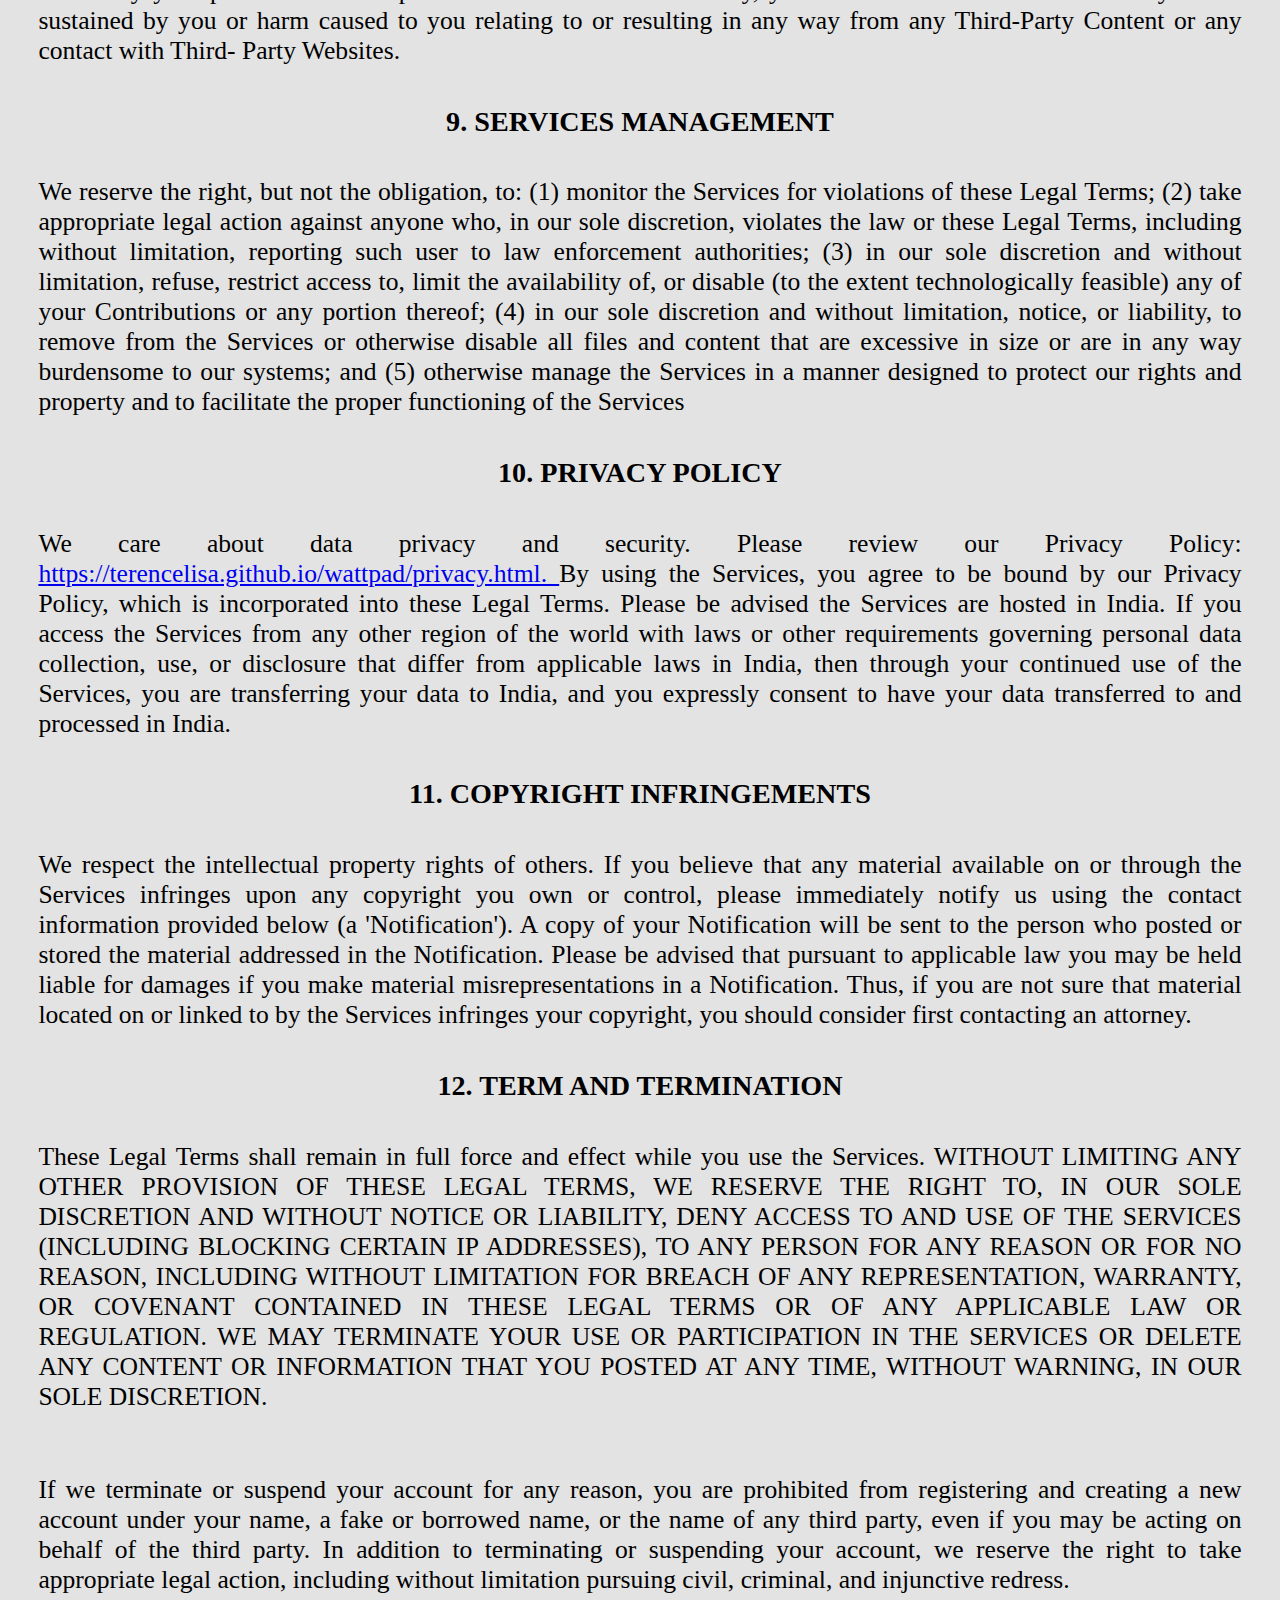
<file: tos.html>
<!DOCTYPE html>
<html lang="en">
    <head>
        <meta charset="utf-8">
        <meta http-equiv="X-UA-Compatible" content="IE=edge">
        <meta name="viewport" content="width=device-width, initial-scale=1.0">
        <meta name="author" content="Lisa Terence">
        <meta name="description" content="This is the terms and conditions page of NehaSharma205 webpage.">
        <link rel="icon" href="logo.png" type="image/x-icon">
        <link rel="stylesheet" href="nehasharma1.css">
        <title>Terms and Conditions</title>
    </head>
    <body>
        <div class="navbar">
            <nav aria-labelledby="contents" class="label">
                <button class="label" id="contents">
                    Contents
                    <svg
                        xmlns="http://www.w3.org/2000/svg"
                        viewBox="0 0 20 20"
                        fill="currentColor"
                        class="w-5 h-5"
                    >
                        <path fill-rule="evenodd" d="M5.23 7.21a.75.75 0 011.06.02L10 11.168l3.71-3.938a.75.75 0 111.08 1.04l-4.25 4.5a.75.75 0 01-1.08 0l-4.25-4.5a.75.75 0 01.02-1.06z" clip-rule="evenodd"></path>
                    </svg>
                </button>
                <div class="nav">
                    <ul>
                        <li class="list">
                            <a href="#top" title="Click here to go to the top of the page">
                                Top
                            </a>
                        </li>
                        <li>
                            <a href="index.html" title="Click here to go to the main page of the webpage">
                                Main
                            </a>
                        </li>
                        <li>
                            <a href="#footer" title="Click here to go to the footer">
                                Footer
                            </a>
                        </li>
                    </ul>
                </div>
            </nav>
        </div>
        <main class="new">
            <h1 id="top">TERMS OF USE</h1>
            <h2>Last updated March 21, 2023</h2>
            <h3>AGREEMENT TO OUR LEGAL TERMS</h3>
            <p>
                We are Neha Sharma205
                <strong>('Company', 'we', 'us',</strong>
                or
                <strong>'our'</strong>
                ).
            </p>
            <p>
                We operate the website
                <a href="https://terencelisa.github.io">https://terencelisa.github.io</a>
                (the
                <strong>'Site'),</strong>
                as well as any other related products and services that refer or link to these 
                legal terms (the
                <strong>'Legal Terms')</strong>
                (collectively, the
                <strong>'Services').</strong>
            </p>
            <p>
                This is a website about Author Neha Sharma putting forward her books so that anyone 
                who visits this site can go ahead and get directed to her books.
            </p>
            <p>
                You can contact us by email at
                <a href="mailto:lisaterencr@gmail.com">lisaterencr@gmail.com</a>
            </p>
            <p>
                These Legal Terms constitute a legally binding agreement made between you, whether 
                personally or on behalf of an entity
                <strong>('you'),</strong>
                and Neha Sharma205, concerning your access to and use of the Services. You agree 
                that by accessing the Services, you have read, understood, and agreed to be bound 
                by all of these Legal Terms. IF YOU DO NOT AGREE WITH ALL OF THESE LEGAL TERMS, 
                THEN YOU ARE EXPRESSLY PROHIBITED FROM USING THE SERVICES AND YOU MUST DISCONTINUE 
                USE IMMEDIATELY.
            </p>
            <p>
                Supplemental terms and conditions or documents that may be posted on the Services 
                from time to time are hereby expressly incorporated herein by reference. We reserve 
                the right, in our sole discretion, to make changes or modifications to these Legal 
                Terms from time to time. We will alert you about any changes by updating the 'Last 
                updated' date of these Legal Terms, and you waive any right to receive specific 
                notice of each such change. It is your responsibility to periodically review these 
                Legal Terms to stay informed of updates. You will be subject to, and will be deemed 
                to have been made aware of and to have accepted, the changes in any revised Legal 
                Terms by your continued use of the Services after the date such revised Legal Terms 
                are posted.
            </p>
            <p>
                All users who are minors in the jurisdiction in which they reside (generally under 
                the age of 18) must have the permission of, and be directly supervised by, their 
                parent or guardian to use the Services. If you are a minor, you must have your 
                parent or guardian read and agree to these Legal Terms prior to you using the 
                Services.
            </p>
            <p>We recommend that you print a copy of these Legal Terms for your records.</p>
            <h3>TABLE OF CONTENTS</h3>
            <p>
                <a href="#services">1. OUR SERVICES</a>
            </p>
            <p>
                <a href="#intellect">2. INTELLECTUAL PROPERTY RIGHTS</a>
            </p>
            <p>
                <a href="#represent">3. USER REPRESENTATIONS</a>
            </p>
            <p>
                <a href="#prohibit">4. PROHIBITED ACTIVITIES</a>
                <p>
                    <a href="#generate">5. USER GENERATED CONTRIBUTIONS</a>
                </p>
                <p>
                    <a href="#licence">6. CONTRIBUTION LICENCE</a>
                </p>
                <p>
                    <a href="#review">7. GUIDELINES FOR REVIEWS</a>
                </p>
                <p>
                    <a href="#third">8. THIRD-PARTY WEBSITES AND CONTENT</a>
                </p>
                <p>
                    <a href="manage">9. SERVICES MANAGEMENT</a>
                </p>
                <p>
                    <a href="#privacy">10. PRIVACY POLICY</a>
                </p>
                <p>
                    <a href="#copy">11. COPYRIGHT INFRINGEMENTS</a>
                </p>
                <p>
                    <a href="terminate">12. TERM AND TERMINATION</a>
                </p>
                <p>
                    <a href="#modify">13. MODIFICATIONS AND INTERRUPTIONS</a>
                </p>
                <p>
                    <a href="#govern">14. GOVERNING LAW</a>
                </p>
                <p>
                    <a href="#resolve">15. DISPUTE RESOLUTION</a>
                </p>
                <p>
                    <a href="#correct">16. CORRECTIONS</a>
                </p>
                <p>
                    <a href="#disclaimer">17. DISCLAIMER</a>
                </p>
                <p>
                    <a href="#limit">18. LIMITATIONS OF LIABILITY</a>
                </p>
                <p>
                    <a href="#indemn">19. INDEMNIFICATION</a>
                </p>
                <p>
                    <a href="#data">20. USER DATA</a>
                </p>
                <p>
                    <a href="#electronic">21. ELECTRONIC COMMUNICATIONS, TRANSACTIONS, AND SIGNATURES</a>
                </p>
                <p>
                    <a href="#cali">22. CALIFORNIA USERS AND RESIDENTS</a>
                </p>
                <p>
                    <a href="#miscel">23. MISCELLANEOUS</a>
                </p>
                <p>
                    <a href="#contact">24. CONTACT US</a>
                </p>
                <h3 id="services">1. OUR SERVICES</h3>
                <p>
                    The information provided when using the Services is not intended for distribution to 
                or use by any person or entity in any jurisdiction or country where such 
                distribution or use would be contrary to law or regulation or which would subject 
                us to any registration requirement within such jurisdiction or country. 
                Accordingly, those persons who choose to access the Services from other locations 
                do so on their own initiative and are solely responsible for compliance with local 
                laws, if and to the extent local laws are applicable.
                </p>
                <p>
                    The Services are not tailored to comply with industry-specific regulations (Health 
                Insurance Portability and Accountability Act (HIPAA), Federal Information Security 
                Management Act (FISMA), etc.), so if your interactions would be subjected to such 
                laws, you may not use the Services. You may not use the Services in a way that 
                would violate the Gramm-Leach-Bliley Act (GLBA).
                </p>
                <h3 id="intellect">2. INTELLECTUAL PROPERTY RIGHTS</h3>
                <h4>
                    <strong>Our intellectual property</strong>
                </h4>
                <p>
                    We are the owner or the licensee of all intellectual property rights in our 
                Services, including all source code, databases, functionality, software, website 
                designs, audio, video, text, photographs, and graphics in the Services 
                (collectively, the 'Content'), as well as the trademarks, service marks, and logos 
                contained therein (the 'Marks').
                </p>
                <p>
                    Our Content and Marks are protected by copyright and trademark laws (and various 
                other intellectual property rights and unfair competition laws) and treaties in the 
                United States and around the world.
                </p>
                <p>
                    The Content and Marks are provided in or through the Services 'AS IS' for your 
                personal, non-commercial use or internal business purpose only.
                </p>
                <h4>
                    <strong>Your use of our Services</strong>
                </h4>
                <p>
                    Subject to your compliance with these Legal Terms, including the
                    <a href="#prohibit">'PROHIBITED ACTIVITIES'</a>
                    section below, we grant you a non-exclusive, non-transferable, revocable licence to:
                </p>
                <ol>
                    <li>access the Services; and</li>
                    <li>
                        download or print a copy of any portion of the Content to which you have 
                    properly gained access.
                    </li>
                </ol>
                <p>solely for your personal, non-commercial use or internal business purpose.</p>
                <p>
                    Except as set out in this section or elsewhere in our Legal Terms, no part of the 
               Services and no Content or Marks may be copied, reproduced, aggregated, republished, 
               uploaded, posted, publicly displayed, encoded, translated, transmitted, distributed, 
               sold, licensed, or otherwise exploited for any commercial purpose whatsoever, 
               without our express prior written permission.
                </p>
                <p>
                    If you wish to make any use of the Services, Content, or Marks other than as set out 
                in this section or elsewhere in our Legal Terms, please address your request to:
                    <a href="mailto:lisaterencr@gmail.com">lisaterencr@gmail.com.</a>
                    If we ever grant you the permission to post, reproduce, or publicly display any 
                part of our Services or Content, you must identify us as the owners or licensors of 
                the Services, Content, or Marks and ensure that any copyright or proprietary notice 
                appears or is visible on posting, reproducing, or displaying our Content.
                </p>
                <p>
                    We reserve all rights not expressly granted to you in and to the Services, Content, 
                and Marks.
                </p>
                <p>
                    Any breach of these Intellectual Property Rights will constitute a material breach 
                of our Legal Terms and your right to use our Services will terminate immediately.
                </p>
                <h3>
                    <strong>Your submissions and contributions</strong>
                </h3>
                <p>
                    Please review this section and the
                    <a href="#prohibit">'PROHIBITED ACTIVITIES'</a>
                    section carefully prior to using our Services to understand the (a) rights you give 
                us and (b) obligations you have when you post or upload any content through the 
                Services.
                </p>
                <p>
                    <strong>
                        Submissions:
                    </strong>
                    By directly sending us any question, comment, suggestion, idea, feedback, or other 
                information about the Services ('Submissions'), you agree to assign to us all 
                intellectual property rights in such Submission. You agree that we shall own this 
                Submission and be entitled to its unrestricted use and dissemination for any lawful 
                purpose, commercial or otherwise, without acknowledgment or compensation to you.
                </p>
                <p>
                    <strong>Contributions:</strong>
                    The Services may invite you to chat, contribute to, or participate in blogs, 
                message boards, online forums, and other functionality during which you may create, 
                submit, post, display, transmit, publish, distribute, or broadcast content and 
                materials to us or through the Services, including but not limited to text, 
                writings, video, audio, photographs, music, graphics, comments, reviews, rating 
                suggestions, personal information, or other material ('Contributions'). Any 
                Submission that is publicly posted shall also be treated as a Contribution.
                </p>
                <p>
                    You understand that Contributions may be viewable by other users of the Services and 
                possibly through third-party websites.
                </p>
                <p>
                    <strong>
                        When you post Contributions, you grant us a licence (including use of your 
                    name, trademarks, and logos):
                    </strong>
                    By posting any Contributions, you grant us an unrestricted, unlimited, irrevocable, 
                perpetual, non-exclusive, transferable, royalty- free, fully-paid, worldwide right, 
                and licence to: use, copy, reproduce, distribute, sell, resell, publish, broadcast, 
                retitle, store, publicly perform, publicly display, reformat, translate, excerpt 
                (in whole or in part), and exploit your Contributions (including, without 
                limitation, your image, name, and voice) for any purpose, commercial, advertising, 
                or otherwise, to prepare derivative works of, or incorporate into other works, your 
                Contributions, and to sublicence the licences granted in this section. Our use and 
                distribution may occur in any media formats and through any media channels.
                </p>
                <p>
                    This licence includes our use of your name, company name, and franchise name, as 
                applicable, and any of the trademarks, service marks, trade names, logos, and
                personal and commercial images you provide.
                </p>
                <p>
                    <strong>You are responsible for what you post or upload:</strong>
                    By sending us Submissions and/or posting Contributions through any part of the 
                Services or making Contributions accessible through the Services by linking your 
                account through the Services to any of your social networking accounts, you:
                </p>
                <ol>
                    <li>
                        confirm that you have read and agree with our 'PROHIBITED ACTIVITIES' and will 
                    not post, send, publish, upload, or transmit through the Services any 
                    Submission nor post any Contribution that is illegal, harassing, hateful, 
                    harmful, defamatory, obscene, bullying, abusive, discriminatory, threatening to 
                    any person or group, sexually explicit, false, inaccurate, deceitful, or 
                    misleading;
                    </li>
                    <li>
                        to the extent permissible by applicable law, waive any and all moral rights to 
                    any such Submission and/or Contribution;
                    </li>
                    <li>
                        warrant that any such Submission and/or Contributions are original to you or 
                    that you have the necessary rights and licences to submit such Submissions 
                    and/or Contributions and that you have full authority to grant us the above- 
                    mentioned rights in relation to your Submissions and/or Contributions; and
                    </li>
                    <li>
                        warrant and represent that your Submissions and/or Contributions do not 
                    constitute confidential information.
                    </li>
                </ol>
                <p>
                    You are solely responsible for your Submissions and/or Contributions and you 
                expressly agree to reimburse us for any and all losses that we may suffer because 
                of your breach of (a) this section, (b) any third party's intellectual property 
                rights, or (c) applicable law.
                </p>
                <p>
                    <strong>We may remove or edit your Content:</strong>
                    Although we have no obligation to monitor any Contributions, we shall have the 
                right to remove or edit any Contributions at any time without notice if in our 
                reasonable opinion we consider such Contributions harmful or in breach of these 
                Legal Terms. If we remove or edit any such Contributions, we may also suspend or 
                disable your account and report you to the authorities.
                </p>
                <h4>
                    <strong>Copyright infringement</strong>
                </h4>
                <p>
                    We respect the intellectual property rights of others. If you believe that any 
                material available on or through the Services infringes upon any copyright you own 
                or control, please immediately refer to the
                    <a href="#copy">'COPYRIGHT INFRINGEMENTS'</a>
                    section below.
                </p>
                <h3 id="represent">3. USER REPRESENTATIONS</h3>
                <p>
                    By using the Services, you represent and warrant that: (1) you have the legal 
                capacity and you agree to comply with these Legal Terms; (2) you are not a minor in 
                the jurisdiction in which you reside, or if a minor, you have received parental 
                permission to use the Services; (3) you will not access the Services through 
                automated or non-human means, whether through a bot, script or otherwise; (4) you 
                will not use the Services for any illegal or unauthorised purpose; and (5) your use 
                of the Services will not violate any applicable law or regulation.
                </p>
                <p>
                    If you provide any information that is untrue, inaccurate, not current, or 
                incomplete, we have the right to suspend or terminate your account and refuse any 
                and all current or future use of the Services (or any portion thereof).
                </p>
                <h3 id="prohibit">4. PROHIBITED ACTIVITIES</h3>
                <p>
                    You may not access or use the Services for any purpose other than that for which we 
                make the Services available. The Services may not be used in connection with any 
                commercial endeavours except those that are specifically endorsed or approved by us.
                </p>
                <p>As a user of the Services, you agree not to:</p>
                <ol>
                    <li>
                        Systematically retrieve data or other content from the Services to create or
                    compile, directly or indirectly, a collection, compilation, database, or 
                    directory without written permission from us.
                    </li>
                    <li>
                        Trick, defraud, or mislead us and other users, especially in any attempt to 
                    learn sensitive account information such as user passwords.
                    </li>
                    <li>
                        Circumvent, disable, or otherwise interfere with security-related features of 
                    the Services, including features that prevent or restrict the use or copying 
                    of any Content or enforce limitations on the use of the Services and/or the 
                    Content contained therein.
                    </li>
                    <li>Disparage, tarnish, or otherwise harm, in our opinion, us and/or the Services.</li>
                    <li>
                        Use any information obtained from the Services in order to harass, abuse, or 
                    harm another person.
                    </li>
                    <li>
                        Make improper use of our support services or submit false reports of abuse or 
                    misconduct.
                    </li>
                    <li>
                        Use the Services in a manner inconsistent with any applicable laws or 
                    regulations.
                    </li>
                    <li>Engage in unauthorised framing of or linking to the Services.</li>
                    <li>
                        Upload or transmit (or attempt to upload or to transmit) viruses, Trojan 
                    horses, or other material, including excessive use of capital letters and 
                    spamming (continuous posting of repetitive text), that interferes with any 
                    party's uninterrupted use and enjoyment of the Services or modifies, impairs, 
                    disrupts, alters, or interferes with the use, features, functions, operation, 
                    or maintenance of the Services.
                    </li>
                    <li>
                        Engage in any automated use of the system, such as using scripts to send 
                    comments or messages, or using any data mining, robots, or similar data 
                    gathering and extraction tools.
                    </li>
                    <li>Delete the copyright or other proprietary rights notice from any Content.</li>
                    <li>
                        Attempt to impersonate another user or person or use the username of another
                    user.
                    </li>
                    <li>
                        Upload or transmit (or attempt to upload or to transmit) any material that 
                    acts as a passive or active information collection or transmission mechanism, 
                    including without limitation, clear graphics interchange formats ('gifs'), 1×1 
                    pixels, web bugs, cookies, or other similar devices (sometimes referred to as 
                    'spyware' or 'passive collection mechanisms' or 'pcms').
                    </li>
                    <li>
                        Interfere with, disrupt, or create an undue burden on the Services or the 
                    networks or services connected to the Services.
                    </li>
                    <li>
                        Harass, annoy, intimidate, or threaten any of our employees or agents engaged 
                    in providing any portion of the Services to you.
                    </li>
                    <li>
                        Attempt to bypass any measures of the Services designed to prevent or restrict 
                    access to the Services, or any portion of the Services.
                    </li>
                    <li>
                        Copy or adapt the Services' software, including but not limited to Flash, PHP, 
                    HTML, JavaScript, or other code.
                    </li>
                    <li>
                        Except as permitted by applicable law, decipher, decompile, disassemble, or 
                    reverse engineer any of the software comprising or in any way making up a part 
                    of the Services.
                    </li>
                    <li>
                        Except as may be the result of standard search engine or Internet browser 
                    usage, use, launch, develop, or distribute any automated system, including 
                    without limitation, any spider, robot, cheat utility, scraper, or offline 
                    reader that accesses the Services, or use or launch any unauthorised script or 
                    other software.
                    </li>
                    <li>Use a buying agent or purchasing agent to make purchases on the Services.</li>
                    <li>
                        Make any unauthorised use of the Services, including collecting usernames 
                    and/or email addresses of users by electronic or other means for the purpose 
                    of sending unsolicited email, or creating user accounts by automated means or 
                    under false pretences.
                    </li>
                    <li>
                        Use the Services as part of any effort to compete with us or otherwise use the 
                    Services and/or the Content for any revenue-generating endeavour or commercial 
                    enterprise.
                    </li>
                    <li> Use the Services to advertise or offer to sell goods and services.</li>
                    <li>Sell or otherwise transfer your profile.</li>
                </ol>
                <h3 id="generate">5. USER GENERATED CONTRIBUTIONS</h3>
                <p>
                    The Services may invite you to chat, contribute to, or participate in blogs, message 
                boards, online forums, and other functionality, and may provide you with the 
                opportunity to create, submit, post, display, transmit, perform, publish, 
                distribute, or broadcast content and materials to us or on the Services, including 
                but not limited to text, writings, video, audio, photographs, graphics, comments, 
                suggestions, or personal information or other material (collectively, 
                'Contributions'). Contributions may be viewable by other users of the Services and 
                through third-party websites. As such, any Contributions you transmit may be 
                treated as non-confidential and non- proprietary. When you create or make available 
                any Contributions, you thereby represent and warrant that:
                </p>
                <ol>
                    <li>
                        The creation, distribution, transmission, public display, or performance, and 
                    the accessing, downloading, or copying of your Contributions do not and will 
                    not infringe the proprietary rights, including but not limited to the 
                    copyright, patent, trademark, trade secret, or moral rights of any third party.
                    </li>
                    <li>
                        You are the creator and owner of or have the necessary licences, rights, 
                    consents, releases, and permissions to use and to authorise us, the Services, 
                    and other users of the Services to use your Contributions in any manner 
                    contemplated by the Services and these Legal Terms.
                    </li>
                    <li>
                        You have the written consent, release, and/or permission of each and every 
                    identifiable individual person in your Contributions to use the name or 
                    likeness of each and every such identifiable individual person to enable 
                    inclusion and use of your Contributions in any manner contemplated by the 
                    Services and these Legal Terms.
                    </li>
                    <li>Your Contributions are not false, inaccurate, or misleading.</li>
                    <li>
                        Your Contributions are not unsolicited or unauthorised advertising, 
                    promotional materials, pyramid schemes, chain letters, spam, mass mailings, or 
                    other forms of solicitation.
                    </li>
                    <li>
                        Your Contributions are not obscene, lewd, lascivious, filthy, violent, 
                    harassing, libellous, slanderous, or otherwise objectionable (as determined by 
                    us).
                    </li>
                    <li>
                        Your Contributions do not ridicule, mock, disparage, intimidate, or abuse 
                    anyone.
                    </li>
                    <li>
                        Your Contributions are not used to harass or threaten (in the legal sense of 
                    those terms) any other person and to promote violence against a specific person 
                    or class of people.
                    </li>
                    <li>Your Contributions do not violate any applicable law, regulation, or rule.</li>
                    <li>
                        Your Contributions do not violate the privacy or publicity rights of any third 
                    party.
                    </li>
                    <li>
                        Your Contributions do not violate any applicable law concerning child 
                    pornography, or otherwise intended to protect the health or well-being of 
                    minors.
                    </li>
                    <li>
                        Your Contributions do not include any offensive comments that are connected to 
                    race, national origin, gender, sexual preference, or physical handicap.
                    </li>
                    <li>
                        Your Contributions do not otherwise violate, or link to material that violates, 
                    any provision of these Legal Terms, or any applicable law or regulation.
                    </li>
                </ol>
                <p>
                    Any use of the Services in violation of the foregoing violates these Legal Terms and 
                may result in, among other things, termination or suspension of your rights to use 
                the Services.
                </p>
                <h3 id="licence">6. CONTRIBUTION LICENCE</h3>
                <p>
                    By posting your Contributions to any part of the Services, you automatically grant, 
                and you represent and warrant that you have the right to grant, to us an 
                unrestricted, unlimited, irrevocable, perpetual, non-exclusive, transferable, 
                royalty-free, fully-paid, worldwide right, and licence to host, use, copy, 
                reproduce, disclose, sell, resell, publish, broadcast, retitle, archive, store, 
                cache, publicly perform, publicly display, reformat, translate, transmit, excerpt 
                (in whole or in part), and distribute such Contributions (including, without 
                limitation, your image and voice) for any purpose, commercial, advertising, or 
                otherwise, and to prepare derivative works of, or incorporate into other works, 
                such Contributions, and grant and authorise sublicences of the foregoing. The use 
                and distribution may occur in any media formats and through any media channels.
                </p>
                <p>
                    This licence will apply to any form, media, or technology now known or hereafter 
                developed, and includes our use of your name, company name, and franchise name, as 
                applicable, and any of the trademarks, service marks, trade names, logos, and 
                personal and commercial images you provide. You waive all moral rights in your 
                Contributions, and you warrant that moral rights have not otherwise been asserted 
                in your Contributions.
                </p>
                <p>
                    We do not assert any ownership over your Contributions. You retain full ownership 
                of all of your Contributions and any intellectual property rights or other 
                proprietary rights associated with your Contributions. We are not liable for any 
                statements or representations in your Contributions provided by you in any area on 
                the Services. You are solely responsible for your Contributions to the Services 
                and you expressly agree to exonerate us from any and all responsibility and to 
                refrain from any legal action against us regarding your Contributions.
                </p>
                <p>
                    We have the right, in our sole and absolute discretion, (1) to edit, redact, or 
                otherwise change any Contributions; (2) to re-categorise any Contributions to 
                place them in more appropriate locations on the Services; and (3) to pre-screen or 
                delete any Contributions at any time and for any reason, without notice. We have 
                no obligation to monitor your Contributions.
                </p>
                <h3 id="review">7. GUIDELINES FOR REVIEWS</h3>
                <p>
                    We may provide you areas on the Services to leave reviews or ratings. When posting 
                a review, you must comply with the following criteria: (1) you should have 
                firsthand experience with the person/entity being reviewed; (2) your reviews 
                should not contain offensive profanity, or abusive, racist, offensive, or hateful 
                language; (3) your reviews should not contain discriminatory references based on 
                religion, race, gender, national origin, age, marital status, sexual orientation, 
                or disability; (4) your reviews should not contain references to illegal activity; 
                (5) you should not be affiliated with competitors if posting negative reviews; (6) 
                you should not make any conclusions as to the legality of conduct; (7) you may not 
                post any false or misleading statements; and (8) you may not organise a campaign 
                encouraging others to post reviews, whether positive or negative.
                </p>
                <p>
                    We may accept, reject, or remove reviews in our sole discretion. We have absolutely 
                no obligation to screen reviews or to delete reviews, even if anyone considers 
                reviews objectionable or inaccurate. Reviews are not endorsed by us, and do not 
                necessarily represent our opinions or the views of any of our affiliates or 
                partners. We do not assume liability for any review or for any claims, liabilities, 
                or losses resulting from any review. By posting a review, you hereby grant to us a 
                perpetual, non- exclusive, worldwide, royalty-free, fully paid, assignable, and 
                sublicensable right and licence to reproduce, modify, translate, transmit by any 
                means, display, perform, and/or distribute all content relating to review.
                </p>
                <h3 id="third">8. THIRD-PARTY WEBSITES AND CONTENT</h3>
                <p>
                    The Services may contain (or you may be sent via the Site) links to other websites 
                ('Third-Party Websites') as well as articles, photographs, text, graphics, 
                pictures, designs, music, sound, video, information, applications, software, and 
                other content or items belonging to or originating from third parties ('Third-Party 
                Content'). Such Third-Party Websites and Third-Party Content are not investigated, 
                monitored, or checked for accuracy, appropriateness, or completeness by us, and we 
                are not responsible for any Third-Party Websites accessed through the Services or 
                any Third-Party Content posted on, available through, or installed from the 
                Services, including the content, accuracy, offensiveness, opinions, reliability, 
                privacy practices, or other policies of or contained in the Third-Party Websites or 
                the Third-Party Content. Inclusion of, linking to, or permitting the use or 
                installation of any Third-Party Websites or any Third-Party Content does not imply 
                approval or endorsement thereof by us. If you decide to leave the Services and 
                access the Third-Party Websites or to use or install any Third-Party Content, you 
                do so at your own risk, and you should be aware these Legal Terms no longer 
                govern. You should review the applicable terms and policies, including privacy and 
                data gathering practices, of any website to which you navigate from the Services 
                or relating to any applications you use or install from the Services. Any purchases 
                you make through Third-Party Websites will be through other websites and from other 
                companies, and we take no responsibility whatsoever in relation to such purchases 
                which are exclusively between you and the applicable third party. You agree and 
                acknowledge that we do not endorse the products or services offered on Third-Party 
                Websites and you shall hold us blameless from any harm caused by your purchase of 
                such products or services. Additionally, you shall hold us blameless from any 
                losses sustained by you or harm caused to you relating to or resulting in any way 
                from any Third-Party Content or any contact with Third- Party Websites.
                </p>
                <h3 id="manage">9. SERVICES MANAGEMENT</h3>
                <p>
                    We reserve the right, but not the obligation, to: (1) monitor the Services for 
                violations of these Legal Terms; (2) take appropriate legal action against anyone 
                who, in our sole discretion, violates the law or these Legal Terms, including 
                without limitation, reporting such user to law enforcement authorities; (3) in our 
                sole discretion and without limitation, refuse, restrict access to, limit the 
                availability of, or disable (to the extent technologically feasible) any of your 
                Contributions or any portion thereof; (4) in our sole discretion and without 
                limitation, notice, or liability, to remove from the Services or otherwise disable 
                all files and content that are excessive in size or are in any way burdensome to 
                our systems; and (5) otherwise manage the Services in a manner designed to protect 
                our rights and property and to facilitate the proper functioning of the Services
                </p>
                <h3 id="privacy">10. PRIVACY POLICY</h3>
                <p>
                    We care about data privacy and security. Please review our Privacy
                Policy:
                    <a href="https://terencelisa.github.io/wattpad/privacy.html">
                        https://terencelisa.github.io/wattpad/privacy.html.
                    </a>
                    By using the Services, you agree to be bound by our Privacy Policy, which is 
                incorporated into these Legal Terms. Please be advised the Services are hosted in 
                India. If you access the Services from any other region of the world with laws or 
                other requirements governing personal data collection, use, or disclosure that 
                differ from applicable laws in India, then through your continued use of the 
                Services, you are transferring your data to India, and you expressly consent to 
                have your data transferred to and processed in India.
                </p>
                <h3 id="copy">11. COPYRIGHT INFRINGEMENTS</h3>
                <p>
                    We respect the intellectual property rights of others. If you believe that any 
                material available on or through the Services infringes upon any copyright you own 
                or control, please immediately notify us using the contact information provided 
                below (a 'Notification'). A copy of your Notification will be sent to the person 
                who posted or stored the material addressed in the Notification. Please be advised 
                that pursuant to applicable law you may be held liable for damages if you make 
                material misrepresentations in a Notification. Thus, if you are not sure that 
                material located on or linked to by the Services infringes your copyright, you 
                should consider first contacting an attorney.
                </p>
                <h3 id="terminate">12. TERM AND TERMINATION</h3>
                <p>
                    These Legal Terms shall remain in full force and effect while you use the Services. 
                WITHOUT LIMITING ANY OTHER PROVISION OF THESE LEGAL TERMS, WE RESERVE THE RIGHT TO, 
                IN OUR SOLE DISCRETION AND WITHOUT NOTICE OR LIABILITY, DENY ACCESS TO AND USE OF 
                THE SERVICES (INCLUDING BLOCKING CERTAIN IP ADDRESSES), TO ANY PERSON FOR ANY 
                REASON OR FOR NO REASON, INCLUDING WITHOUT LIMITATION FOR BREACH OF ANY 
                REPRESENTATION, WARRANTY, OR COVENANT CONTAINED IN THESE LEGAL TERMS OR OF ANY 
                APPLICABLE LAW OR REGULATION. WE MAY TERMINATE YOUR USE OR PARTICIPATION IN THE 
                SERVICES OR DELETE ANY CONTENT OR INFORMATION THAT YOU POSTED AT ANY TIME, WITHOUT 
                WARNING, IN OUR SOLE DISCRETION.
                </p>
                <p>
                    If we terminate or suspend your account for any reason, you are prohibited from 
                registering and creating a new account under your name, a fake or borrowed name, 
                or the name of any third party, even if you may be acting on behalf of the third 
                party. In addition to terminating or suspending your account, we reserve the right 
                to take appropriate legal action, including without limitation pursuing civil, 
                criminal, and injunctive redress.
                </p>
                <h3 id="modify">13. MODIFICATIONS AND INTERRUPTIONS</h3>
                <p>
                    We reserve the right to change, modify, or remove the contents of the Services at 
                any time or for any reason at our sole discretion without notice. However, we have 
                no obligation to update any information on our Services. We will not be liable to 
                you or any third party for any modification, price change, suspension, or 
                discontinuance of the Services.
                </p>
                <p>
                    We cannot guarantee the Services will be available at all times. We may experience 
                hardware, software, or other problems or need to perform maintenance related to 
                the Services, resulting in interruptions, delays, or errors. We reserve the right 
                to change, revise, update, suspend, discontinue, or otherwise modify the Services 
                at any time or for any reason without notice to you. You agree that we have no 
                liability whatsoever for any loss, damage, or inconvenience caused by your 
                inability to access or use the Services during any downtime or discontinuance of 
                the Services. Nothing in these Legal Terms will be construed to obligate us to 
                maintain and support the Services or to supply any corrections, updates, or 
                releases in connection therewith.
                </p>
                <h3 id="govern">14. GOVERNING LAW</h3>
                <p>
                    These Legal Terms shall be governed by and defined following the laws of India. 
                NehaSharma205 and yourself irrevocably consent that the courts of India shall have 
                exclusive jurisdiction to resolve any dispute which may arise in connection with 
                these Legal Terms.
                </p>
                <h3 id="resolve">15. DISPUTE RESOLUTION</h3>
                <h4>
                    <strong>Informal Negotiations</strong>
                </h4>
                <p>
                    To expedite resolution and control the cost of any dispute, controversy, or claim 
                related to these Legal Terms (each a 'Dispute' and collectively, the 'Disputes') 
                brought by either you or us (individually, a 'Party' and collectively, the 
                'Parties'), the Parties agree to first attempt to negotiate any Dispute (except 
                those Disputes expressly provided below) informally for at least ninety (90) days 
                before initiating arbitration. Such informal negotiations commence upon written 
                notice from one Party to the other Party.
                </p>
                <h4>
                    <strong>Binding Arbitration</strong>
                </h4>
                <p>
                    Any dispute arising out of or in connection with these Legal Terms, including any 
                question regarding its existence, validity, or termination, shall be referred to 
                and finally resolved by the International Commercial Arbitration Court under the 
                European Arbitration Chamber (Belgium, Brussels, Avenue Louise, 146) according to 
                the Rules of this ICAC, which, as a result of referring to it, is considered as 
                the part of this clause. The number of arbitrators shall be three (3). The seat, 
                or legal place, or arbitration shall be Thane, India. The language of the 
                proceedings shall be Marathi. The governing law of these Legal Terms shall be 
                substantive law of India.
                </p>
                <h4>
                    <strong>Restrictions</strong>
                </h4>
                <p>
                    The Parties agree that any arbitration shall be limited to the Dispute between the 
                Parties individually. To the full extent permitted by law, (a) no arbitration 
                shall be joined with any other proceeding; (b) there is no right or authority for 
                any Dispute to be arbitrated on a class-action basis or to utilise class action 
                procedures; and (c) there is no right or authority for any Dispute to be brought 
                in a purported representative capacity on behalf of the general public or any other 
                persons.
                </p>
                <h4>
                    <strong>Exceptions to Informal Negotiations and Arbitration</strong>
                </h4>
                <p>
                    The Parties agree that the following Disputes are not subject to the above 
                provisions concerning informal negotiations binding arbitration: (a) any Disputes 
                seeking to enforce or protect, or concerning the validity of, any of the 
                intellectual property rights of a Party; (b) any Dispute related to, or arising 
                from, allegations of theft, piracy, invasion of privacy, or unauthorised use; and 
                (c) any claim for injunctive relief. If this provision is found to be illegal or 
                unenforceable, then neither Party will elect to arbitrate any Dispute falling 
                within that portion of this provision found to be illegal or unenforceable and 
                such Dispute shall be decided by a court of competent jurisdiction within the 
                courts listed for jurisdiction above, and the Parties agree to submit to the 
                personal jurisdiction of that court.
                </p>
                <h3 id="correct">16. CORRECTIONS</h3>
                <p>
                    There may be information on the Services that contains typographical errors, 
                inaccuracies, or omissions, including descriptions, pricing, availability, and 
                various other information. We reserve the right to correct any errors, 
                inaccuracies, or omissions and to change or update the information on the Services 
                at any time, without prior notice.
                </p>
                <h3 id="disclaimer">17. DISCLAIMER</h3>
                <p>
                    THE SERVICES ARE PROVIDED ON AN AS-IS AND AS-AVAILABLE BASIS. YOU AGREE THAT YOUR 
                USE OF THE SERVICES WILL BE AT YOUR SOLE RISK. TO THE FULLEST EXTENT PERMITTED BY 
                LAW, WE DISCLAIM ALL WARRANTIES, EXPRESS OR IMPLIED, IN CONNECTION WITH THE 
                SERVICES AND YOUR USE THEREOF, INCLUDING, WITHOUT LIMITATION, THE IMPLIED 
                WARRANTIES OF MERCHANTABILITY, FITNESS FOR A PARTICULAR PURPOSE, AND NON-
                INFRINGEMENT. WE MAKE NO WARRANTIES OR REPRESENTATIONS ABOUT THE ACCURACY OR 
                COMPLETENESS OF THE SERVICES' CONTENT OR THE CONTENT OF ANY WEBSITES OR MOBILE 
                APPLICATIONS LINKED TO THE SERVICES AND WE WILL ASSUME NO LIABILITY OR 
                RESPONSIBILITY FOR ANY (1) ERRORS, MISTAKES, OR INACCURACIES OF CONTENT AND 
                MATERIALS, (2) PERSONAL INJURY OR PROPERTY DAMAGE, OF ANY NATURE WHATSOEVER, 
                RESULTING FROM YOUR ACCESS TO AND USE OF THE SERVICES, (3) ANY UNAUTHORISED ACCESS 
                TO OR USE OF OUR SECURE SERVERS AND/OR ANY AND ALL PERSONAL INFORMATION AND/OR 
                FINANCIAL INFORMATION STORED THEREIN, (4) ANY INTERRUPTION OR CESSATION OF 
                TRANSMISSION TO OR FROM THE SERVICES, (5) ANY BUGS, VIRUSES, TROJAN HORSES, OR THE 
                LIKE WHICH MAY BE TRANSMITTED TO OR THROUGH THE SERVICES BY ANY THIRD PARTY, AND/OR 
                (6) ANY ERRORS OR OMISSIONS IN ANY CONTENT AND MATERIALS OR FOR ANY LOSS OR DAMAGE 
                OF ANY KIND INCURRED AS A RESULT OF THE USE OF ANY CONTENT POSTED, TRANSMITTED, OR 
                OTHERWISE MADE AVAILABLE VIA THE SERVICES. WE DO NOT WARRANT, ENDORSE, GUARANTEE, 
                OR ASSUME RESPONSIBILITY FOR ANY PRODUCT OR SERVICE ADVERTISED OR OFFERED BY A 
                THIRD PARTY THROUGH THE SERVICES, ANY HYPERLINKED WEBSITE, OR ANY WEBSITE OR 
                MOBILE APPLICATION FEATURED IN ANY BANNER OR OTHER ADVERTISING, AND WE WILL NOT BE 
                A PARTY TO OR IN ANY WAY BE RESPONSIBLE FOR MONITORING ANY TRANSACTION BETWEEN YOU 
                AND ANY THIRD-PARTY PROVIDERS OF PRODUCTS OR SERVICES. AS WITH THE PURCHASE OF A 
                PRODUCT OR SERVICE THROUGH ANY MEDIUM OR IN ANY ENVIRONMENT, YOU SHOULD USE YOUR 
                BEST JUDGEMENT AND EXERCISE CAUTION WHERE APPROPRIATE.
                </p>
                <h3 id="limit">18. LIMITATIONS OF LIABILITY</h3>
                <p>
                    IN NO EVENT WILL WE OR OUR DIRECTORS, EMPLOYEES, OR AGENTS BE LIABLE TO YOU OR ANY 
                THIRD PARTY FOR ANY DIRECT, INDIRECT, CONSEQUENTIAL, EXEMPLARY, INCIDENTAL, 
                SPECIAL, OR PUNITIVE DAMAGES, INCLUDING LOST PROFIT, LOST REVENUE, LOSS OF DATA, OR 
                OTHER DAMAGES ARISING FROM YOUR USE OF THE SERVICES, EVEN IF WE HAVE BEEN ADVISED 
                OF THE POSSIBILITY OF SUCH DAMAGES. NOTWITHSTANDING ANYTHING TO THE CONTRARY 
                CONTAINED HEREIN, OUR LIABILITY TO YOU FOR ANY CAUSE WHATSOEVER AND REGARDLESS OF 
                THE FORM OF THE ACTION, WILL AT ALL TIMES BE LIMITED TO THE AMOUNT PAID, IF ANY, BY 
                YOU TO US DURING THE SIX (6) MONTH PERIOD PRIOR TO ANY CAUSE OF ACTION ARISING. 
                CERTAIN US STATE LAWS AND INTERNATIONAL LAWS DO NOT ALLOW LIMITATIONS ON IMPLIED 
                WARRANTIES OR THE EXCLUSION OR LIMITATION OF CERTAIN DAMAGES. IF THESE LAWS APPLY 
                TO YOU, SOME OR ALL OF THE ABOVE DISCLAIMERS OR LIMITATIONS MAY NOT APPLY TO YOU, 
                AND YOU MAY HAVE ADDITIONAL RIGHTS.
                </p>
                <h3 id="indemn">19. INDEMNIFICATION</h3>
                <p>
                    You agree to defend, indemnify, and hold us harmless, including our subsidiaries, 
                affiliates, and all of our respective officers, agents, partners, and employees, 
                from and against any loss, damage, liability, claim, or demand, including 
                reasonable attorneys' fees and expenses, made by any third party due to or arising 
                out of: (1) your Contributions; (2) use of the Services; (3) breach of these Legal 
                Terms; (4) any breach of your representations and warranties set forth in these 
                Legal Terms; (5) your violation of the rights of a third party, including but not 
                limited to intellectual property rights; or (6) any overt harmful act toward any 
                other user of the Services with whom you connected via the Services. 
                Notwithstanding the foregoing, we reserve the right, at your expense, to assume the 
                exclusive defence and control of any matter for which you are required to indemnify 
                us, and you agree to cooperate, at your expense, with our defence of such claims. 
                We will use reasonable efforts to notify you of any such claim, action, or 
                proceeding which is subject to this indemnification upon becoming aware of it.
                </p>
                <h3 id="data">20. USER DATA</h3>
                <p>
                    We will maintain certain data that you transmit to the Services for the purpose of 
                managing the performance of the Services, as well as data relating to your use of 
                the Services. Although we perform regular routine backups of data, you are solely 
                responsible for all data that you transmit or that relates to any activity you have 
                undertaken using the Services. You agree that we shall have no liability to you for 
                any loss or corruption of any such data, and you hereby waive any right of action 
                against us arising from any such loss or corruption of such data.
                </p>
                <h3 id="electronic">21. ELECTRONIC COMMUNICATIONS, TRANSACTIONS, AND SIGNATURES</h3>
                <p>
                    Visiting the Services, sending us emails, and completing online forms constitute 
                electronic communications. You consent to receive electronic communications, and 
                you agree that all agreements, notices, disclosures, and other communications we 
                provide to you electronically, via email and on the Services, satisfy any legal 
                requirement that such communication be in writing. YOU HEREBY AGREE TO THE USE OF 
                ELECTRONIC SIGNATURES, CONTRACTS, ORDERS, AND OTHER RECORDS, AND TO ELECTRONIC 
                DELIVERY OF NOTICES, POLICIES, AND RECORDS OF TRANSACTIONS INITIATED OR COMPLETED 
                BY US OR VIA THE SERVICES. You hereby waive any rights or requirements under any 
                statutes, regulations, rules, ordinances, or other laws in any jurisdiction which 
                require an original signature or delivery or retention of non-electronic records, 
                or to payments or the granting of credits by any means other than electronic means.
                </p>
                <h3 id="cali">22. CALIFORNIA USERS AND RESIDENTS</h3>
                <p>
                    If any complaint with us is not satisfactorily resolved, you can contact the 
                Complaint Assistance Unit of the Division of Consumer Services of the California 
                Department of Consumer Affairs in writing at 1625 North Market Blvd., Suite N 112, 
                Sacramento, California 95834 or by telephone at (800) 952-5210 or (916) 445-1254.
                </p>
                <h3 id="miscel">23. MISCELLANEOUS</h3>
                <p>
                    These Legal Terms and any policies or operating rules posted by us on the Services 
                or in respect to the Services constitute the entire agreement and understanding 
                between you and us. Our failure to exercise or enforce any right or provision of 
                these Legal Terms shall not operate as a waiver of such right or provision. These 
                Legal Terms operate to the fullest extent permissible by law. We may assign any or 
                all of our rights and obligations to others at any time. We shall not be 
                responsible or liable for any loss, damage, delay, or failure to act caused by any 
                cause beyond our reasonable control. If any provision or part of a provision of 
                these Legal Terms is determined to be unlawful, void, or unenforceable, that 
                provision or part of the provision is deemed severable from these Legal Terms and 
                does not affect the validity and enforceability of any remaining provisions. There 
                is no joint venture, partnership, employment or agency relationship created 
                between you and us as a result of these Legal Terms or use of the Services. You 
                agree that these Legal Terms will not be construed against us by virtue of having 
                drafted them. You hereby waive any and all defences you may have based on the 
                electronic form of these Legal Terms and the lack of signing by the parties hereto 
                to execute these Legal Terms.
                </p>
                <h3 id="contact">24. CONTACT US</h3>
                <p>
                    In order to resolve a complaint regarding the Services or to receive further 
                information regarding use of the Services, please contact us at:
                    <a href="mailto:lisaterencr@gmail.com">lisaterencr@gmail.com</a>
                </p>
            </main>
            <footer id="footer">
                <p>Copyright &copy; NehaSharma205</p>
                <ol>
                    <li>
                        <a href="index.html">Home</a>
                    </li>
                    <li>
                        <a href="contact.html">Contact me</a>
                    </li>
                    <li>
                        <a href="about.html">About me</a>
                    </li>
                    <li>
                        <a href="privacy.html">Privacy Policy</a>
                    </li>
                    <li>
                        <a href="disclaimer.html">Disclaimer</a>
                    </li>
                </ol>
            </footer>
        </body>
    </html>
</file>
<file: nehasharma1.css>
/* General things start */

@import url("https://fonts.googleapis.com/css2?family=Poppins:ital,wght@1,300&display=swap");

* {
    box-sizing: border-box;
    padding: 0;
    margin: 0;
}

html {
    scroll-behavior: smooth;
}

body {
    width: 100%;
    background: #e3e3e3;
    min-height: 100vh;
}

p {
    padding: 1em;
    text-align: justify;
    font-size: 2vw;
    margin: 0.5em;
}

button {
    cursor: pointer;
}

ol {
    text-align: center;
    margin: 0;
}

li {
    padding: 0.5em;
    list-style: inside;
}

::-webkit-scrollbar {
    width: 0.5vw;
    background-color: white;
    border-left: black solid 0.1vw;
}

::-webkit-scrollbar-track {
    background: transparent;
    border-radius: 0.4em;
}

::-webkit-scrollbar-thumb {
    background: #000;
    border-radius: 0.4em;
    min-height: 10vh;
    background-clip: padding-box;
    border: 0.1vw white solid;
}

::-webkit-scrollbar-thumb:hover {
    background: #a7a7a7;
}

/* General things end */

/* Nav bar starts */

nav {
    width: 15vw;
}

.label {
    display: block;
    font-size: 2.3vw;
    border: thin;
}

.label button {
    background: rgba(211, 211, 211, 0.539);
    padding: 0.6em;
    border-radius: 0.5em;
}

.label:hover svg {
    transform: rotate(180deg);
}

.navbar {
    margin: 2em;
    border: black solid 1px;
    border-radius: 0.5em;
    text-align: center;
    display: inline;
    position: fixed;
    float: right;
    background: rgb(211, 211, 211);
    right: 0;
    z-index: 1;
}

.nav {
    position: absolute;
    right: 10000px;
    width: 100%;
    margin: auto;
}

nav li {
    list-style: none;
    width: 100%;
    display: block;
}

nav li:first-child{
    border-top: black solid 1px;
}


nav a {
    font-size: 1.5vw;
    font-family: Georgia, 'Times New Roman', Times, serif;
    font-weight: 200;
    line-height: 3em;
    text-decoration: none;
    color: black;
    display: block;
    width: 100%;
}

nav a:visited {
    text-decoration: none;
    color: black;
}

nav ul li:hover {
    background: #e3e3e3;
}

nav ul li:last-child:hover {
    border-radius : 0 0 0.2em 0.2em;
}

nav ul li:hover a {
    color: rgba(74, 74, 74, 0.785);
}

.label:hover .nav {
    right: 0;
    position: static;
}

.navbar svg {
    height: auto;
    width: 2.3vw;
    vertical-align: middle;
}

/* Nav bar ends */

/* Main element starts */

main {
    min-height: 100vh;
}

/* Home page starts */

.top {
    min-height: 100vh;
    background: #e3e3e3;
    display: flex;
    justify-content: center;
    align-items: center;
    flex-direction: column;
    border-bottom: dashed black 3px;
    width: 100%;
}

header {
    width: 100%;
}

h1 {
    font-size: 6vw;
    text-align: center;
    margin: auto;
    font-weight: lighter;
    width: 100%;
    padding: 0.5em;
    text-decoration: underline;
}

h2 {
    text-align: center;
    margin: 1em auto;
    width: 100%;
    font-size: 4vw;
    display: block;
    padding: 1em;
}

/* Home page ends */

/* Index starts */

.index {
    background: azure;
    min-height: 100vh;
    display: flex;
    justify-content: center;
    align-items: center;
    flex-direction: column;
    border-bottom: dashed black 3px;
    width: 100%;
    flex-wrap: wrap;
}

h3 {
    font-size: 3vw;
    text-align: center;
    border-bottom: double 4px black;
    width: fit-content;
    margin: 0.5em auto;
}

h3 a {
    color: black;
    text-decoration: none;
    font-size: 3vw;
}

table {
    caption-side: bottom;
    width: 50vw;
    margin: 1em auto;
    border: 4px solid black;
    height: auto
}

th {
    text-align: center;
    font-size: 2.5vw;
    border: 2px black solid;
    padding: 0.5em;
}

td {
    text-align: center;
    font-size: 2vw;
    border: 2px black solid;
    padding: 0.5em;
}

td a {
    font-size: 2vw;
}

table caption {
    font-size: 2vw;
    margin: auto;
    text-decoration: underline 1px;
}

/* Index ends */

/* Enchantress content starts */

.book {
    min-height: 100vh;
    display: flex;
    align-items: center;
    justify-content: center;
    flex-direction: column;
    background: #e3e3e3;
}

.content {
    display: flex;
    justify-content: space-evenly;
    flex-direction: row;
    align-items: center;
    border: 3px black groove;
    width: 90vw;
    margin: 1em;
    height: auto;
}

.content img {
    margin: auto 2vw;
    display: block;
    border: 3px dashed black;
    width: 9.8vw;
    height: auto;
}

.content p {
    text-align: justify;
    font-size: 2.3vw;
    font-family: "Poppins", sans-serif;
    font-weight: bolder;
    display: block;
    padding-right: 1em;
    box-sizing: border-box;
}

.content p a {
    color: black;
    text-decoration: none;
}

p a:hover,
h3 a:hover {
    color: blue;
    text-decoration: underline;
}

img:hover {
    border-color: blue;
}

/* Enchantress content ends */

/* Form starts */

form {
    margin: 5vh auto;
}

fieldset {
    padding: 1em;
    margin: 0 1em;
    width: 90vw;
    height: auto;
}

legend {
    font-size: 2vw;
}

form label {
    float: left;
    margin: 0.5em;
    font-weight: bold;
    height: fit-content;
    font-size: 1.5vw;
}

form input {
    width: 33vw;
    font-size: 1.5vw;
    margin: 0 0.5em;
    padding: 0.6em;
    border-radius: 0.2em;
    font-family: Arial, Helvetica, sans-serif;
    box-sizing: border-box;
}

form p {
    color: dimgray;
    padding: 0 0 1em;
    margin-left: 9em;
    display: block;
    font-size: 1.5vw;
}

form textarea {
    width: 65vw;
    font-size: 1.5vw;
    height: auto;
    box-sizing: border-box;
    margin: 0 0.5em;
    border-radius: 0.2em;
    display: inline-block;
    resize: none;
    padding: 0.5em;
    font-family: Arial, Helvetica, sans-serif;
}

form button {
    padding: 0.5em;
    border-radius: 0.5em;
    margin: 0 auto 0.5em;
    width: 5vw;
    height: auto;
    font-size: 1vw;
    text-align: center;
}

form button:hover {
    background-color: #e3e3e3;
}

/* Form ends */

/* Footer starts */

footer {
    text-align: center;
    display: flex;
    flex-direction: column;
    justify-content: center;
    width: 100%;
    height: auto;
    background: #121212;
    border-top: double 5px beige;
    font-size: 1.6vw;
    margin-bottom: 0;
    flex-wrap: wrap;
}

footer p {
    color: beige;
    text-decoration: underline;
    font-size: 2.5vw;
    margin: 0 auto;
}

footer ol {
    padding: 0.5em 0;
    display: grid;
    grid-template-columns: repeat(5, 1fr);
    width: 100%;
}

footer li {
    color: beige;
    width: 100%;
    padding: 0.5em;
    text-align: center;
    margin: 0 auto;
    list-style: none;
    line-height: 1.5em;
    border-right: beige 0.1vw solid;
}

footer li:last-child {
    border: none;
}

footer li:hover {
    background: #3b3b3bd4;
    color: rgba(245, 245, 141, 0.388);
}

footer a {
    color: bisque;
    font-size: 2vw;
    width: 100%;
}

/* Footer ends */

/* Privacy, tos and disclaimer start */

.new h2 {
   font-size: 2vw;
}

.new li {
    list-style: square inside;
}

.new ol {
    text-align: left;
}

.new li {
    text-align: justify;
    font-size: 2vw;
}

.new h3 {
    border: none;
    font-size: 2.2vw;
}

h4 {
    padding:1em;
    font-size: 1.3vw;
    line-height: 1.5em;
}

.new table {
    width: 80vw;
}

.new p {
    font-size: 2vw;
}

/* Privacy, disclaimer and tos end */

/* Contact starts */

.contact p {
    text-align: justify;
    font-size: 2.2vw;
    line-height: 1.5em;
    font-weight: 500;
}

.contact li {
    list-style: decimal inside;
    line-height: 1.5em;
    text-align: left;
    font-size: 2vw;
}

/* Contact ends */
</file>
